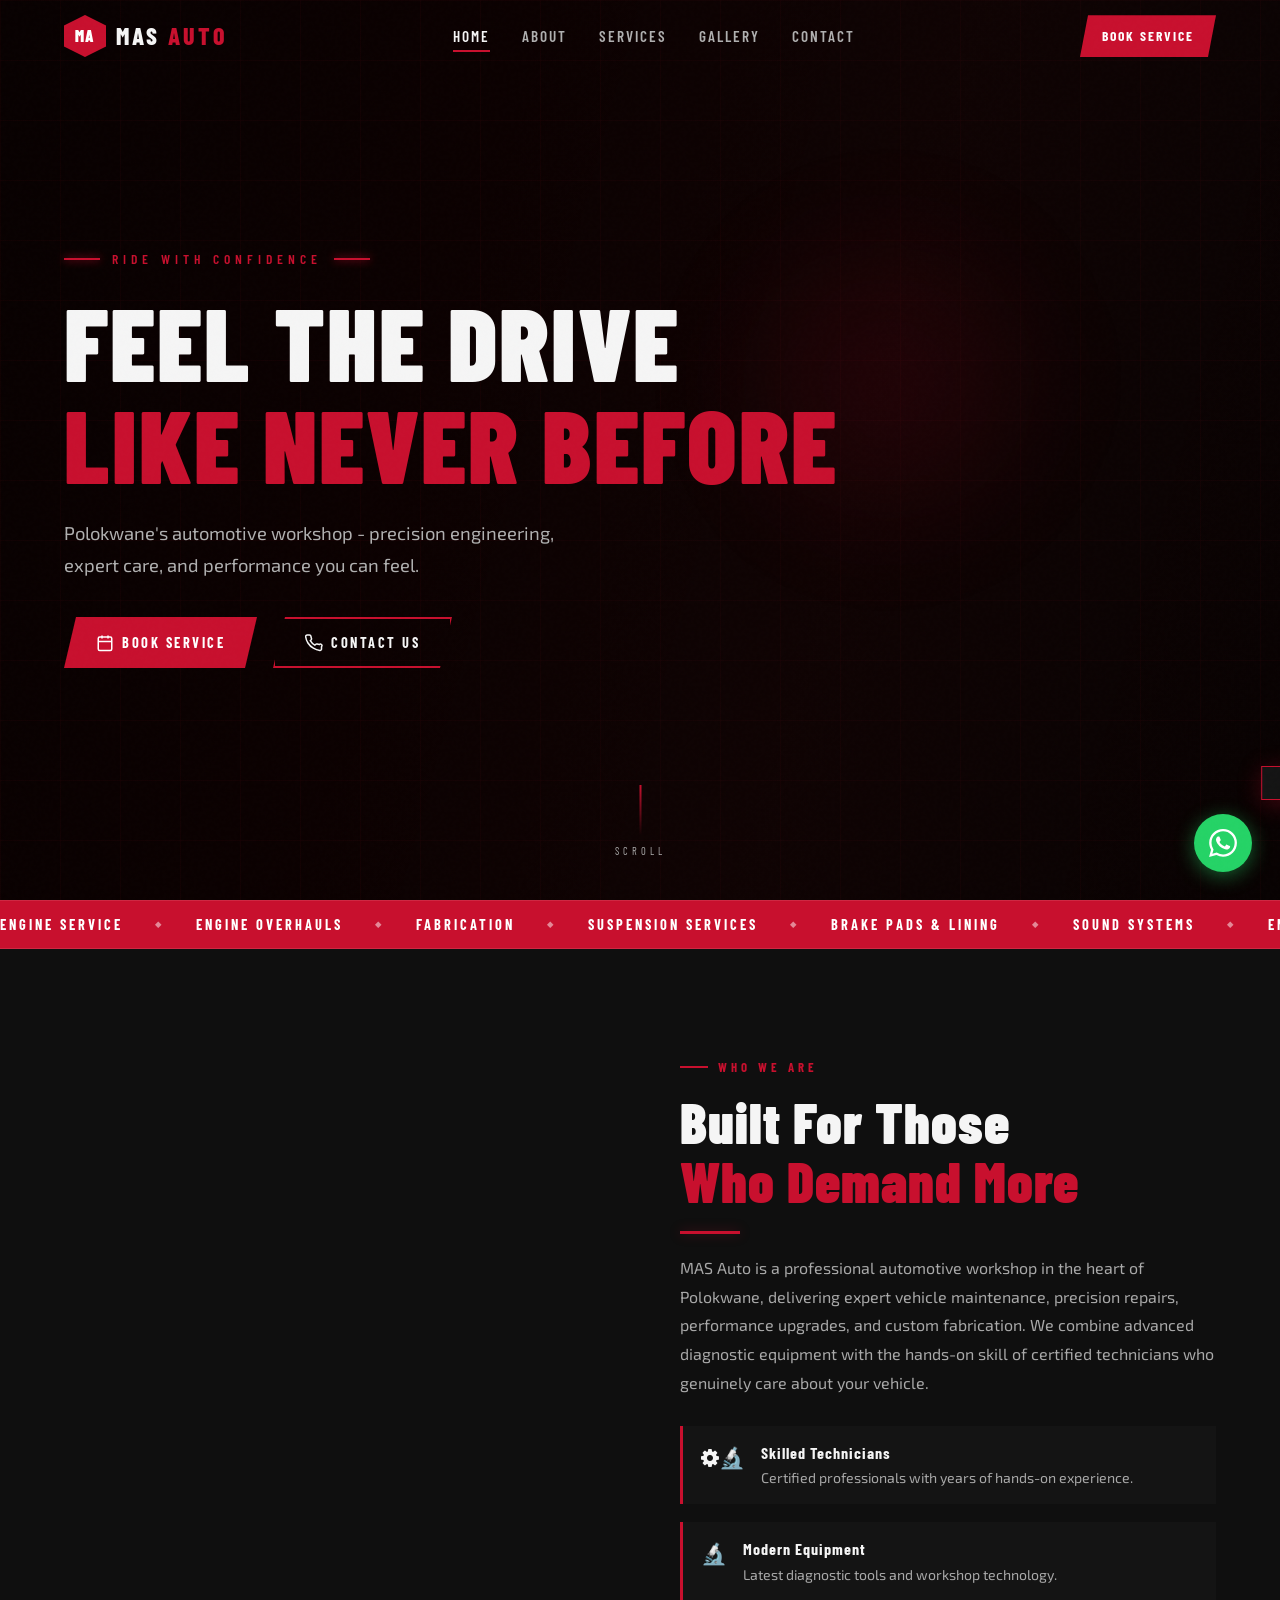
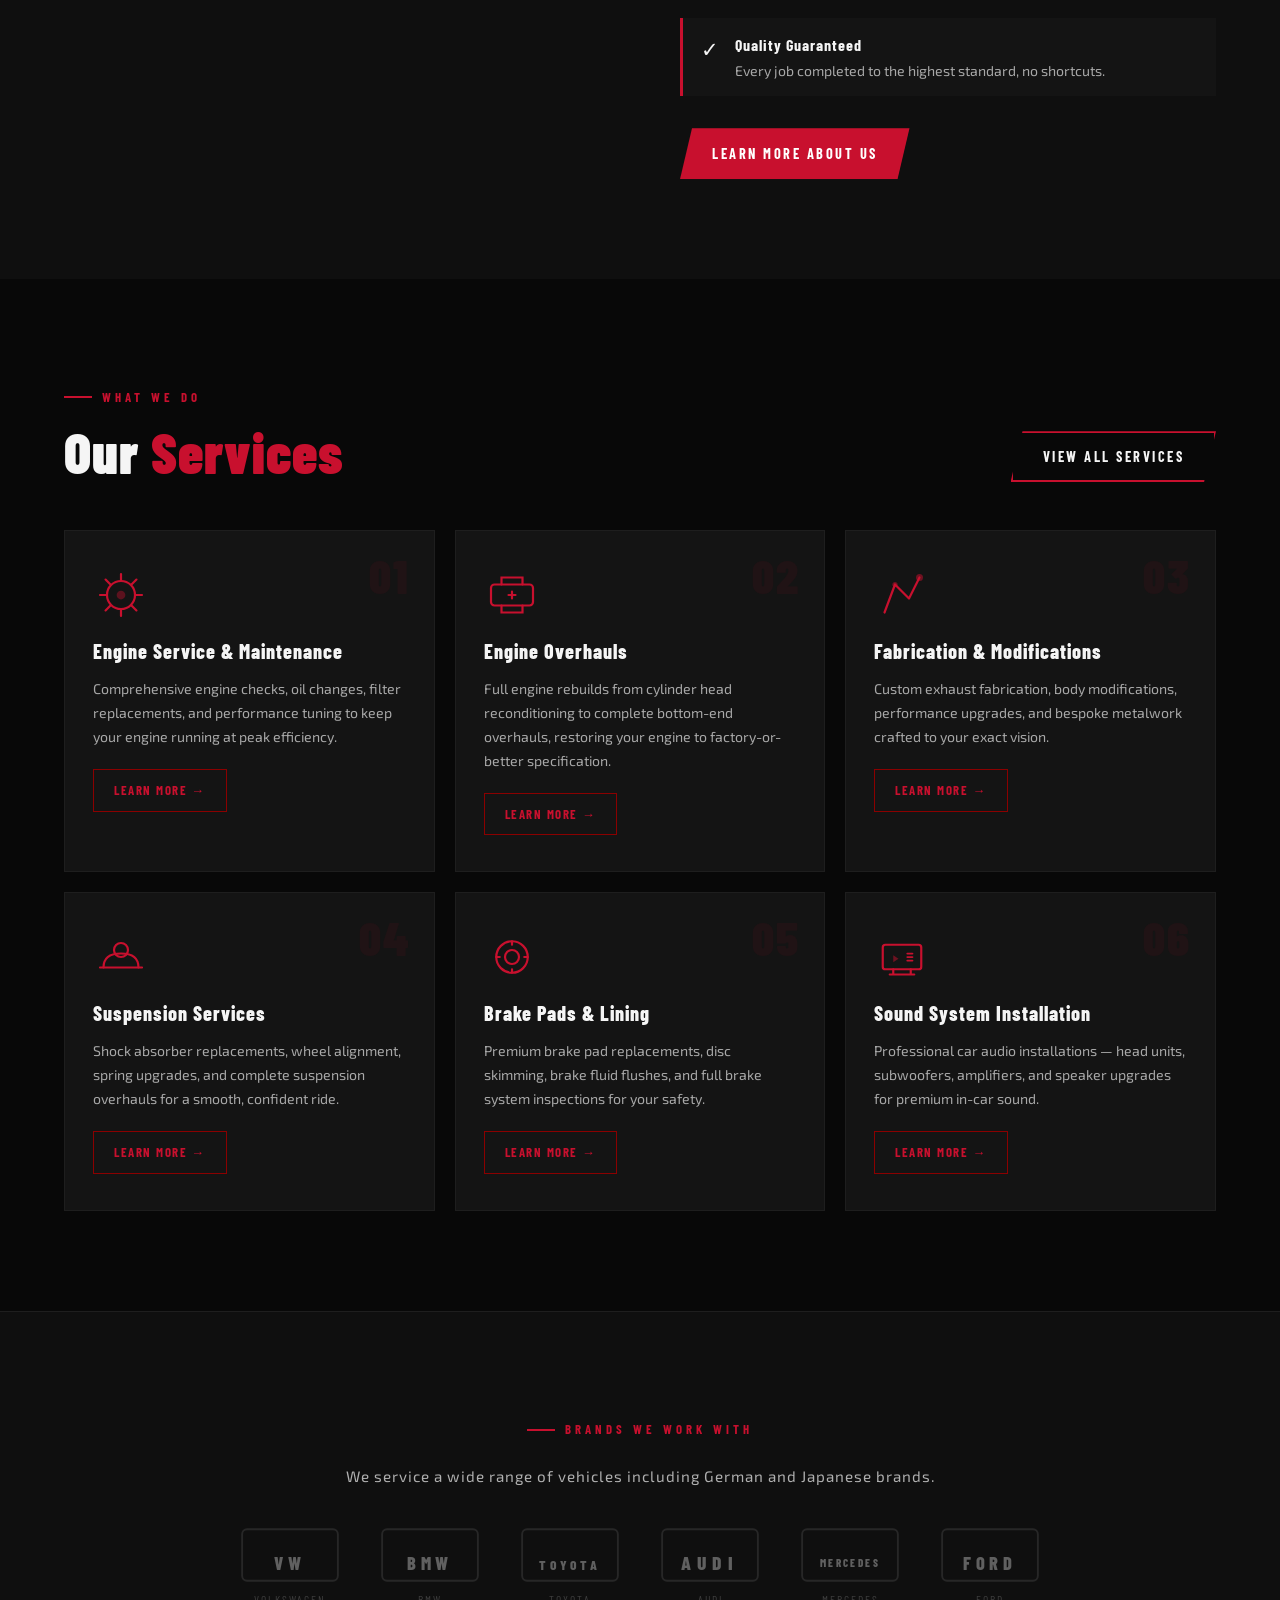
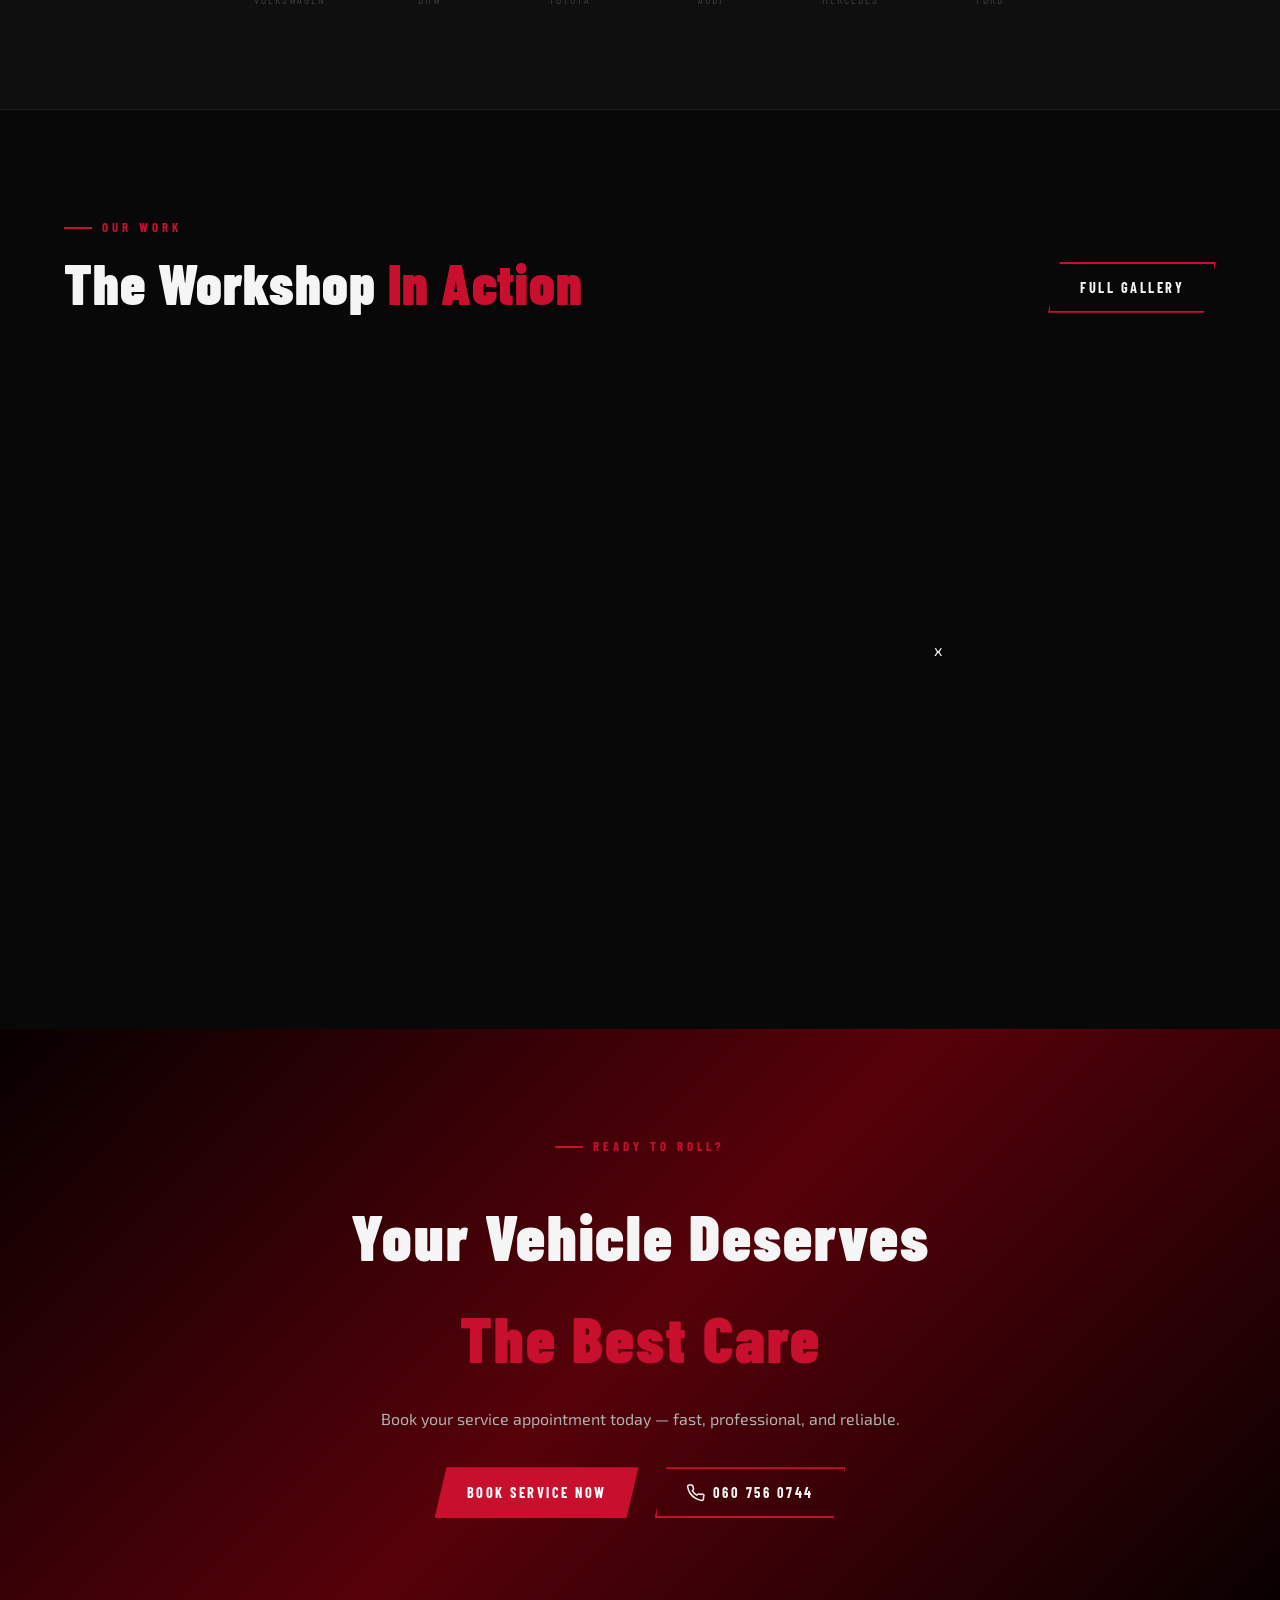
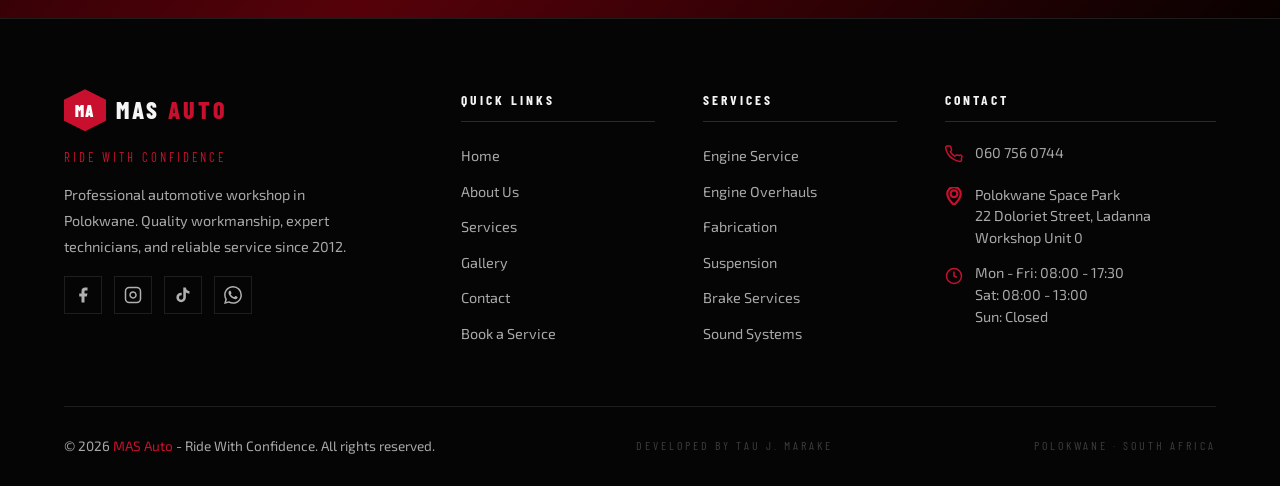
<file: index.html>
<!DOCTYPE html>
<html lang="en">

<head>
  <meta charset="UTF-8" />
  <meta name="viewport" content="width=device-width, initial-scale=1.0" />
  <link name="developer" content="Tau J. Marake" />
  <meta name="description"
    content="MAS Auto – Professional automotive workshop in Polokwane specialising in engine service, overhauls, fabrication, suspension, brakes, and sound system installation. Ride With Confidence." />
  <meta name="keywords"
    content="MAS Auto, car service Polokwane, engine repair, automotive workshop, brake service, sound system installation" />
  <meta name="theme-color" content="#C8102E" />
  <meta property="og:title" content="MAS Auto – Ride With Confidence" />
  <meta property="og:description"
    content="Professional automotive workshop in Polokwane. Quality workmanship, skilled technicians, reliable service." />
  <meta property="og:type" content="website" />
  <!-- Favicon -->
  <link rel="icon" type="image/svg+xml" href="/assets/logo/favicon.svg">
  <link rel="icon" type="image/x-icon" href="/assets/logo/favicon.ico">
  <link rel="icon" type="image/png" sizes="32x32" href="/assets/logo/favicon-32x32.png">
  <link rel="icon" type="image/png" sizes="16x16" href="/assets/logo/favicon-16x16.png">
  <link rel="apple-touch-icon" sizes="180x180" href="/assets/logo/apple-touch-icon.png">
  <link rel="manifest" href="/site.webmanifest">
  <meta name="theme-color" content="#C8102E">

  <title>MAS Auto – Ride With Confidence</title>
  <link rel="stylesheet" href="css/global.css" />
  <link rel="stylesheet" href="css/home.css" />
  <link rel="stylesheet" href="https://cdnjs.cloudfare.com/ajax/libs/font-awesome/4.7.0/css/font-awesome.min.css">
</head>

<body>
  <div id="navbar-placeholder"></div>

  <section class="hero" id="hero">
    <div class="hero-bg">
      <div class="hero-bg-img"
        style="background-image:url('https://images.unsplash.com/photo-1492144534655-ae79c964c9d7?w=1600&q=80')"></div>
      <div class="hero-bg-overlay"></div>
      <div class="hero-grid-lines"></div>
    </div>

    <!-- Engine glow orb -->
    <div class="hero-orb"></div>

    <div class="hero-inner">
      <div class="hero-content">
        <div class="hero-tagline fade-up">
          <span class="hero-tagline-line"></span>
          <p>Ride With Confidence</p>
          <span class="hero-tagline-line"></span>
        </div>
        <h1 class="hero-title fade-up delay-1">
          Feel The Drive<br /><em>Like Never Before</em>
        </h1>
        <p class="hero-sub fade-up delay-2">
          Polokwane's automotive workshop - precision engineering,<br class="hide-sm" />
          expert care, and performance you can feel.
        </p>
        <div class="hero-actions fade-up delay-3">
          <a href="pages/contact.html#booking" class="btn btn-primary">
            <svg viewBox="0 0 24 24" fill="none" stroke="currentColor" stroke-width="2" width="18">
              <rect x="3" y="4" width="18" height="18" rx="2" />
              <line x1="16" y1="2" x2="16" y2="6" />
              <line x1="8" y1="2" x2="8" y2="6" />
              <line x1="3" y1="10" x2="21" y2="10" />
            </svg>
            Book Service
          </a>
          <a href="pages/contact.html" class="btn btn-outline">
            <svg viewBox="0 0 24 24" fill="none" stroke="currentColor" stroke-width="2" width="18">
              <path
                d="M22 16.92v3a2 2 0 01-2.18 2 19.79 19.79 0 01-8.63-3.07A19.5 19.5 0 013.95 12 19.79 19.79 0 01.88 3.4 2 2 0 012.86 1.25h3a2 2 0 012 1.72c.127.96.361 1.903.7 2.81a2 2 0 01-.45 2.11L7.09 8.91a16 16 0 006 6l1.03-1.03a2 2 0 012.11-.45c.907.339 1.85.573 2.81.7A2 2 0 0122 16.92z" />
            </svg>
            Contact Us
          </a>
        </div>

        <!-- stats strip -->
        <!-- <div class="hero-stats fade-up delay-4">
          <div class="hero-stat">
            <span class="hero-stat-num" data-counter="12" data-suffix="+">0+</span>
            <span class="hero-stat-label">Years Experience</span>
          </div>
          <div class="hero-stat-div"></div>
          <div class="hero-stat">
            <span class="hero-stat-num" data-counter="2400" data-suffix="+">0+</span>
            <span class="hero-stat-label">Vehicles Serviced</span>
          </div>
          <div class="hero-stat-div"></div>
          <div class="hero-stat">
            <span class="hero-stat-num" data-counter="98" data-suffix="%">0%</span>
            <span class="hero-stat-label">Customer Satisfaction</span>
          </div>
          <div class="hero-stat-div"></div>
          <div class="hero-stat">
            <span class="hero-stat-num" data-counter="6" data-suffix="">0</span>
            <span class="hero-stat-label">Service Categories</span>
          </div>
        </div>
      </div> -->

        <!-- scroll indicator -->
        <div class="hero-scroll">
          <div class="hero-scroll-line"></div>
          <span>SCROLL</span>
        </div>
      </div>
  </section>

  <!-- MARQUEE STRIP -->
  <div class="marquee-strip">
    <div class="marquee-track">
      <span>Engine Service</span><span class="mx">◆</span>
      <span>Engine Overhauls</span><span class="mx">◆</span>
      <span>Fabrication</span><span class="mx">◆</span>
      <span>Suspension Services</span><span class="mx">◆</span>
      <span>Brake Pads & Lining</span><span class="mx">◆</span>
      <span>Sound Systems</span><span class="mx">◆</span>
      <span>Engine Service</span><span class="mx">◆</span>
      <span>Engine Overhauls</span><span class="mx">◆</span>
      <span>Fabrication</span><span class="mx">◆</span>
      <span>Suspension Services</span><span class="mx">◆</span>
      <span>Brake Pads & Lining</span><span class="mx">◆</span>
      <span>Sound Systems</span><span class="mx">◆</span>
    </div>
  </div>

  <!-- ABOUT SNIPPET -->
  <section class="section about-snap" id="about-snap">
    <div class="section-inner about-snap-inner">
      <div class="about-snap-img-wrap slide-left">
        <div class="about-snap-img"
          style="background-image:url('https://images.unsplash.com/photo-1492144534655-ae79c964c9d7?w=1600&q=80')">
        </div>
        <!-- <div class="about-snap-badge">
          <span data-counter="12" data-suffix="+">0+</span>
          <small>Years<br />Experience</small>
        </div> -->
      </div>
      <div class="about-snap-content slide-right">
        <div class="section-tag">Who We Are</div>
        <h2 class="section-title">Built For Those<br /><em>Who Demand More</em></h2>
        <div class="divider"></div>
        <p class="section-sub">
          MAS Auto is a professional automotive workshop in the heart of Polokwane, delivering expert vehicle
          maintenance, precision repairs, performance upgrades, and custom fabrication. We combine advanced diagnostic
          equipment with the hands-on skill of certified technicians who genuinely care about your vehicle.
        </p>
        <div class="about-snap-features">
          <div class="about-feat fade-up delay-1">
            <div class="about-feat-icon"><i class="fa fa-gear">🔬</i></div>
            <div>
              <strong>Skilled Technicians</strong>
              <p>Certified professionals with years of hands-on experience.</p>
            </div>
          </div>
          <div class="about-feat fade-up delay-2">
            <div class="about-feat-icon">🔬</div>
            <div>
              <strong>Modern Equipment</strong>
              <p>Latest diagnostic tools and workshop technology.</p>
            </div>
          </div>
          <div class="about-feat fade-up delay-3">
            <div class="about-feat-icon">✓</div>
            <div>
              <strong>Quality Guaranteed</strong>
              <p>Every job completed to the highest standard, no shortcuts.</p>
            </div>
          </div>
        </div>
        <a href="pages/about.html" class="btn btn-primary">Learn More About Us</a>
      </div>
    </div>
  </section>

  <!-- SERVICES -->
  <section class="section services-preview" id="services-preview">
    <div class="section-inner">
      <div class="services-head fade-up">
        <div>
          <div class="section-tag">What We Do</div>
          <h2 class="section-title">Our <em>Services</em></h2>
        </div>
        <a href="pages/services.html" class="btn btn-outline">View All Services</a>
      </div>

      <div class="services-grid">
        <!-- Card 1 -->
        <div class="service-card card fade-up delay-1">
          <div class="service-card-icon">
            <svg viewBox="0 0 64 64" fill="none">
              <circle cx="32" cy="32" r="16" stroke="currentColor" stroke-width="2.5" />
              <path
                d="M32 8v8M32 48v8M8 32h8M48 32h8M14.34 14.34l5.66 5.66M43.99 43.99l5.67 5.67M14.34 49.66l5.66-5.66M43.99 20.01l5.67-5.67"
                stroke="currentColor" stroke-width="2.5" stroke-linecap="round" />
              <circle cx="32" cy="32" r="5" fill="currentColor" opacity=".4" />
            </svg>
          </div>
          <div class="service-card-num">01</div>
          <h3>Engine Service &amp; Maintenance</h3>
          <p>Comprehensive engine checks, oil changes, filter replacements, and performance tuning to keep your engine
            running at peak efficiency.</p>
          <a href="pages/services.html#engine" class="btn btn-ghost">Learn More →</a>
        </div>
        <!-- Card 2 -->
        <div class="service-card card fade-up delay-2">
          <div class="service-card-icon">
            <svg viewBox="0 0 64 64" fill="none">
              <rect x="8" y="20" width="48" height="24" rx="4" stroke="currentColor" stroke-width="2.5" />
              <path d="M20 20v-8h24v8M20 44v8h24v-8" stroke="currentColor" stroke-width="2.5" stroke-linecap="round" />
              <path d="M28 32h8M32 28v8" stroke="currentColor" stroke-width="2.5" stroke-linecap="round" />
            </svg>
          </div>
          <div class="service-card-num">02</div>
          <h3>Engine Overhauls</h3>
          <p>Full engine rebuilds from cylinder head reconditioning to complete bottom-end overhauls, restoring your
            engine to factory-or-better specification.</p>
          <a href="pages/services.html#overhaul" class="btn btn-ghost">Learn More →</a>
        </div>
        <!-- Card 3 -->
        <div class="service-card card fade-up delay-3">
          <div class="service-card-icon">
            <svg viewBox="0 0 64 64" fill="none">
              <path d="M12 52L24 20l16 16L52 12" stroke="currentColor" stroke-width="2.5" stroke-linecap="round"
                stroke-linejoin="round" />
              <circle cx="52" cy="12" r="4" fill="currentColor" opacity=".5" />
              <circle cx="24" cy="20" r="3" fill="currentColor" opacity=".5" />
            </svg>
          </div>
          <div class="service-card-num">03</div>
          <h3>Fabrication &amp; Modifications</h3>
          <p>Custom exhaust fabrication, body modifications, performance upgrades, and bespoke metalwork crafted to your
            exact vision.</p>
          <a href="pages/services.html#fabrication" class="btn btn-ghost">Learn More →</a>
        </div>
        <!-- Card 4 -->
        <div class="service-card card fade-up delay-1">
          <div class="service-card-icon">
            <svg viewBox="0 0 64 64" fill="none">
              <path d="M12 44c0-8 4-16 20-16s20 8 20 16" stroke="currentColor" stroke-width="2.5"
                stroke-linecap="round" />
              <circle cx="32" cy="24" r="8" stroke="currentColor" stroke-width="2.5" />
              <path d="M8 44h48" stroke="currentColor" stroke-width="2.5" stroke-linecap="round" />
            </svg>
          </div>
          <div class="service-card-num">04</div>
          <h3>Suspension Services</h3>
          <p>Shock absorber replacements, wheel alignment, spring upgrades, and complete suspension overhauls for a
            smooth, confident ride.</p>
          <a href="pages/services.html#suspension" class="btn btn-ghost">Learn More →</a>
        </div>
        <!-- Card 5 -->
        <div class="service-card card fade-up delay-2">
          <div class="service-card-icon">
            <svg viewBox="0 0 64 64" fill="none">
              <circle cx="32" cy="32" r="18" stroke="currentColor" stroke-width="2.5" />
              <circle cx="32" cy="32" r="8" stroke="currentColor" stroke-width="2.5" />
              <path d="M32 14v4M32 46v4M14 32h4M46 32h4" stroke="currentColor" stroke-width="2.5"
                stroke-linecap="round" />
            </svg>
          </div>
          <div class="service-card-num">05</div>
          <h3>Brake Pads &amp; Lining</h3>
          <p>Premium brake pad replacements, disc skimming, brake fluid flushes, and full brake system inspections for
            your safety.</p>
          <a href="pages/services.html#brakes" class="btn btn-ghost">Learn More →</a>
        </div>
        <!-- Card 6 -->
        <div class="service-card card fade-up delay-3">
          <div class="service-card-icon">
            <svg viewBox="0 0 64 64" fill="none">
              <rect x="10" y="18" width="44" height="28" rx="3" stroke="currentColor" stroke-width="2.5" />
              <path d="M22 46v6M42 46v6M18 52h28" stroke="currentColor" stroke-width="2.5" stroke-linecap="round" />
              <path d="M22 30l6 4-6 4V30z" fill="currentColor" opacity=".5" />
              <path d="M38 28h6M38 32h6M38 36h6" stroke="currentColor" stroke-width="2" stroke-linecap="round" />
            </svg>
          </div>
          <div class="service-card-num">06</div>
          <h3>Sound System Installation</h3>
          <p>Professional car audio installations — head units, subwoofers, amplifiers, and speaker upgrades for premium
            in-car sound.</p>
          <a href="pages/services.html#audio" class="btn btn-ghost">Learn More →</a>
        </div>
      </div>
    </div>
  </section>

  <!-- BRANDS STRIP -->
  <section class="section brands-section" id="brands">
    <div class="section-inner">
      <div class="brands-head fade-up">
        <div class="section-tag">Brands We Work With</div>
        <p class="brands-sub">We service a wide range of vehicles including German and Japanese brands.</p>
      </div>
      <div class="brands-row fade-up delay-1">
        <!-- VW -->
        <div class="brand-item">
          <svg class="brand-logo" viewBox="0 0 80 44" fill="none" xmlns="http://www.w3.org/2000/svg">
            <text x="50%" y="34" text-anchor="middle" font-family="Barlow Condensed,sans-serif" font-weight="800"
              font-size="15" letter-spacing="4" fill="currentColor">VW</text>
            <rect x="1" y="1" width="78" height="42" rx="4" stroke="currentColor" stroke-width="1.5"
              stroke-opacity="0.3" />
          </svg>
          <span>Volkswagen</span>
        </div>
        <!-- BMW -->
        <div class="brand-item">
          <svg class="brand-logo" viewBox="0 0 80 44" fill="none">
            <text x="50%" y="34" text-anchor="middle" font-family="Barlow Condensed,sans-serif" font-weight="800"
              font-size="15" letter-spacing="4" fill="currentColor">BMW</text>
            <rect x="1" y="1" width="78" height="42" rx="4" stroke="currentColor" stroke-width="1.5"
              stroke-opacity="0.3" />
          </svg>
          <span>BMW</span>
        </div>
        <!-- TOYOTA -->
        <div class="brand-item">
          <svg class="brand-logo" viewBox="0 0 80 44" fill="none">
            <text x="50%" y="34" text-anchor="middle" font-family="Barlow Condensed,sans-serif" font-weight="800"
              font-size="11" letter-spacing="3" fill="currentColor">TOYOTA</text>
            <rect x="1" y="1" width="78" height="42" rx="4" stroke="currentColor" stroke-width="1.5"
              stroke-opacity="0.3" />
          </svg>
          <span>Toyota</span>
        </div>
        <!-- AUDI -->
        <div class="brand-item">
          <svg class="brand-logo" viewBox="0 0 80 44" fill="none">
            <text x="50%" y="34" text-anchor="middle" font-family="Barlow Condensed,sans-serif" font-weight="800"
              font-size="16" letter-spacing="5" fill="currentColor">AUDI</text>
            <rect x="1" y="1" width="78" height="42" rx="4" stroke="currentColor" stroke-width="1.5"
              stroke-opacity="0.3" />
          </svg>
          <span>Audi</span>
        </div>
        <!-- MERCEDES -->
        <div class="brand-item">
          <svg class="brand-logo" viewBox="0 0 80 44" fill="none">
            <text x="50%" y="32" text-anchor="middle" font-family="Barlow Condensed,sans-serif" font-weight="800"
              font-size="9" letter-spacing="2" fill="currentColor">MERCEDES</text>
            <rect x="1" y="1" width="78" height="42" rx="4" stroke="currentColor" stroke-width="1.5"
              stroke-opacity="0.3" />
          </svg>
          <span>Mercedes</span>
        </div>
        <!-- FORD -->
        <div class="brand-item">
          <svg class="brand-logo" viewBox="0 0 80 44" fill="none">
            <text x="50%" y="34" text-anchor="middle" font-family="Barlow Condensed,sans-serif" font-weight="800"
              font-size="15" letter-spacing="4" fill="currentColor">FORD</text>
            <rect x="1" y="1" width="78" height="42" rx="4" stroke="currentColor" stroke-width="1.5"
              stroke-opacity="0.3" />
          </svg>
          <span>Ford</span>
        </div>
      </div>
    </div>
  </section>

  <!-- GALLERY PREVIEW -->
  <section class="section gallery-preview" id="gallery-preview">
    <div class="section-inner">
      <div class="gallery-head fade-up">
        <div>
          <div class="section-tag">Our Work</div>
          <h2 class="section-title">The Workshop <em>In Action</em></h2>
        </div>
        <a href="pages/gallery.html" class="btn btn-outline">Full Gallery</a>
      </div>
      <div class="gallery-bento fade-up delay-1">
        <div class="gb-item gb-main"
          style="background-image:url('https://images.unsplash.com/photo-1619642751034-765dfdf7c58e?w=1000&q=80')">
          <div class="gb-overlay"><span>Engine Work</span></div>
        </div>
        <div class="gb-item"
          style="background-image:url('https://images.unsplash.com/photo-1558618666-fcd25c85cd64?w=700&q=80')">
          <div class="gb-overlay"><span>Suspension</span></div>
        </div>
        <div class="gb-item"
          style="background-image:url('https://images.unsplash.com/photo-1492144534655-ae79c964c9d7?w=1600&q=80')">
          <div class="gb-overlay"><span>Audio Install</span></div>
        </div>
        <div class="gb-item"
          style="background-image:url('https://images.unsplash.com/photo-1600706432502-77a0e2e32790?w=700&q=80')">
          <div class="gb-overlay"><span>Workshop</span></div>
        </div>x
        <div class="gb-item gb-wide"
          style="background-image:url('https://images.unsplash.com/photo-1503376780353-7e6692767b70?w=1000&q=80')">
          <div class="gb-overlay"><span>Performance Build</span></div>
        </div>
      </div>
    </div>
  </section>

  <!-- CTA BANNER -->
  <section class="cta-banner">
    <div class="cta-bg"
      style="background-image:url('https://images.unsplash.com/photo-1568605117036-5fe5e7bab0b7?w=1600&q=80')"></div>
    <div class="cta-overlay"></div>
    <div class="cta-inner fade-up">
      <div class="section-tag">Ready To Roll?</div>
      <h2 class="cta-title">Your Vehicle Deserves<br /><em>The Best Care</em></h2>
      <p>Book your service appointment today — fast, professional, and reliable.</p>
      <div class="cta-actions">
        <a href="pages/contact.html#booking" class="btn btn-primary">Book Service Now</a>
        <a href="tel:0607560744" class="btn btn-outline">
          <svg viewBox="0 0 24 24" fill="none" stroke="currentColor" stroke-width="2" width="18">
            <path
              d="M22 16.92v3a2 2 0 01-2.18 2 19.79 19.79 0 01-8.63-3.07A19.5 19.5 0 013.95 12 19.79 19.79 0 01.88 3.4 2 2 0 012.86 1.25h3a2 2 0 012 1.72c.127.96.361 1.903.7 2.81a2 2 0 01-.45 2.11L7.09 8.91a16 16 0 006 6l1.03-1.03a2 2 0 012.11-.45c.907.339 1.85.573 2.81.7A2 2 0 0122 16.92z" />
          </svg>
          060 756 0744
        </a>
      </div>
    </div>
  </section>

  <!-- FOOTER -->
  <div id="footer-placeholder"></div>
  <div class="toast" id="globalToast"></div>

  <script src="js/components.js"></script>
  <script src="js/global.js"></script>
</body>

</html>
</file>
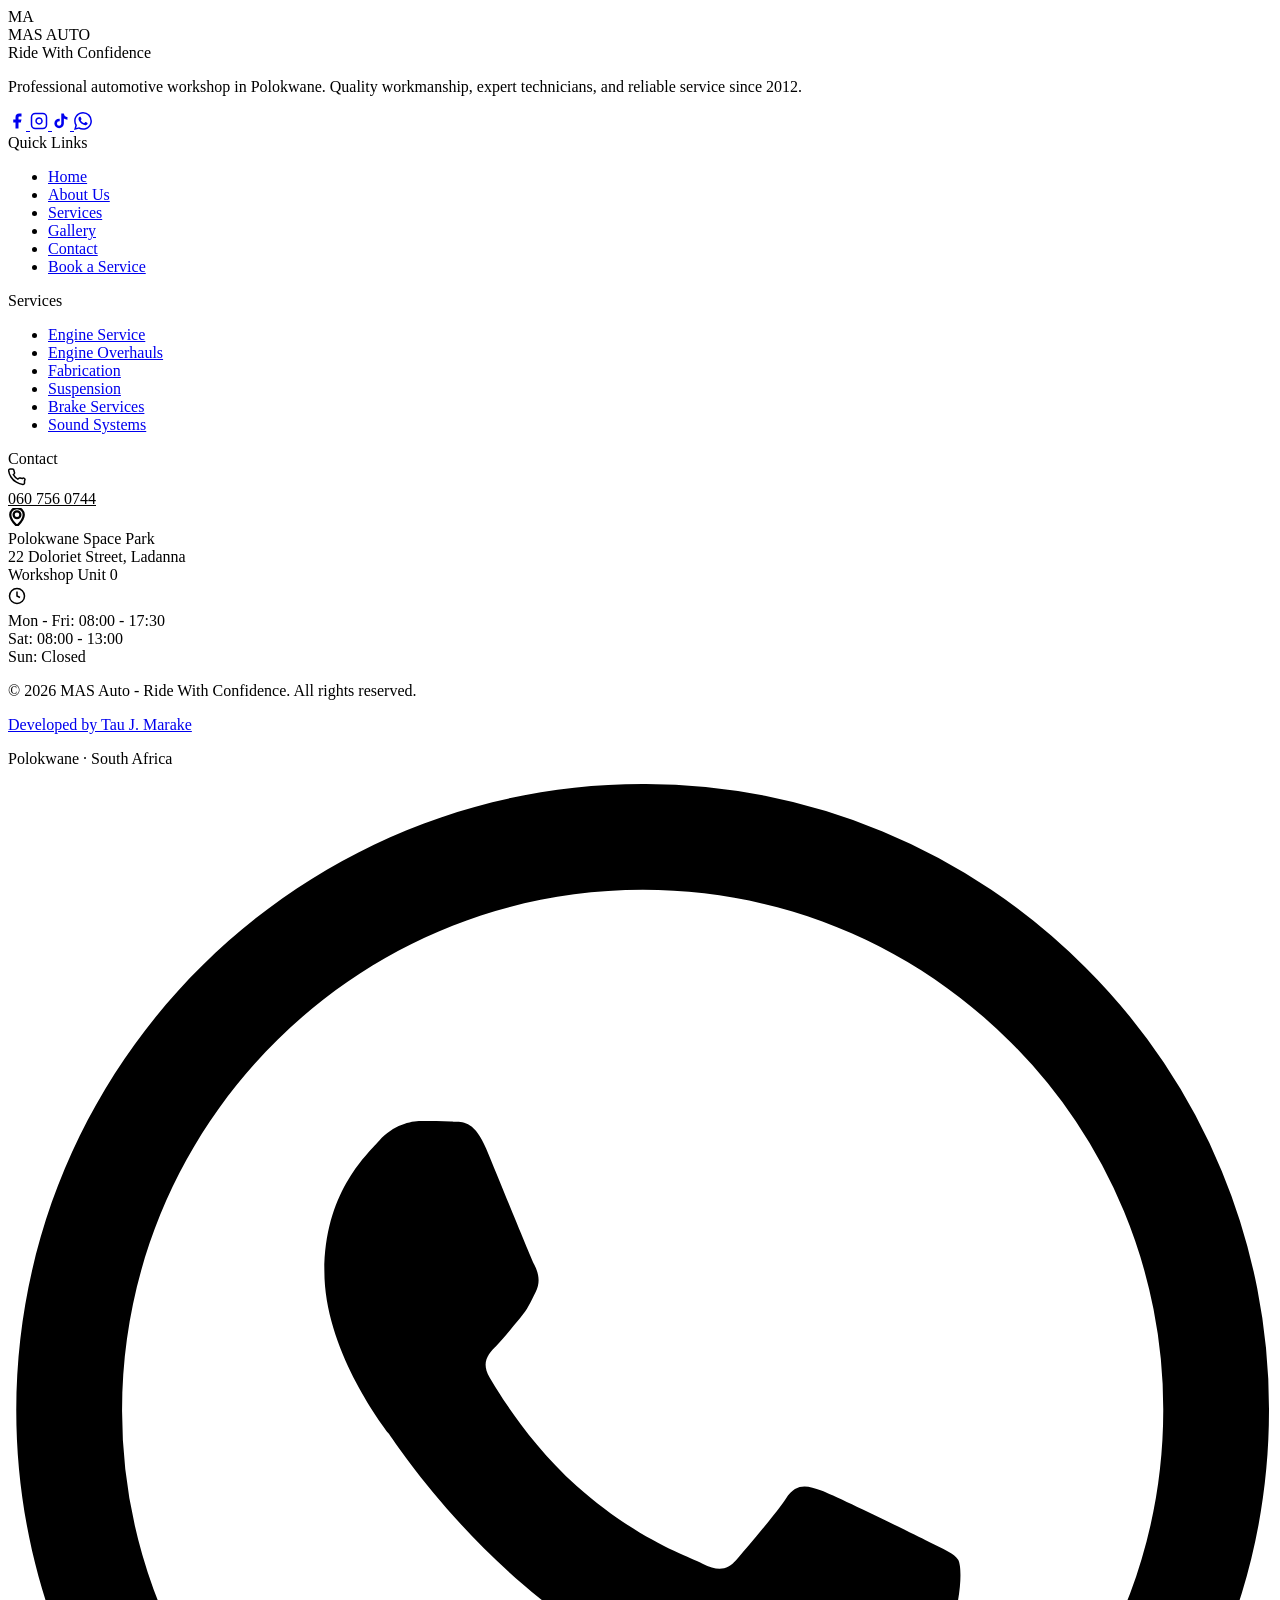
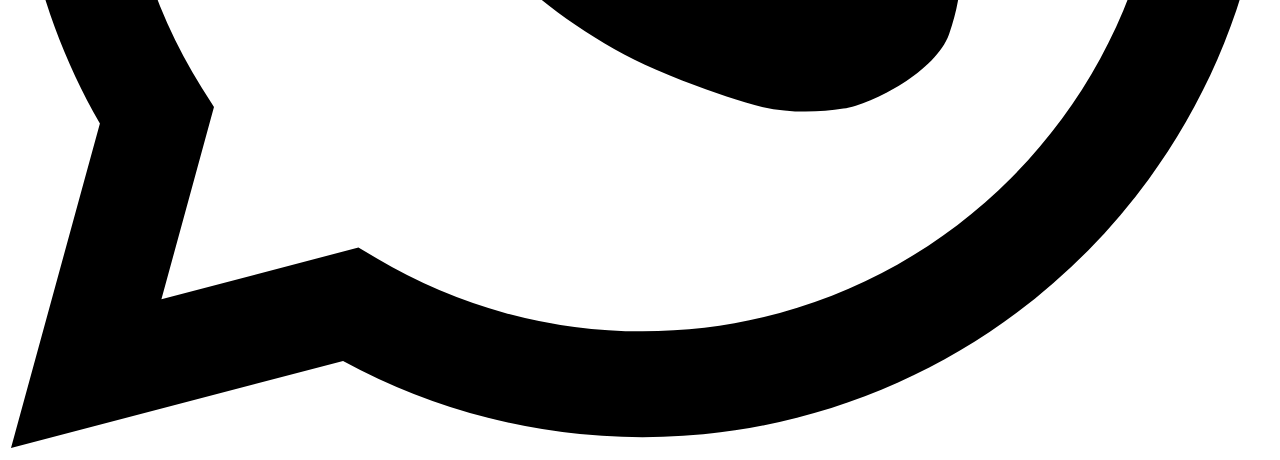
<file: components/footer.html>
<!DOCTYPE html>
<html lang="en">

<head>
    <meta charset="UTF-8">
    <meta name="viewport" content="width=device-width, initial-scale=1.0">
</head>

<body>
    <footer class="footer">
        <div class="footer-inner">
            <div class="footer-grid">
                <!-- Brand -->
                <div>
                    <div class="footer-brand-logo">
                        <div class="nav-logo-mark">MA</div>
                        <span class="nav-logo-text">MAS <span>AUTO</span></span>
                    </div>
                    <div class="footer-brand-tagline">Ride With Confidence</div>
                    <p class="footer-brand-desc">Professional automotive workshop in Polokwane. Quality workmanship,
                        expert
                        technicians, and reliable service since 2012.</p>
                    <div class="footer-social">
                        <a href="#" aria-label="Facebook" title="Facebook">
                            <svg viewBox="0 0 24 24" fill="currentColor" width="18">
                                <path d="M18 2h-3a5 5 0 00-5 5v3H7v4h3v8h4v-8h3l1-4h-4V7a1 1 0 011-1h3z" />
                            </svg>
                        </a>
                        <a href="#" aria-label="Instagram" title="Instagram">
                            <svg viewBox="0 0 24 24" fill="none" stroke="currentColor" stroke-width="2" width="18">
                                <rect x="2" y="2" width="20" height="20" rx="5" />
                                <path d="M16 11.37A4 4 0 1112.63 8 4 4 0 0116 11.37z" />
                                <line x1="17.5" y1="6.5" x2="17.51" y2="6.5" />
                            </svg>
                        </a>
                        <a href="#" aria-label="TikTok" title="TikTok">
                            <svg viewBox="0 0 24 24" fill="currentColor" width="18">
                                <path
                                    d="M19.59 6.69a4.83 4.83 0 01-3.77-4.25V2h-3.45v13.67a2.89 2.89 0 01-2.88 2.5 2.89 2.89 0 01-2.89-2.89 2.89 2.89 0 012.89-2.89c.28 0 .54.04.79.1V9.01a6.27 6.27 0 00-.79-.05 6.34 6.34 0 00-6.34 6.34 6.34 6.34 0 006.34 6.34 6.34 6.34 0 006.33-6.34V8.69a8.18 8.18 0 004.78 1.52V6.76a4.85 4.85 0 01-1.01-.07z" />
                            </svg>
                        </a>
                        <a href="https://wa.me/27607560744" aria-label="WhatsApp" title="WhatsApp">
                            <svg viewBox="0 0 24 24" fill="currentColor" width="18">
                                <path
                                    d="M17.472 14.382c-.297-.149-1.758-.867-2.03-.967-.273-.099-.471-.148-.67.15-.197.297-.767.966-.94 1.164-.173.199-.347.223-.644.075-.297-.15-1.255-.463-2.39-1.475-.883-.788-1.48-1.761-1.653-2.059-.173-.297-.018-.458.13-.606.134-.133.298-.347.446-.52.149-.174.198-.298.298-.497.099-.198.05-.371-.025-.52-.075-.149-.669-1.612-.916-2.207-.242-.579-.487-.5-.669-.51-.173-.008-.371-.01-.57-.01-.198 0-.52.074-.792.372-.272.297-1.04 1.016-1.04 2.479 0 1.462 1.065 2.875 1.213 3.074.149.198 2.096 3.2 5.077 4.487.709.306 1.262.489 1.694.625.712.227 1.36.195 1.871.118.571-.085 1.758-.719 2.006-1.413.248-.694.248-1.289.173-1.413-.074-.124-.272-.198-.57-.347m-5.421 7.403h-.004a9.87 9.87 0 01-5.031-1.378l-.361-.214-3.741.982.998-3.648-.235-.374a9.86 9.86 0 01-1.51-5.26c.001-5.45 4.436-9.884 9.888-9.884 2.64 0 5.122 1.03 6.988 2.898a9.825 9.825 0 012.893 6.994c-.003 5.45-4.437 9.884-9.885 9.884m8.413-18.297A11.815 11.815 0 0012.05 0C5.495 0 .16 5.335.157 11.892c0 2.096.547 4.142 1.588 5.945L.057 24l6.305-1.654a11.882 11.882 0 005.683 1.448h.005c6.554 0 11.89-5.335 11.893-11.893a11.821 11.821 0 00-3.48-8.413z" />
                            </svg>
                        </a>
                    </div>
                </div>
                <!-- Quick Links -->
                <div>
                    <div class="footer-col-title">Quick Links</div>
                    <ul class="footer-links">
                        <li><a href="index.html">Home</a></li>
                        <li><a href="pages/about.html">About Us</a></li>
                        <li><a href="pages/services.html">Services</a></li>
                        <li><a href="pages/gallery.html">Gallery</a></li>
                        <li><a href="pages/contact.html">Contact</a></li>
                        <li><a href="pages/contact.html#booking">Book a Service</a></li>
                    </ul>
                </div>
                <!-- Services -->
                <div>
                    <div class="footer-col-title">Services</div>
                    <ul class="footer-links">
                        <li><a href="pages/services.html#engine">Engine Service</a></li>
                        <li><a href="pages/services.html#overhaul">Engine Overhauls</a></li>
                        <li><a href="pages/services.html#fabrication">Fabrication</a></li>
                        <li><a href="pages/services.html#suspension">Suspension</a></li>
                        <li><a href="pages/services.html#brakes">Brake Services</a></li>
                        <li><a href="pages/services.html#audio">Sound Systems</a></li>
                    </ul>
                </div>
                <!-- Contact -->
                <div>
                    <div class="footer-col-title">Contact</div>
                    <div class="footer-contact-item">
                        <span class="footer-contact-icon">
                            <svg viewBox="0 0 24 24" fill="none" stroke="currentColor" stroke-width="2" width="18">
                                <path
                                    d="M22 16.92v3a2 2 0 01-2.18 2 19.79 19.79 0 01-8.63-3.07A19.5 19.5 0 013.95 12 19.79 19.79 0 01.88 3.4 2 2 0 012.86 1.25h3a2 2 0 012 1.72c.127.96.361 1.903.7 2.81a2 2 0 01-.45 2.11L7.09 8.91a16 16 0 006 6l1.03-1.03a2 2 0 012.11-.45c.907.339 1.85.573 2.81.7A2 2 0 0122 16.92z" />
                            </svg></span>
                        <div class="footer-contact-text"><a href="tel:0607560744" style="color:inherit">060 756 0744</a>
                        </div>
                    </div>
                    <div class="footer-contact-item">
                        <span class="footer-contact-icon">
                            <svg viewBox="0 0 16 16" fill="none" stroke="currentColor" stroke-width="2" width="18">
                                <path
                                    d="M8 16s6-5.686 6-10A6 6 0 0 0 2 6c0 4.314 6 10 6 10m0-7a3 3 0 1 1 0-6 3 3 0 0  1 0 6" />
                            </svg>
                        </span>
                        <div class="footer-contact-text">Polokwane Space Park<br />22 Doloriet Street,
                            Ladanna<br />Workshop Unit 0
                        </div>
                    </div>
                    <div class="footer-contact-item">
                        <span class="footer-contact-icon">
                            <svg viewBox="0 0 24 24" fill="none" stroke="currentColor" stroke-width="2" width="18"
                                height="24">
                                <circle cx="12" cy="12" r="10" />
                                <polyline points="12 6 12 12 16 14" />
                            </svg>
                            </i></span>
                        <div class="footer-contact-text">Mon - Fri: 08:00 - 17:30<br />Sat: 08:00 - 13:00<br />Sun:
                            Closed</div>
                    </div>
                </div>
            </div>
            <div class="footer-bottom">
                <p class="footer-copy">© 2026 <span>MAS Auto</span> - Ride With Confidence. All rights reserved.</p>
                <p class="footer-dev-info">
                    <a href="https://jtaumarake-portfolio.vercel.app">Developed by Tau J. Marake</a>
                </p>
                <p class="footer-badge">Polokwane · South Africa</p>
            </div>
        </div>

        <!-- Floating WhatsApp -->
        <a href="https://wa.me/27607560744?text=Hi%20MAS%20Auto%2C%20I%27d%20like%20to%20book%20a%20service."
            class="fab-whatsapp" aria-label="WhatsApp Us" title="Chat on WhatsApp">
            <svg viewBox="0 0 24 24">
                <path
                    d="M17.472 14.382c-.297-.149-1.758-.867-2.03-.967-.273-.099-.471-.148-.67.15-.197.297-.767.966-.94 1.164-.173.199-.347.223-.644.075-.297-.15-1.255-.463-2.39-1.475-.883-.788-1.48-1.761-1.653-2.059-.173-.297-.018-.458.13-.606.134-.133.298-.347.446-.52.149-.174.198-.298.298-.497.099-.198.05-.371-.025-.52-.075-.149-.669-1.612-.916-2.207-.242-.579-.487-.5-.669-.51-.173-.008-.371-.01-.57-.01-.198 0-.52.074-.792.372-.272.297-1.04 1.016-1.04 2.479 0 1.462 1.065 2.875 1.213 3.074.149.198 2.096 3.2 5.077 4.487.709.306 1.262.489 1.694.625.712.227 1.36.195 1.871.118.571-.085 1.758-.719 2.006-1.413.248-.694.248-1.289.173-1.413-.074-.124-.272-.198-.57-.347m-5.421 7.403h-.004a9.87 9.87 0 01-5.031-1.378l-.361-.214-3.741.982.998-3.648-.235-.374a9.86 9.86 0 01-1.51-5.26c.001-5.45 4.436-9.884 9.888-9.884 2.64 0 5.122 1.03 6.988 2.898a9.825 9.825 0 012.893 6.994c-.003 5.45-4.437 9.884-9.885 9.884m8.413-18.297A11.815 11.815 0 0012.05 0C5.495 0 .16 5.335.157 11.892c0 2.096.547 4.142 1.588 5.945L.057 24l6.305-1.654a11.882 11.882 0 005.683 1.448h.005c6.554 0 11.89-5.335 11.893-11.893a11.821 11.821 0 00-3.48-8.413z" />
            </svg>
        </a>

    </footer>
</body>

</html>
</file>
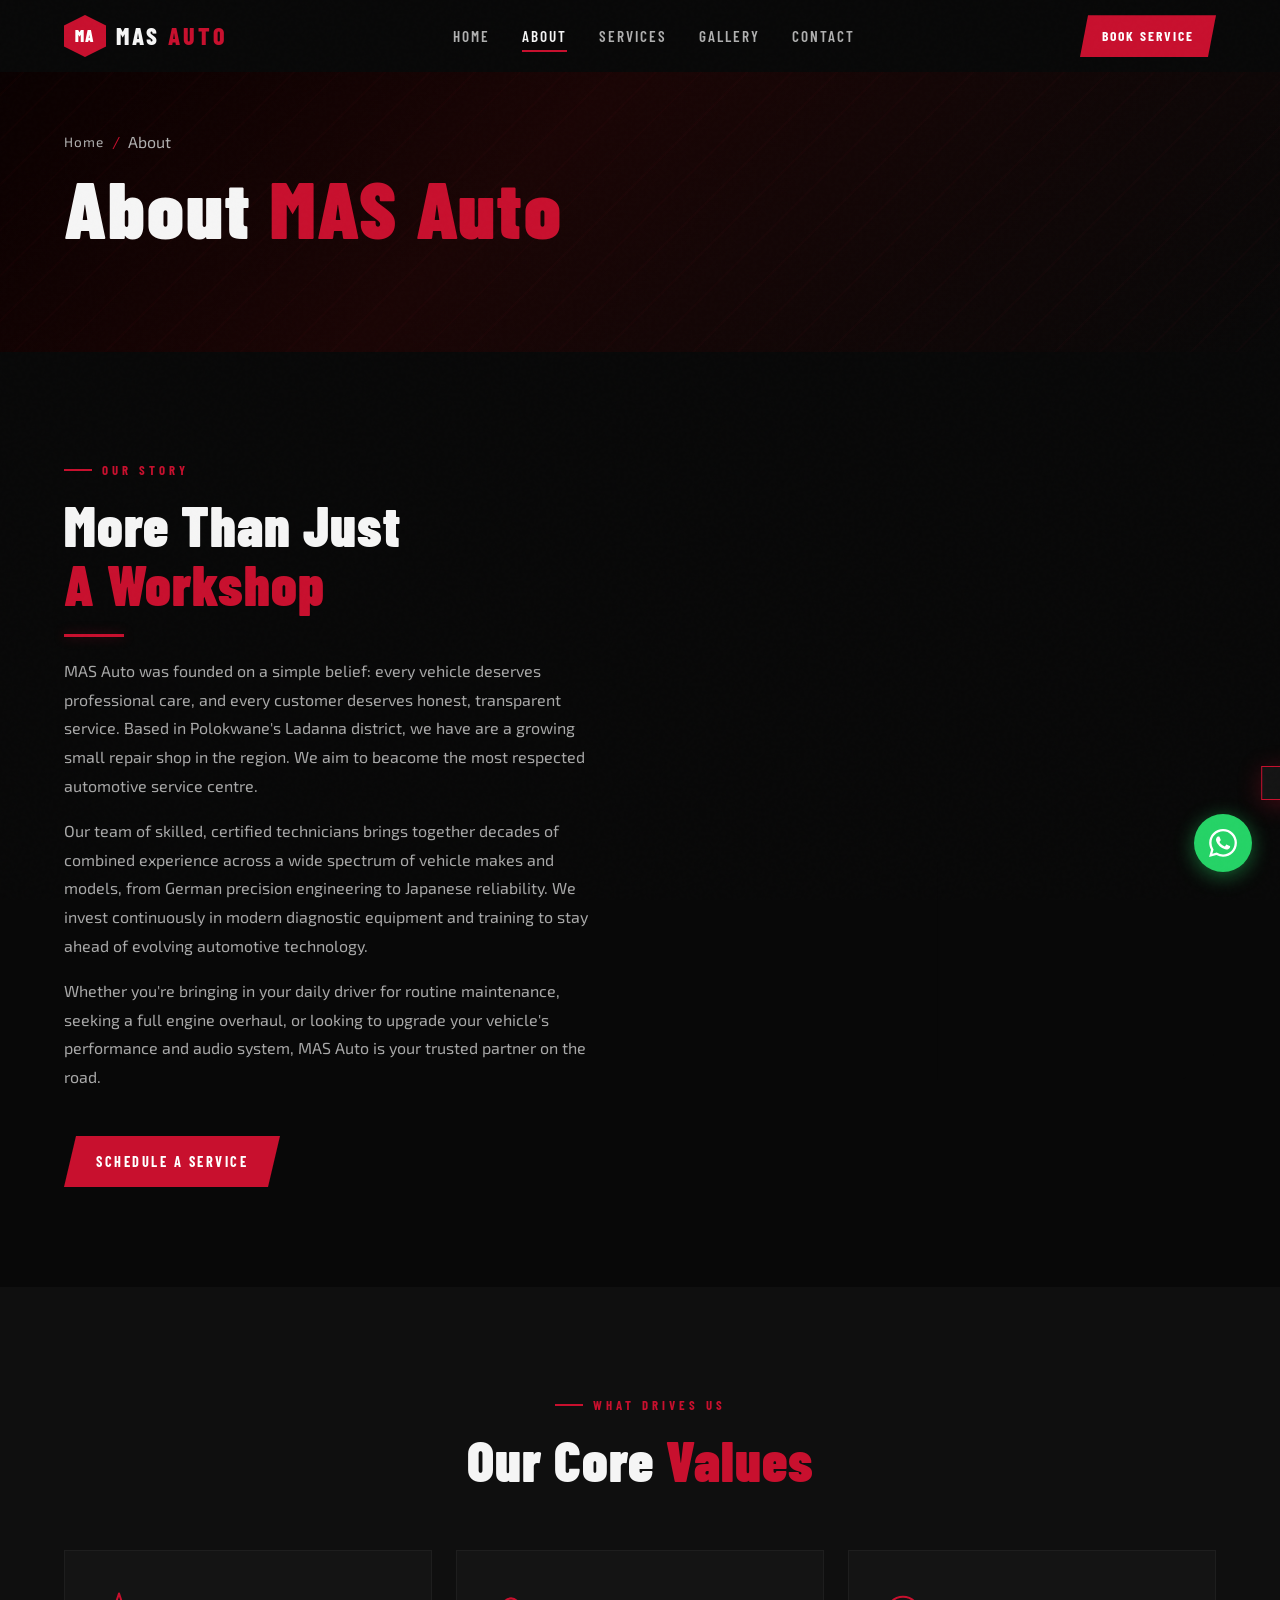
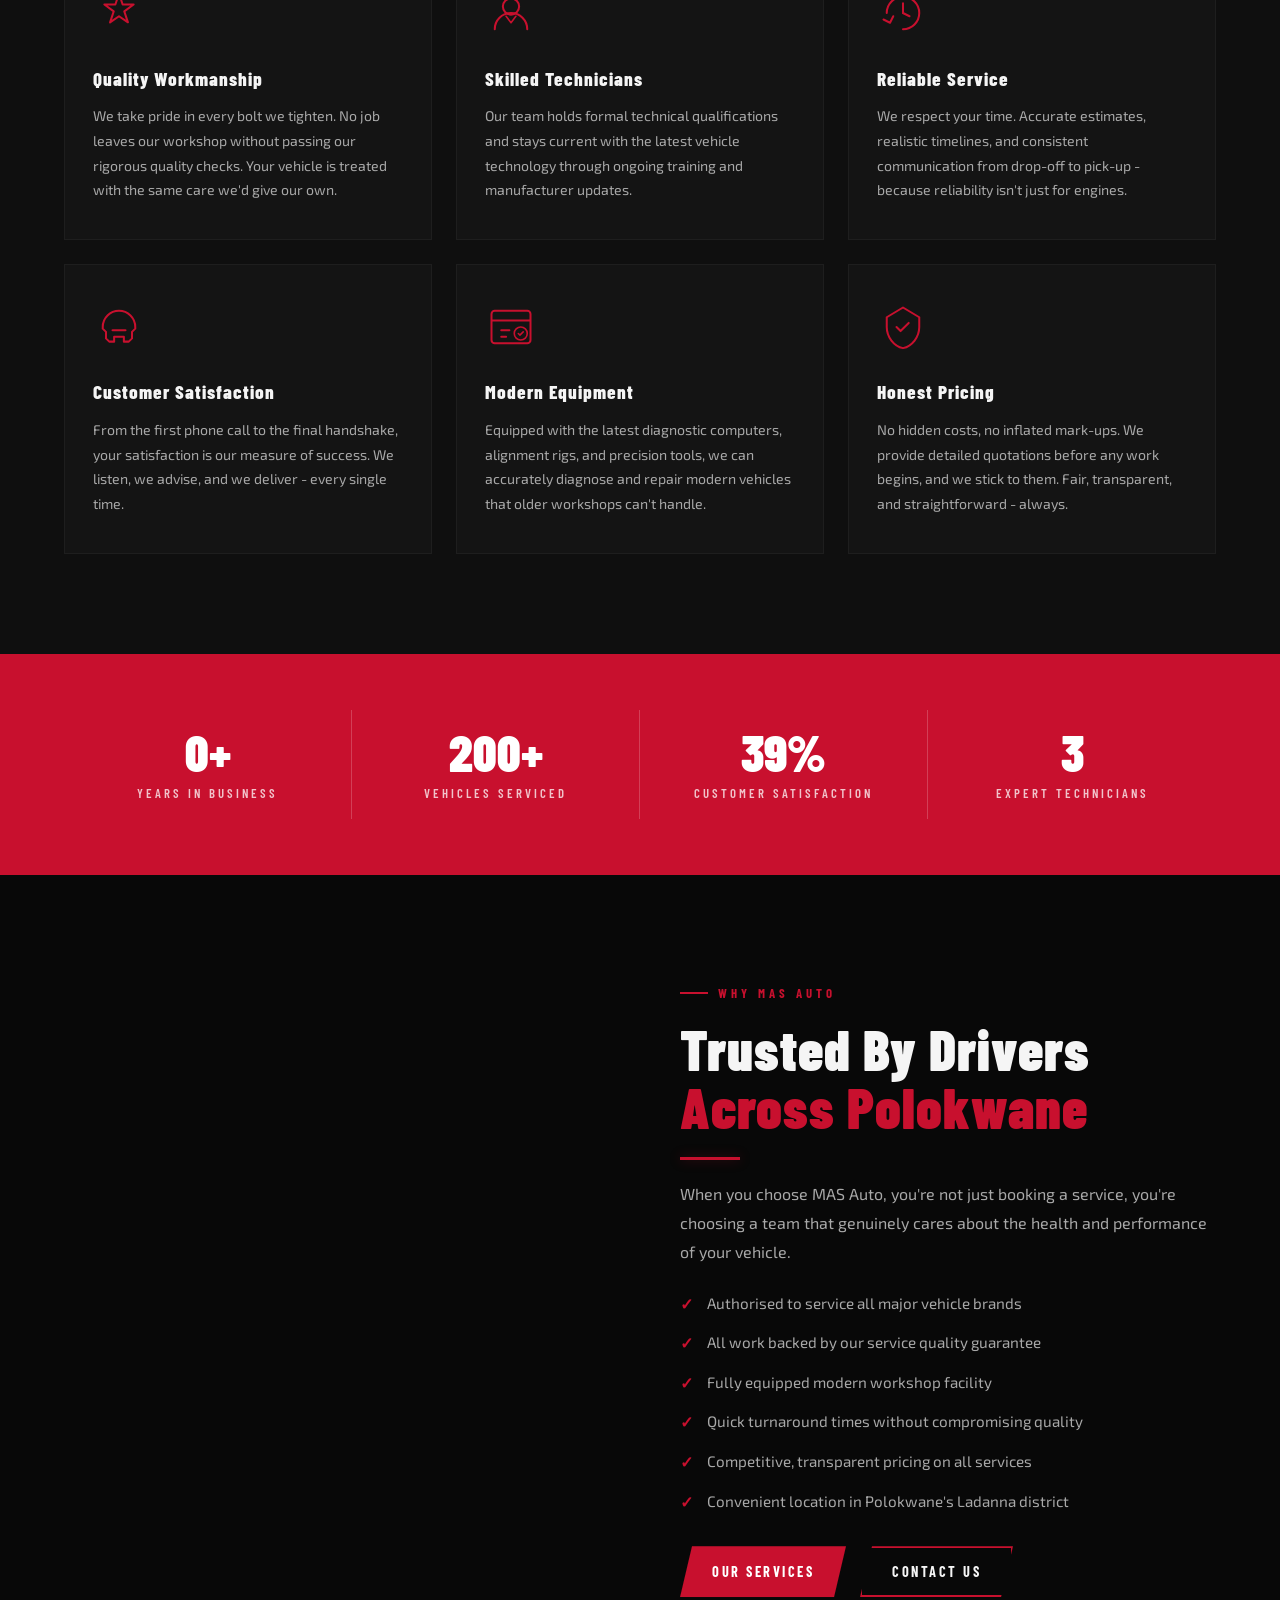
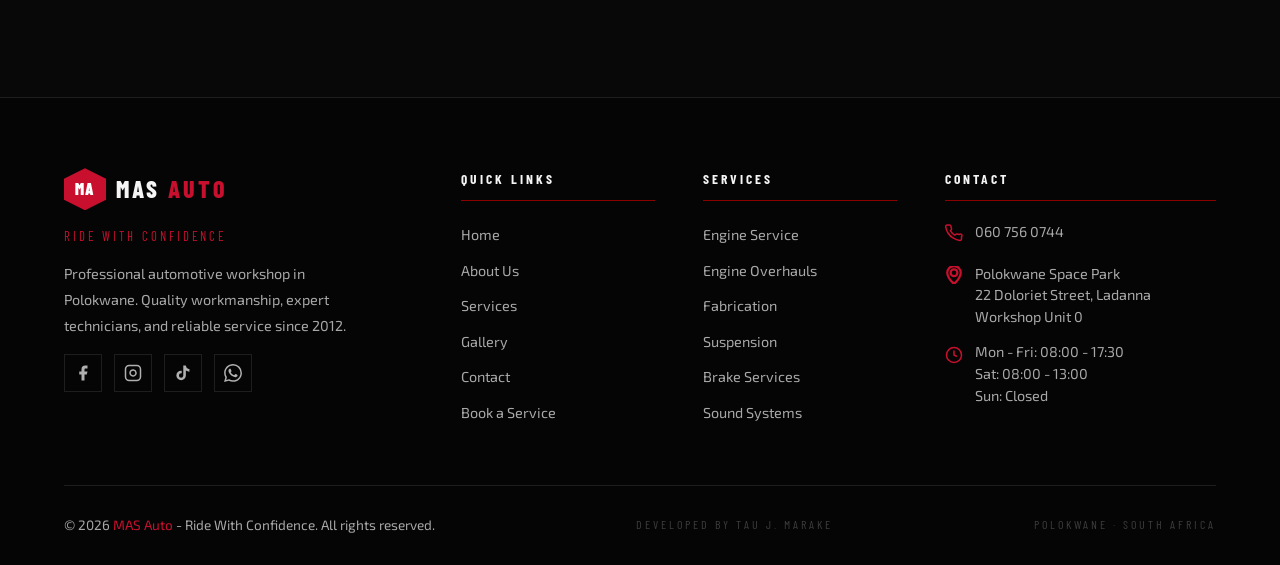
<file: pages/about.html>
<!DOCTYPE html>
<html lang="en">

<head>
  <meta charset="UTF-8" />
  <meta name="viewport" content="width=device-width, initial-scale=1.0" />
  <meta name="description"
    content="About MAS Auto – Polokwane's trusted automotive workshop. Expert technicians, modern equipment, quality workmanship." />
  <title>MAS Auto</title>
  <link rel="stylesheet" href="../css/global.css" />
  <link rel="stylesheet" href="../css/about.css" />
</head>

<body>

  <!-- NAVBAR -->
  <div id="navbar-placeholder"></div>

  <!-- PAGE HERO -->
  <div class="page-hero">
    <div class="page-hero-inner">
      <div class="page-breadcrumb"><a href="../index.html">Home</a><span>/</span><span
          style="color:var(--silver)">About</span></div>
      <h1 class="page-hero-title">About <em>MAS Auto</em></h1>
    </div>
  </div>

  <!-- STORY SECTION -->
  <section class="section story-section">
    <div class="section-inner story-grid">
      <div class="story-content slide-left">
        <div class="section-tag">Our Story</div>
        <h2 class="section-title">More Than Just<br /><em>A Workshop</em></h2>
        <div class="divider"></div>
        <p>MAS Auto was founded on a simple belief: every vehicle deserves professional care, and every customer
          deserves honest, transparent service. Based in Polokwane's Ladanna district, we have are a growing small
          repair shop in the region. We aim to beacome the most respected automotive service centre.</p>
        <p>Our team of skilled, certified technicians brings together decades of combined experience across a wide
          spectrum of vehicle makes and models, from German precision engineering to Japanese reliability. We invest
          continuously in modern diagnostic equipment and training to stay ahead of evolving automotive technology.</p>
        <p>Whether you're bringing in your daily driver for routine maintenance, seeking a full engine overhaul, or
          looking to upgrade your vehicle's performance and audio system, MAS Auto is your trusted partner on the road.
        </p>
        <a href="/contact.html#booking" class="btn btn-primary" style="margin-top:28px;">Schedule a Service</a>
      </div>
      <div class="story-img-side slide-right">
        <div class="story-img-main"
          style="background-image:url('https://images.unsplash.com/photo-1568605117036-5fe5e7bab0b7?w=1600&q=80')">
        </div>
        <div class="story-img-accent"
          style="background-image:url('https://images.unsplash.com/photo-1568605117036-5fe5e7bab0b7?w=1600&q=80')">
        </div>
      </div>
    </div>
  </section>

  <!--  VALUES / PILLARS -->
  <section class="section pillars-section">
    <div class="section-inner">
      <div class="pillars-head fade-up" style="text-align:center;margin-bottom:60px;">
        <div class="section-tag" style="justify-content:center;">What Drives Us</div>
        <h2 class="section-title">Our Core <em>Values</em></h2>
      </div>
      <div class="pillars-grid">
        <div class="pillar-card fade-up delay-1">
          <div class="pillar-icon">
            <svg viewBox="0 0 64 64" fill="none" width="52">
              <path d="M32 8l4.5 13.5H50l-11.5 8.5 4.5 13.5L32 36l-11 7.5 4.5-13.5L14 21.5h13.5z" stroke="currentColor"
                stroke-width="2.5" stroke-linejoin="round" />
            </svg>
          </div>
          <h3>Quality Workmanship</h3>
          <p>We take pride in every bolt we tighten. No job leaves our workshop without passing our rigorous quality
            checks. Your vehicle is treated with the same care we'd give our own.</p>
        </div>
        <div class="pillar-card fade-up delay-2">
          <div class="pillar-icon">
            <svg viewBox="0 0 64 64" fill="none" width="52">
              <circle cx="32" cy="24" r="10" stroke="currentColor" stroke-width="2.5" />
              <path d="M12 52c0-11.046 8.954-20 20-20s20 8.954 20 20" stroke="currentColor" stroke-width="2.5"
                stroke-linecap="round" />
              <path d="M26 36l6 8 6-8" stroke="currentColor" stroke-width="2" stroke-linecap="round"
                stroke-linejoin="round" />
            </svg>
          </div>
          <h3>Skilled Technicians</h3>
          <p>Our team holds formal technical qualifications and stays current with the latest vehicle technology through
            ongoing training and manufacturer updates.</p>
        </div>
        <div class="pillar-card fade-up delay-3">
          <div class="pillar-icon">
            <svg viewBox="0 0 64 64" fill="none" width="52">
              <path d="M12 32c0-11.046 8.954-20 20-20s20 8.954 20 20-8.954 20-20 20" stroke="currentColor"
                stroke-width="2.5" stroke-linecap="round" />
              <path d="M32 20v12l8 4" stroke="currentColor" stroke-width="2.5" stroke-linecap="round" />
              <path d="M8 40l8 4 4-8" stroke="currentColor" stroke-width="2.5" stroke-linecap="round"
                stroke-linejoin="round" />
            </svg>
          </div>
          <h3>Reliable Service</h3>
          <p>We respect your time. Accurate estimates, realistic timelines, and consistent communication from drop-off
            to pick-up - because reliability isn't just for engines.</p>
        </div>
        <div class="pillar-card fade-up delay-1">
          <div class="pillar-icon">
            <svg viewBox="0 0 64 64" fill="none" width="52">
              <path d="M32 12c-11 0-20 9-20 20v2l4 4v8l4 4h6v-6h12v6h6l4-4v-8l4-4v-2c0-11-9-20-20-20z"
                stroke="currentColor" stroke-width="2.5" stroke-linejoin="round" />
              <path d="M24 36h16" stroke="currentColor" stroke-width="2.5" stroke-linecap="round" />
            </svg>
          </div>
          <h3>Customer Satisfaction</h3>
          <p>From the first phone call to the final handshake, your satisfaction is our measure of success. We listen,
            we advise, and we deliver - every single time.</p>
        </div>
        <div class="pillar-card fade-up delay-2">
          <div class="pillar-icon">
            <svg viewBox="0 0 64 64" fill="none" width="52">
              <rect x="8" y="12" width="48" height="40" rx="4" stroke="currentColor" stroke-width="2.5" />
              <path d="M8 24h48" stroke="currentColor" stroke-width="2.5" />
              <path d="M20 36h10M20 44h6" stroke="currentColor" stroke-width="2.5" stroke-linecap="round" />
              <circle cx="44" cy="40" r="8" stroke="currentColor" stroke-width="2" />
              <path d="M41 40l2 2 4-4" stroke="currentColor" stroke-width="2" stroke-linecap="round" />
            </svg>
          </div>
          <h3>Modern Equipment</h3>
          <p>Equipped with the latest diagnostic computers, alignment rigs, and precision tools, we can accurately
            diagnose and repair modern vehicles that older workshops can't handle.</p>
        </div>
        <div class="pillar-card fade-up delay-3">
          <div class="pillar-icon">
            <svg viewBox="0 0 64 64" fill="none" width="52">
              <path d="M32 8L12 20v12c0 12.15 8.6 23.52 20 26 11.4-2.48 20-13.85 20-26V20L32 8z" stroke="currentColor"
                stroke-width="2.5" stroke-linejoin="round" />
              <path d="M24 32l5 5 10-10" stroke="currentColor" stroke-width="2.5" stroke-linecap="round"
                stroke-linejoin="round" />
            </svg>
          </div>
          <h3>Honest Pricing</h3>
          <p>No hidden costs, no inflated mark-ups. We provide detailed quotations before any work begins, and we stick
            to them. Fair, transparent, and straightforward - always.</p>
        </div>
      </div>
    </div>
  </section>

  <!--STATS -->
  <section class="stats-band">
    <div class="stats-band-inner">
      <div class="stat-item fade-up delay-1">
        <span class="stat-num" data-counter="1" data-suffix="+">0+</span>
        <span class="stat-label">Years in Business</span>
      </div>
      <div class="stat-item fade-up delay-2">
        <span class="stat-num" data-counter="500" data-suffix="+">0+</span>
        <span class="stat-label">Vehicles Serviced</span>
      </div>
      <div class="stat-item fade-up delay-3">
        <span class="stat-num" data-counter="98" data-suffix="%">0%</span>
        <span class="stat-label">Customer Satisfaction</span>
      </div>
      <div class="stat-item fade-up delay-4">
        <span class="stat-num" data-counter="8" data-suffix="">0</span>
        <span class="stat-label">Expert Technicians</span>
      </div>
    </div>
  </section>

  <!-- WHY CHOOSE SECTION -->
  <section class="section why-section">
    <div class="section-inner why-grid">
      <div class="why-img-col slide-left">
        <div class="why-img"
          style="background-image:url('https://images.unsplash.com/photo-1600706432502-77a0e2e32790?w=900&q=80')"></div>
      </div>
      <div class="why-content slide-right">
        <div class="section-tag">Why MAS Auto</div>
        <h2 class="section-title">Trusted By Drivers<br /><em>Across Polokwane</em></h2>
        <div class="divider"></div>
        <p class="section-sub">When you choose MAS Auto, you're not just booking a service, you're choosing a team that
          genuinely cares about the health and performance of your vehicle.</p>
        <ul class="why-list">
          <li class="fade-up delay-1"><span class="why-check">✓</span> Authorised to service all major vehicle brands
          </li>
          <li class="fade-up delay-2"><span class="why-check">✓</span> All work backed by our service quality guarantee
          </li>
          <li class="fade-up delay-3"><span class="why-check">✓</span> Fully equipped modern workshop facility</li>
          <li class="fade-up delay-4"><span class="why-check">✓</span> Quick turnaround times without compromising
            quality</li>
          <li class="fade-up delay-5"><span class="why-check">✓</span> Competitive, transparent pricing on all services
          </li>
          <li class="fade-up delay-5"><span class="why-check">✓</span> Convenient location in Polokwane's Ladanna
            district</li>
        </ul>
        <div class="why-actions" style="margin-top:32px;display:flex;gap:14px;flex-wrap:wrap;">
          <a href="services.html" class="btn btn-primary">Our Services</a>
          <a href="contact.html" class="btn btn-outline">Contact Us</a>
        </div>
      </div>
    </div>
  </section>

  <!-- FOOTER -->
  <div id="footer-placeholder"></div>
  <div class="toast" id="globalToast"></div>
  <script src="../js/components.js"></script>
  <script src="../js/global.js"></script>
</body>

</html>
</file>
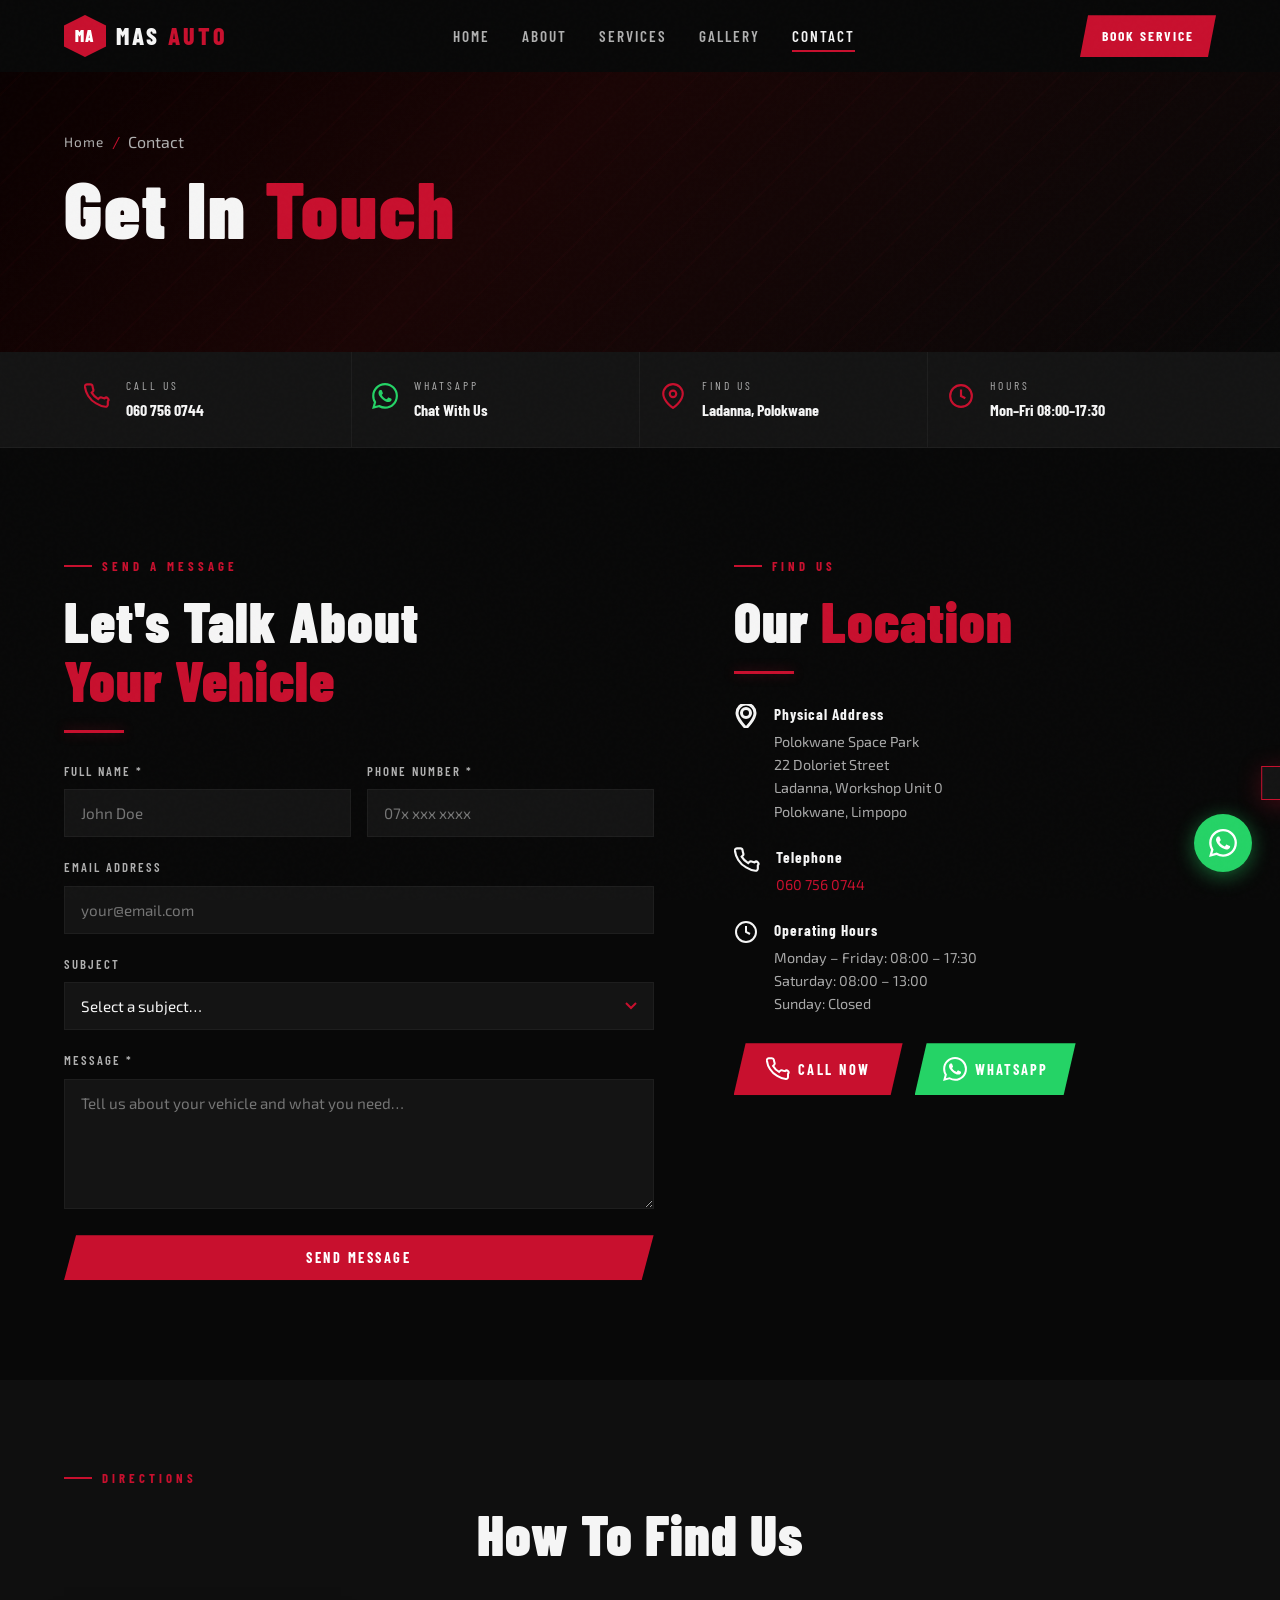
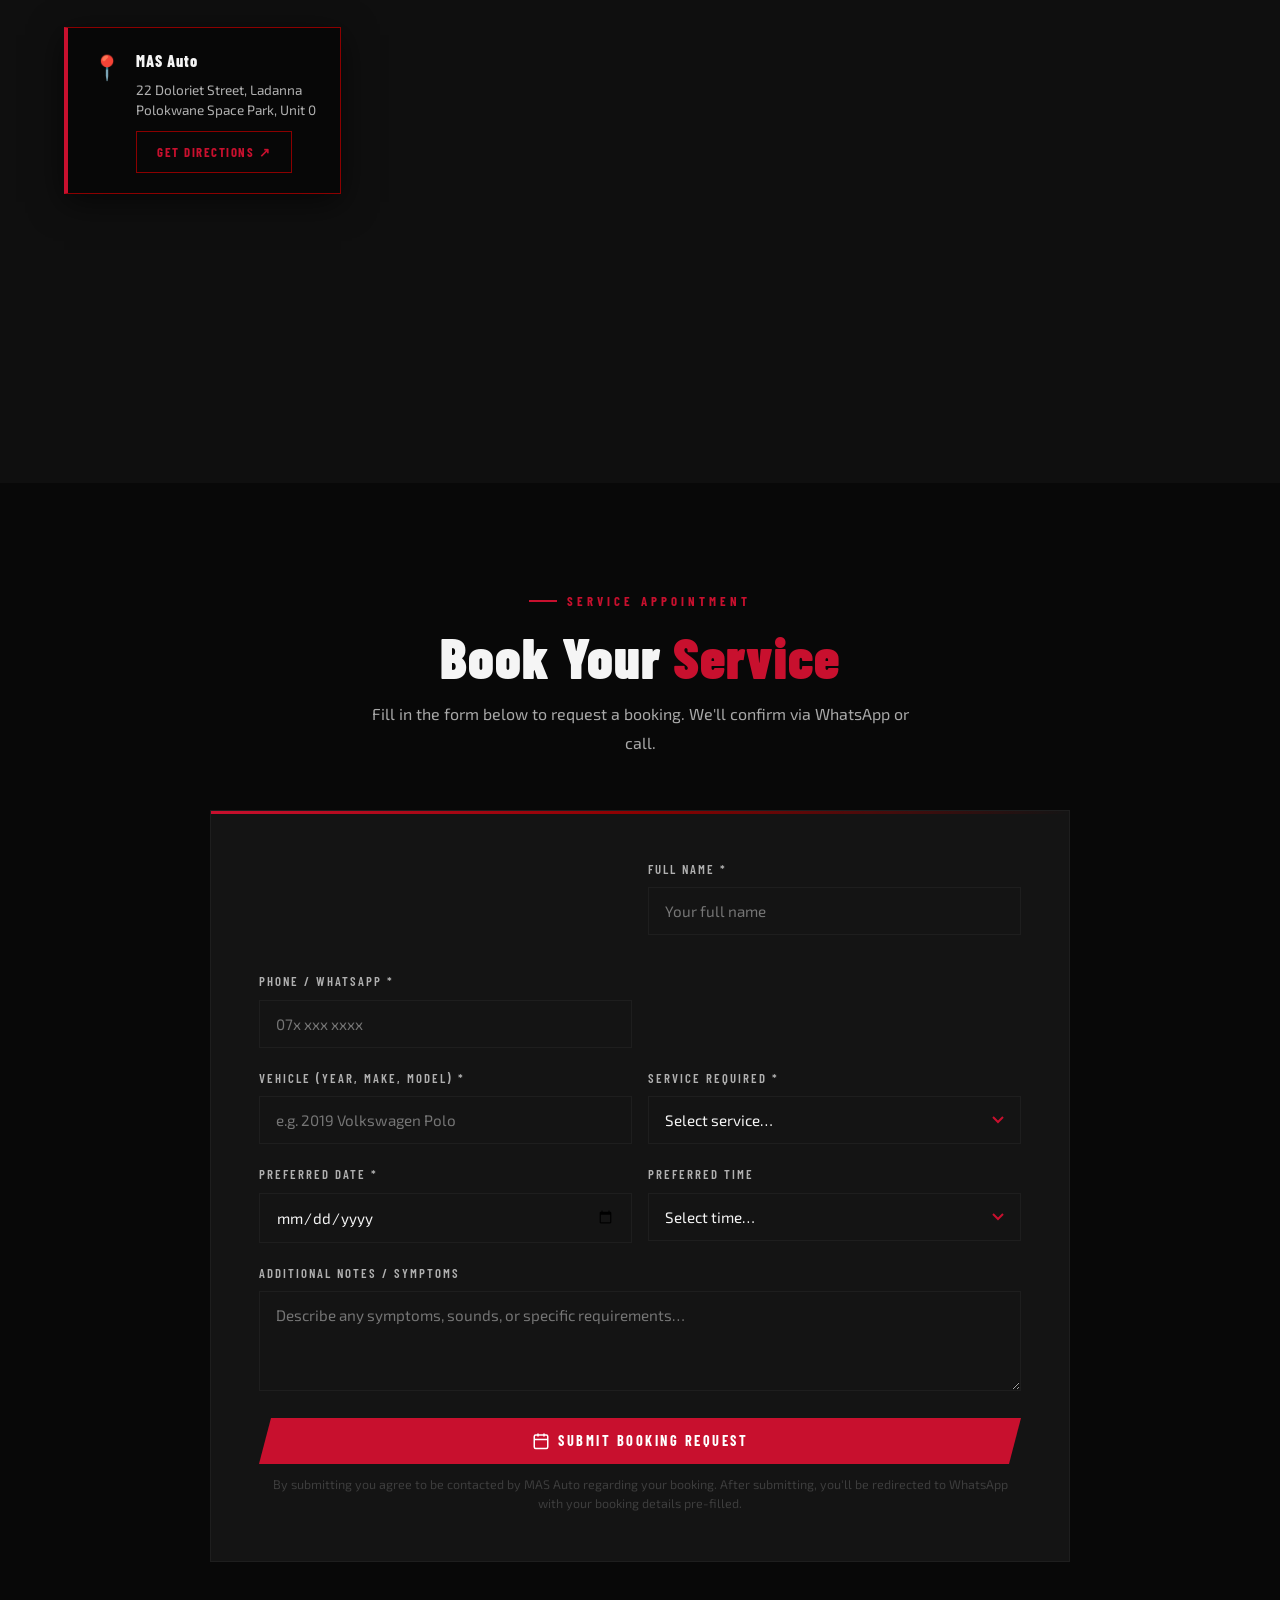
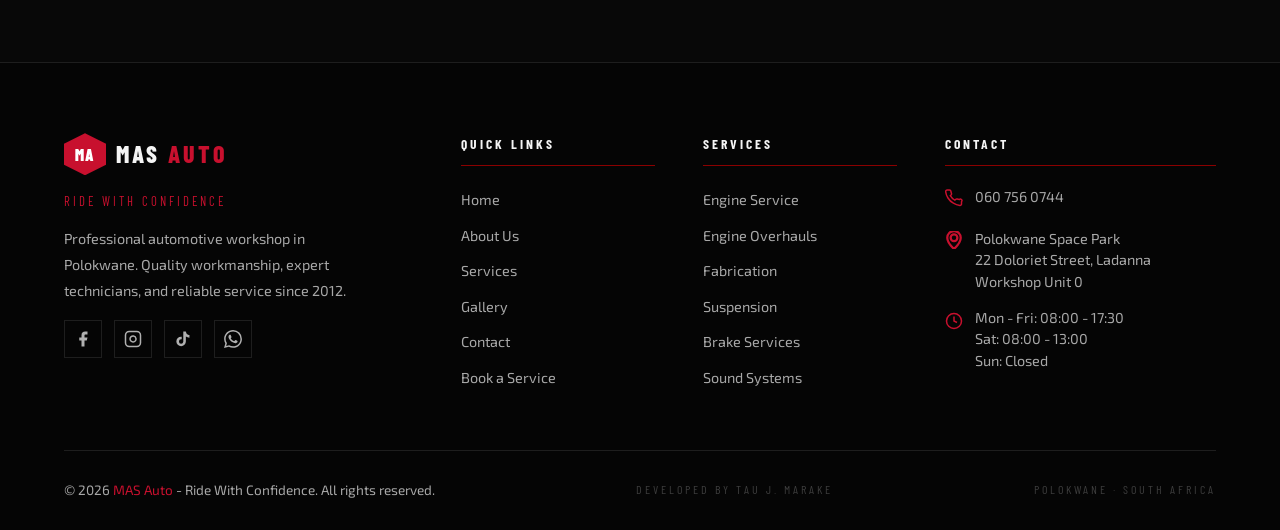
<file: pages/contact.html>
<!DOCTYPE html>
<html lang="en">

<head>
  <meta charset="UTF-8" />
  <meta name="viewport" content="width=device-width, initial-scale=1.0" />
  <meta name="description"
    content="Contact MAS Auto – Book a service, get directions, or send us a message. Located in Polokwane Space Park, Ladanna." />
  <title>Contact & Booking – MAS Auto</title>
  <link rel="stylesheet" href="../css/global.css" />
  <link rel="stylesheet" href="../css/contact.css" />
</head>

<body>

  <!-- NAVBAR -->
  <div id="navbar-placeholder"></div>

  <!-- PAGE HERO -->
  <div class="page-hero">
    <div class="page-hero-inner">
      <div class="page-breadcrumb"><a href="../index.html">Home</a><span>/</span><span
          style="color:var(--silver)">Contact</span></div>
      <h1 class="page-hero-title">Get In <em>Touch</em></h1>
    </div>
  </div>

  <!-- CONTACT INFO STRIP -->
  <section class="contact-strip">
    <div class="contact-strip-inner">
      <a href="tel:0607560744" class="contact-strip-item fade-up delay-1">
        <div class="cs-icon">
          <svg viewBox="0 0 24 24" fill="none" stroke="currentColor" stroke-width="2" width="26">
            <path
              d="M22 16.92v3a2 2 0 01-2.18 2 19.79 19.79 0 01-8.63-3.07A19.5 19.5 0 013.95 12 19.79 19.79 0 01.88 3.4 2 2 0 012.86 1.25h3a2 2 0 012 1.72c.127.96.361 1.903.7 2.81a2 2 0 01-.45 2.11L7.09 8.91a16 16 0 006 6l1.03-1.03a2 2 0 012.11-.45c.907.339 1.85.573 2.81.7A2 2 0 0122 16.92z" />
          </svg>
        </div>
        <div class="cs-content"><span class="cs-label">Call Us</span><span class="cs-value">060 756 0744</span></div>
      </a>
      <a href="https://wa.me/27607560744" class="contact-strip-item fade-up delay-2">
        <div class="cs-icon cs-wa">
          <svg viewBox="0 0 24 24" fill="currentColor" width="26">
            <path
              d="M17.472 14.382c-.297-.149-1.758-.867-2.03-.967-.273-.099-.471-.148-.67.15-.197.297-.767.966-.94 1.164-.173.199-.347.223-.644.075-.297-.15-1.255-.463-2.39-1.475-.883-.788-1.48-1.761-1.653-2.059-.173-.297-.018-.458.13-.606.134-.133.298-.347.446-.52.149-.174.198-.298.298-.497.099-.198.05-.371-.025-.52-.075-.149-.669-1.612-.916-2.207-.242-.579-.487-.5-.669-.51-.173-.008-.371-.01-.57-.01-.198 0-.52.074-.792.372-.272.297-1.04 1.016-1.04 2.479 0 1.462 1.065 2.875 1.213 3.074.149.198 2.096 3.2 5.077 4.487.709.306 1.262.489 1.694.625.712.227 1.36.195 1.871.118.571-.085 1.758-.719 2.006-1.413.248-.694.248-1.289.173-1.413-.074-.124-.272-.198-.57-.347m-5.421 7.403h-.004a9.87 9.87 0 01-5.031-1.378l-.361-.214-3.741.982.998-3.648-.235-.374a9.86 9.86 0 01-1.51-5.26c.001-5.45 4.436-9.884 9.888-9.884 2.64 0 5.122 1.03 6.988 2.898a9.825 9.825 0 012.893 6.994c-.003 5.45-4.437 9.884-9.885 9.884m8.413-18.297A11.815 11.815 0 0012.05 0C5.495 0 .16 5.335.157 11.892c0 2.096.547 4.142 1.588 5.945L.057 24l6.305-1.654a11.882 11.882 0 005.683 1.448h.005c6.554 0 11.89-5.335 11.893-11.893a11.821 11.821 0 00-3.48-8.413z" />
          </svg>
        </div>
        <div class="cs-content"><span class="cs-label">WhatsApp</span><span class="cs-value">Chat With Us</span></div>
      </a>
      <div class="contact-strip-item fade-up delay-3">
        <div class="cs-icon">
          <svg viewBox="0 0 24 24" fill="none" stroke="currentColor" stroke-width="2" width="26">
            <path d="M21 10c0 7-9 13-9 13s-9-6-9-13a9 9 0 0118 0z" />
            <circle cx="12" cy="10" r="3" />
          </svg>
        </div>
        <div class="cs-content"><span class="cs-label">Find Us</span><span class="cs-value">Ladanna, Polokwane</span>
        </div>
      </div>
      <div class="contact-strip-item fade-up delay-4">
        <div class="cs-icon">
          <svg viewBox="0 0 24 24" fill="none" stroke="currentColor" stroke-width="2" width="26">
            <circle cx="12" cy="12" r="10" />
            <path d="M12 6v6l4 2" />
          </svg>
        </div>
        <div class="cs-content"><span class="cs-label">Hours</span><span class="cs-value">Mon–Fri 08:00–17:30</span>
        </div>
      </div>
    </div>
  </section>

  <!-- MAIN CONTACT SECTION -->
  <section class="section contact-main-section">
    <div class="section-inner contact-main-grid">

      <!-- ── Contact Form ── -->
      <div class="contact-form-col slide-left">
        <div class="section-tag">Send A Message</div>
        <h2 class="section-title">Let's Talk About<br /><em>Your Vehicle</em></h2>
        <div class="divider"></div>

        <form id="contactForm" class="contact-form" novalidate>
          <div class="form-row">
            <div class="form-group">
              <label class="form-label" for="cf-name">Full Name *</label>
              <input type="text" id="cf-name" class="form-input" placeholder="John Doe" required />
            </div>
            <div class="form-group">
              <label class="form-label" for="cf-phone">Phone Number *</label>
              <input type="tel" id="cf-phone" class="form-input" placeholder="07x xxx xxxx" required />
            </div>
          </div>
          <div class="form-group">
            <label class="form-label" for="cf-email">Email Address</label>
            <input type="email" id="cf-email" class="form-input" placeholder="your@email.com" />
          </div>
          <div class="form-group">
            <label class="form-label" for="cf-subject">Subject</label>
            <select id="cf-subject" class="form-select">
              <option value="">Select a subject…</option>
              <option>Engine Service &amp; Maintenance</option>
              <option>Engine Overhaul</option>
              <option>Fabrication &amp; Modifications</option>
              <option>Suspension Services</option>
              <option>Brake Services</option>
              <option>Sound System Installation</option>
              <option>General Enquiry</option>
            </select>
          </div>
          <div class="form-group">
            <label class="form-label" for="cf-message">Message *</label>
            <textarea id="cf-message" class="form-textarea" placeholder="Tell us about your vehicle and what you need…"
              required></textarea>
          </div>
          <button type="submit" class="btn btn-primary" style="width:100%;justify-content:center;">
            Send Message
          </button>
        </form>
      </div>

      <!-- ── Location + Quick Links ── -->
      <div class="contact-info-col slide-right">
        <div class="section-tag">Find Us</div>
        <h2 class="section-title">Our <em>Location</em></h2>
        <div class="divider"></div>
        <div class="location-details">
          <div class="location-detail-item">
            <div class="ld-icon">
              <svg viewBox="0 0 16 16" fill="none" stroke="currentColor" stroke-width="2" width="24">
                <path d="M8 16s6-5.686 6-10A6 6 0 0 0 2 6c0 4.314 6 10 6 10m0-7a3 3 0 1 1 0-6 3 3 0 0  1 0 6" />
              </svg>
            </div>
            <div>
              <strong>Physical Address</strong>
              <p>Polokwane Space Park<br />22 Doloriet Street<br />Ladanna, Workshop Unit 0<br />Polokwane, Limpopo</p>
            </div>
          </div>
          <div class="location-detail-item">
            <div class="ld-icon">
              <svg viewBox="0 0 24 24" fill="none" stroke="currentColor" stroke-width="2" width="26">
                <path
                  d="M22 16.92v3a2 2 0 01-2.18 2 19.79 19.79 0 01-8.63-3.07A19.5 19.5 0 013.95 12 19.79 19.79 0 01.88 3.4 2 2 0 012.86 1.25h3a2 2 0 012 1.72c.127.96.361 1.903.7 2.81a2 2 0 01-.45 2.11L7.09 8.91a16 16 0 006 6l1.03-1.03a2 2 0 012.11-.45c.907.339 1.85.573 2.81.7A2 2 0 0122 16.92z" />
              </svg>
            </div>
            <div>
              <strong>Telephone</strong>
              <p><a href="tel:0607560744">060 756 0744</a></p>
            </div>
          </div>
          <div class="location-detail-item">
            <div class="ld-icon">
              <svg viewBox="0 0 24 24" fill="none" stroke="currentColor" stroke-width="2" width="24">
                <circle cx="12" cy="12" r="10" />
                <polyline points="12 6 12 12 16 14" />
              </svg>
            </div>
            <div>
              <strong>Operating Hours</strong>
              <p>Monday – Friday: 08:00 – 17:30<br />Saturday: 08:00 – 13:00<br />Sunday: Closed</p>
            </div>
          </div>
        </div>
        <div class="contact-quick-btns">
          <a href="tel:0607560744" class="btn btn-primary">
            <svg viewBox="0 0 24 24" fill="none" stroke="currentColor" stroke-width="2" width="24">
              <path
                d="M22 16.92v3a2 2 0 01-2.18 2 19.79 19.79 0 01-8.63-3.07A19.5 19.5 0 013.95 12 19.79 19.79 0 01.88 3.4 2 2 0 012.86 1.25h3a2 2 0 012 1.72c.127.96.361 1.903.7 2.81a2 2 0 01-.45 2.11L7.09 8.91a16 16 0 006 6l1.03-1.03a2 2 0 012.11-.45c.907.339 1.85.573 2.81.7A2 2 0 0122 16.92z" />
            </svg>
            Call Now
          </a>
          <a href="https://wa.me/27607560744?text=Hi%20MAS%20Auto%2C%20I%27d%20like%20to%20get%20in%20touch."
            class="btn btn-wa">
            <svg viewBox="0 0 24 24" fill="currentColor" width="24">
              <path
                d="M17.472 14.382c-.297-.149-1.758-.867-2.03-.967-.273-.099-.471-.148-.67.15-.197.297-.767.966-.94 1.164-.173.199-.347.223-.644.075-.297-.15-1.255-.463-2.39-1.475-.883-.788-1.48-1.761-1.653-2.059-.173-.297-.018-.458.13-.606.134-.133.298-.347.446-.52.149-.174.198-.298.298-.497.099-.198.05-.371-.025-.52-.075-.149-.669-1.612-.916-2.207-.242-.579-.487-.5-.669-.51-.173-.008-.371-.01-.57-.01-.198 0-.52.074-.792.372-.272.297-1.04 1.016-1.04 2.479 0 1.462 1.065 2.875 1.213 3.074.149.198 2.096 3.2 5.077 4.487.709.306 1.262.489 1.694.625.712.227 1.36.195 1.871.118.571-.085 1.758-.719 2.006-1.413.248-.694.248-1.289.173-1.413-.074-.124-.272-.198-.57-.347m-5.421 7.403h-.004a9.87 9.87 0 01-5.031-1.378l-.361-.214-3.741.982.998-3.648-.235-.374a9.86 9.86 0 01-1.51-5.26c.001-5.45 4.436-9.884 9.888-9.884 2.64 0 5.122 1.03 6.988 2.898a9.825 9.825 0 012.893 6.994c-.003 5.45-4.437 9.884-9.885 9.884m8.413-18.297A11.815 11.815 0 0012.05 0C5.495 0 .16 5.335.157 11.892c0 2.096.547 4.142 1.588 5.945L.057 24l6.305-1.654a11.882 11.882 0 005.683 1.448h.005c6.554 0 11.89-5.335 11.893-11.893a11.821 11.821 0 00-3.48-8.413z" />
            </svg>
            WhatsApp
          </a>
        </div>
      </div>
    </div>
  </section>

  <!--  GOOGLE MAP -->
  <section class="map-section">
    <div class="map-header fade-up">
      <div class="section-tag" style="justify-content:center;">Directions</div>
      <h2 class="section-title" style="text-align:center;">How To Find Us</h2>
    </div>
    <div class="map-wrap">
      <iframe title="MAS Auto Location – Polokwane Space Park"
        src="https://www.google.com/maps/embed?pb=!1m18!1m12!1m3!1d3636.8!2d29.4674!3d-23.9049!2m3!1f0!2f0!3f0!3m2!1i1024!2i768!4f13.1!3m3!1m2!1s0x1ec6783c8e14da3%3A0x30b81c1c0b0b0b0!2sDoloriet%20St%2C%20Polokwane%2C%200699!5e0!3m2!1sen!2sza!4v1"
        width="100%" height="480" style="border:0;display:block;" allowfullscreen="" loading="lazy"
        referrerpolicy="no-referrer-when-downgrade">
      </iframe>
      <div class="map-pin-card">
        <div class="map-pin-icon">📍</div>
        <div>
          <strong>MAS Auto</strong>
          <p>22 Doloriet Street, Ladanna<br />Polokwane Space Park, Unit 0</p>
          <a href="https://maps.google.com/?q=22+Doloriet+Street+Ladanna+Polokwane" target="_blank" rel="noopener"
            class="btn btn-ghost" style="margin-top:10px;display:inline-flex;">Get Directions ↗</a>
        </div>
      </div>
    </div>
  </section>

  <!-- BOOKING FORM -->
  <section class="section booking-section" id="booking">
    <div class="section-inner">
      <div class="booking-head fade-up" style="text-align:center;margin-bottom:52px;">
        <div class="section-tag" style="justify-content:center;">Service Appointment</div>
        <h2 class="section-title">Book Your <em>Service</em></h2>
        <p class="section-sub" style="margin:14px auto 0;text-align:center;">Fill in the form below to request a
          booking. We'll confirm via WhatsApp or call.</p>
      </div>
      <div class="booking-wrap fade-up delay-1">
        <form id="bookingForm" class="booking-form" novalidate>
          <div class="form-row">
            <div class="form-group">
              <input type="text" name="website" id="website" style="display:none;" tabindex="-1" autocomplete="off">
            </div>
            <div class="form-group">
              <label class="form-label" for="bk-name">Full Name *</label>
              <input type="text" id="bk-name" class="form-input" placeholder="Your full name" required />
            </div>
            <div class="form-group">
              <label class="form-label" for="bk-phone">Phone / WhatsApp *</label>
              <input type="tel" id="bk-phone" class="form-input" placeholder="07x xxx xxxx" required />
            </div>
          </div>
          <div class="form-row">
            <div class="form-group">
              <label class="form-label" for="bk-vehicle">Vehicle (Year, Make, Model) *</label>
              <input type="text" id="bk-vehicle" class="form-input" placeholder="e.g. 2019 Volkswagen Polo" required />
            </div>
            <div class="form-group">
              <label class="form-label" for="bk-service">Service Required *</label>
              <select id="bk-service" class="form-select" required>
                <option value="">Select service…</option>
                <option value="Engine Service &amp; Maintenance">Engine Service &amp; Maintenance</option>
                <option value="Engine Overhaul">Engine Overhaul</option>
                <option value="Fabrication &amp; Modifications">Fabrication &amp; Modifications</option>
                <option value="Suspension Services">Suspension Services</option>
                <option value="Brake Pads &amp; Lining">Brake Pads &amp; Lining</option>
                <option value="Sound System Installation">Sound System Installation</option>
                <option value="General Service">General Service / Other</option>
              </select>
            </div>
          </div>
          <div class="form-row">
            <div class="form-group">
              <label class="form-label" for="bk-date">Preferred Date *</label>
              <input type="date" id="bk-date" class="form-input" required />
            </div>
            <div class="form-group">
              <label class="form-label" for="bk-time">Preferred Time</label>
              <select id="bk-time" class="form-select">
                <option value="">Select time…</option>
                <option>08:00 – 09:00</option>
                <option>09:00 – 10:00</option>
                <option>10:00 – 11:00</option>
                <option>11:00 – 12:00</option>
                <option>13:00 – 14:00</option>
                <option>14:00 – 15:00</option>
                <option>15:00 – 16:00</option>
              </select>
            </div>
          </div>
          <div class="form-group">
            <label class="form-label" for="bk-notes">Additional Notes / Symptoms</label>
            <textarea id="bk-notes" class="form-textarea" style="min-height:100px;"
              placeholder="Describe any symptoms, sounds, or specific requirements…"></textarea>
          </div>
          <div class="booking-actions">
            <button type="submit" class="btn btn-primary booking-submit">
              <svg viewBox="0 0 24 24" fill="none" stroke="currentColor" stroke-width="2" width="18">
                <rect x="3" y="4" width="18" height="18" rx="2" />
                <line x1="16" y1="2" x2="16" y2="6" />
                <line x1="8" y1="2" x2="8" y2="6" />
                <line x1="3" y1="10" x2="21" y2="10" />
              </svg>
              Submit Booking Request
            </button>
            <p class="booking-disclaimer">By submitting you agree to be contacted by MAS Auto regarding your booking.
              After submitting, you'll be redirected to WhatsApp with your booking details pre-filled.</p>
          </div>
        </form>
      </div>
    </div>
  </section>

  <!-- FOOTER -->
  <div id="footer-placeholder"></div>

  <div class="toast" id="globalToast"></div>
  <script src="../js/components.js"></script>
  <script src="../js/global.js"></script>
  <script src="../js/contact.js"></script>
</body>

</html>
</file>
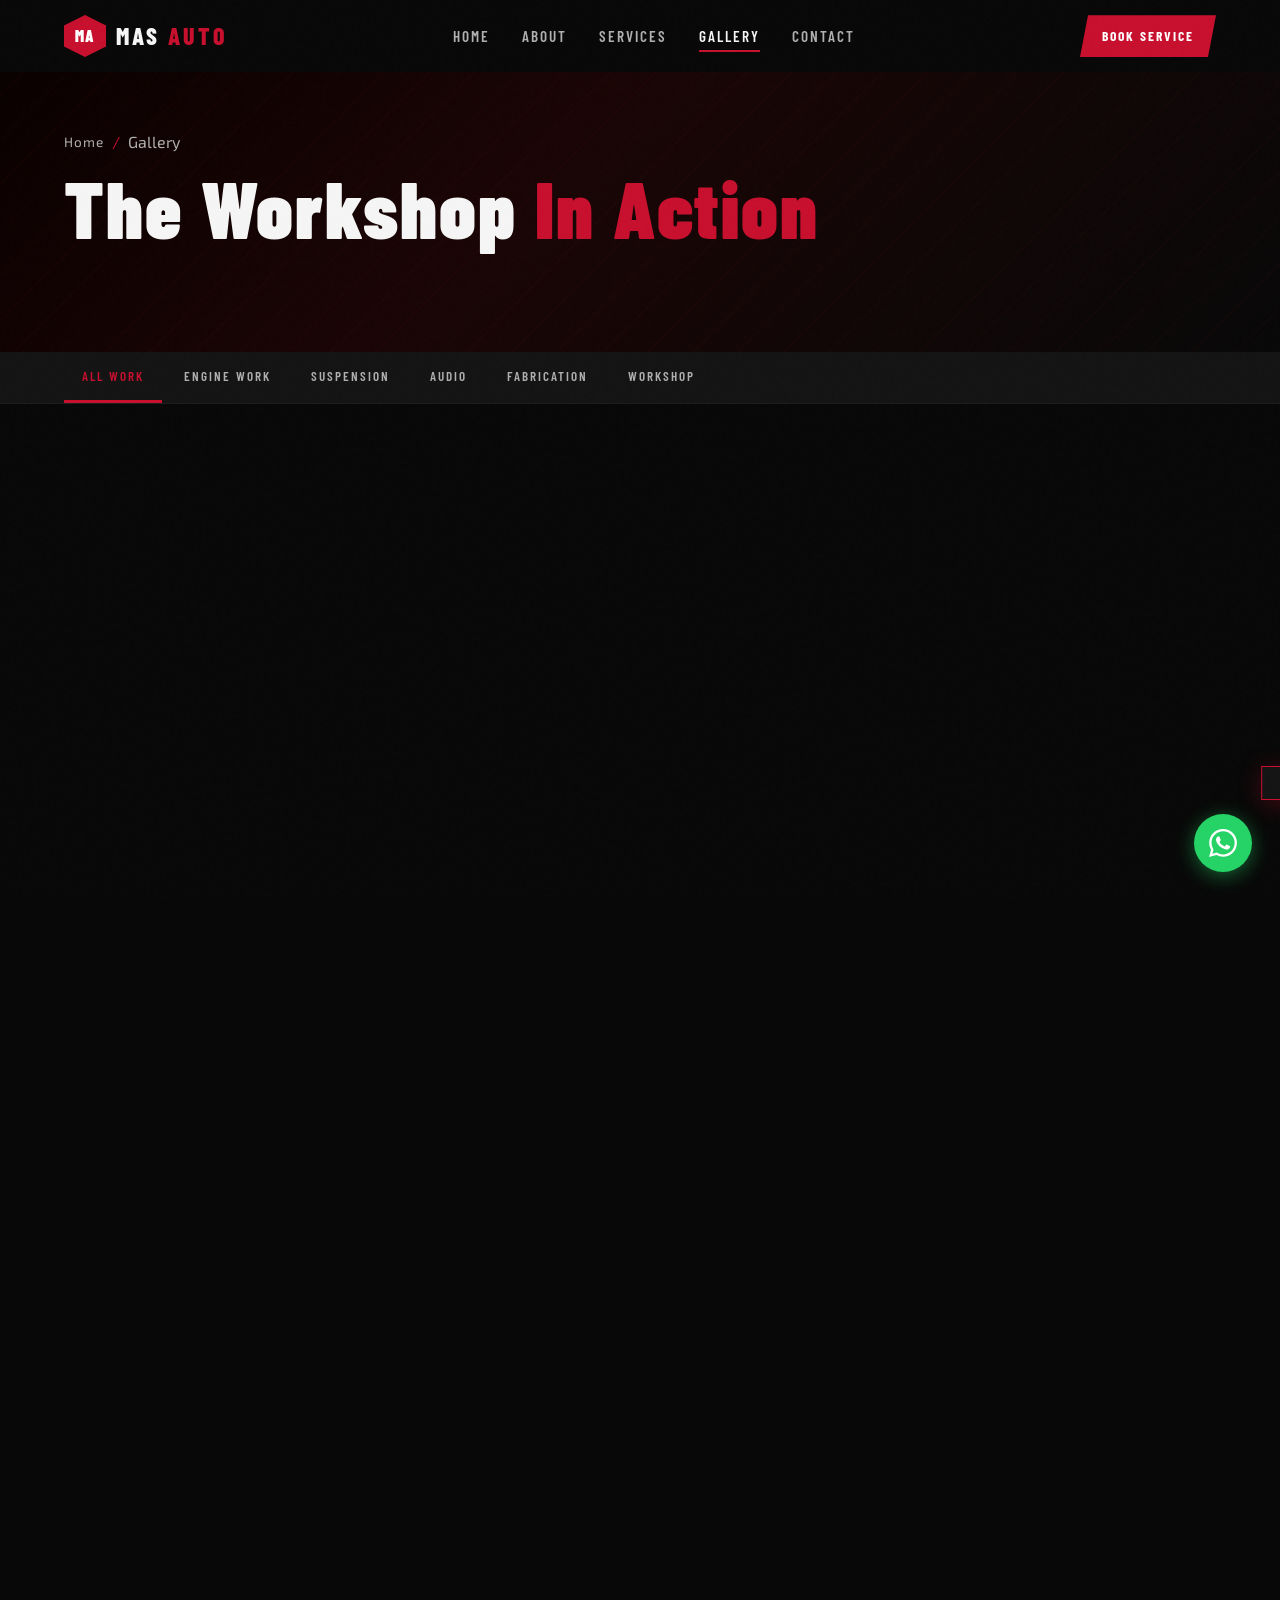
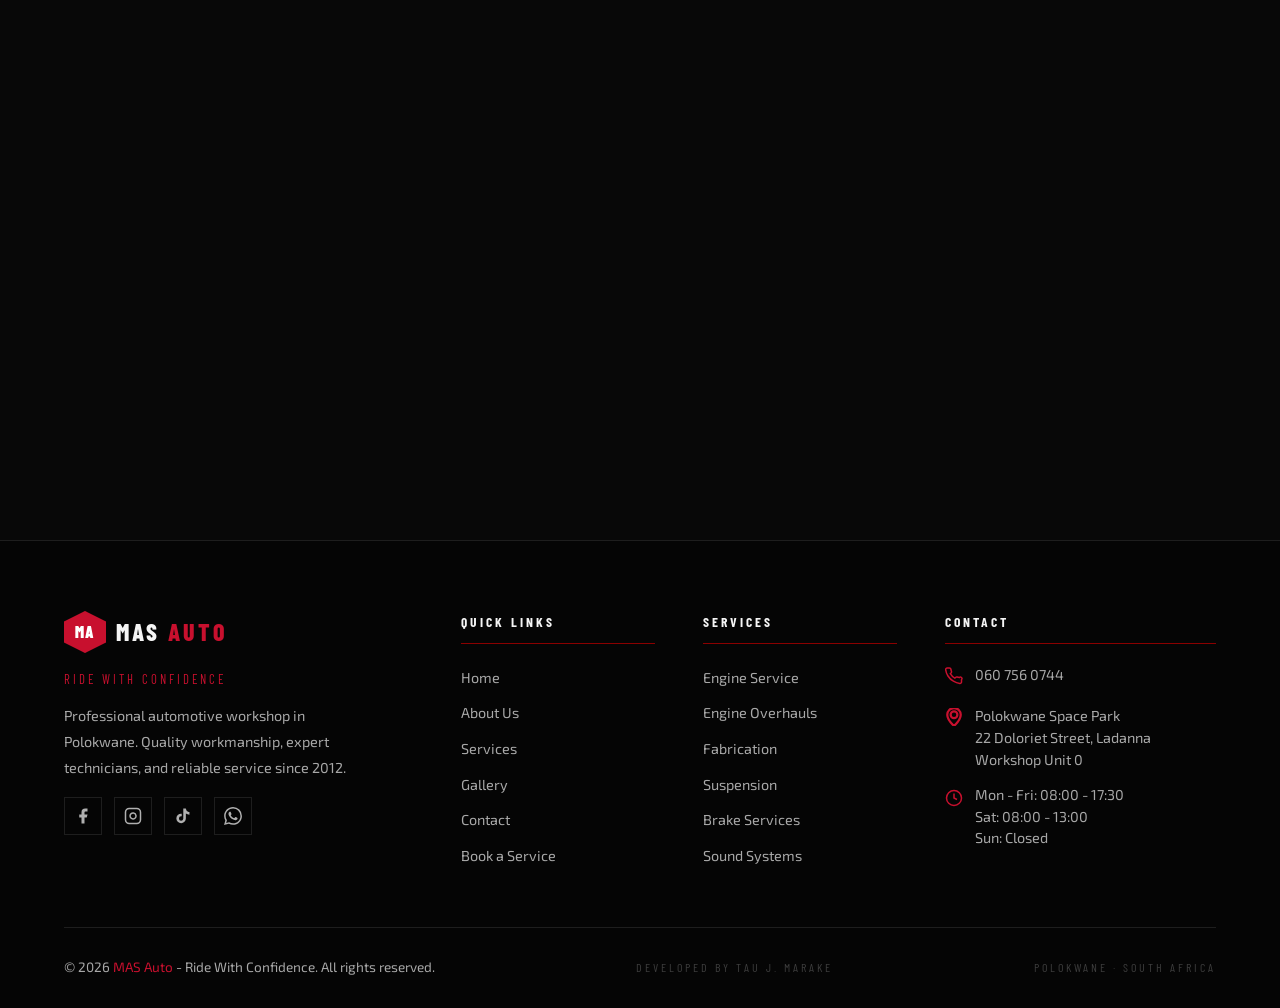
<file: pages/gallery.html>
<!DOCTYPE html>
<html lang="en">

<head>
  <meta charset="UTF-8" />
  <meta name="viewport" content="width=device-width, initial-scale=1.0" />
  <meta name="description"
    content="MAS Auto Gallery – See our workshop, engine builds, audio installations, and fabrication work in Polokwane." />
  <title>Gallery – MAS Auto</title>
  <link rel="stylesheet" href="../css/global.css" />
  <link rel="stylesheet" href="../css/gallery.css" />
</head>

<body>

  <!-- NAVBAR -->
<div id="navbar-placeholder"></div>

  <!-- PAGE HERO -->
  <div class="page-hero">
    <div class="page-hero-inner">
      <div class="page-breadcrumb"><a href="../index.html">Home</a><span>/</span><span
          style="color:var(--silver)">Gallery</span></div>
      <h1 class="page-hero-title">The Workshop <em>In Action</em></h1>
    </div>
  </div>

  <!-- FILTER TABS -->
  <div class="gallery-filter-strip">
    <div class="gallery-filter-inner">
      <button class="filter-btn active" data-filter="all">All Work</button>
      <button class="filter-btn" data-filter="engine">Engine Work</button>
      <button class="filter-btn" data-filter="suspension">Suspension</button>
      <button class="filter-btn" data-filter="audio">Audio</button>
      <button class="filter-btn" data-filter="fabrication">Fabrication</button>
      <button class="filter-btn" data-filter="workshop">Workshop</button>
    </div>
  </div>

  <!-- GALLERY GRID -->
  <section class="section gallery-main">
    <div class="section-inner">
      <div class="gallery-grid" id="galleryGrid">

        <div class="gallery-item fade-up" data-cat="engine">
          <div class="gallery-img"
            style="background-image:url('https://images.unsplash.com/photo-1619642751034-765dfdf7c58e?w=800&q=80')">
            <div class="gallery-item-overlay">
              <div class="gallery-item-info"><span class="gallery-cat">Engine Work</span>
                <h4>Full Engine Strip &amp; Inspect</h4>
              </div>
            </div>
          </div>
        </div>

        <div class="gallery-item fade-up delay-1" data-cat="suspension">
          <div class="gallery-img"
            style="background-image:url('https://images.unsplash.com/photo-1558618666-fcd25c85cd64?w=800&q=80')">
            <div class="gallery-item-overlay">
              <div class="gallery-item-info"><span class="gallery-cat">Suspension</span>
                <h4>Shock Absorber Replacement</h4>
              </div>
            </div>
          </div>
        </div>

        <div class="gallery-item fade-up delay-2" data-cat="audio">
          <div class="gallery-img"
            style="background-image:url('https://images.unsplash.com/photo-1611685680566-6e9dd14d9b37?w=800&q=80')">
            <div class="gallery-item-overlay">
              <div class="gallery-item-info"><span class="gallery-cat">Audio</span>
                <h4>Subwoofer &amp; Amp Install</h4>
              </div>
            </div>
          </div>
        </div>

        <div class="gallery-item gallery-large fade-up delay-3" data-cat="workshop">
          <div class="gallery-img"
            style="background-image:url('https://images.unsplash.com/photo-1600706432502-77a0e2e32790?w=1000&q=80')">
            <div class="gallery-item-overlay">
              <div class="gallery-item-info"><span class="gallery-cat">Workshop</span>
                <h4>MAS Auto Workshop Floor</h4>
              </div>
            </div>
          </div>
        </div>

        <div class="gallery-item fade-up" data-cat="fabrication">
          <div class="gallery-img"
            style="background-image:url('https://images.unsplash.com/photo-1568605117036-5fe5e7bab0b7?w=800&q=80')">
            <div class="gallery-item-overlay">
              <div class="gallery-item-info"><span class="gallery-cat">Fabrication</span>
                <h4>Custom Exhaust Build</h4>
              </div>
            </div>
          </div>
        </div>

        <div class="gallery-item fade-up delay-1" data-cat="engine">
          <div class="gallery-img"
            style="background-image:url('https://images.unsplash.com/photo-1630870154548-3ab7d5ff8e38?w=800&q=80')">
            <div class="gallery-item-overlay">
              <div class="gallery-item-info"><span class="gallery-cat">Engine Work</span>
                <h4>Cylinder Head Recondition</h4>
              </div>
            </div>
          </div>
        </div>

        <div class="gallery-item gallery-large fade-up delay-2" data-cat="fabrication">
          <div class="gallery-img"
            style="background-image:url('https://images.unsplash.com/photo-1503376780353-7e6692767b70?w=1000&q=80')">
            <div class="gallery-item-overlay">
              <div class="gallery-item-info"><span class="gallery-cat">Fabrication</span>
                <h4>Performance Build Project</h4>
              </div>
            </div>
          </div>
        </div>

        <div class="gallery-item fade-up delay-3" data-cat="workshop">
          <div class="gallery-img"
            style="background-image:url('https://images.unsplash.com/photo-1492144534655-ae79c964c9d7?w=800&q=80')">
            <div class="gallery-item-overlay">
              <div class="gallery-item-info"><span class="gallery-cat">Workshop</span>
                <h4>Vehicle Inspection Bay</h4>
              </div>
            </div>
          </div>
        </div>

        <div class="gallery-item fade-up" data-cat="audio">
          <div class="gallery-img"
            style="background-image:url('https://images.unsplash.com/photo-1558618666-fcd25c85cd64?w=800&q=80')">
            <div class="gallery-item-overlay">
              <div class="gallery-item-info"><span class="gallery-cat">Audio</span>
                <h4>Speaker Component Install</h4>
              </div>
            </div>
          </div>
        </div>

        <div class="gallery-item fade-up delay-1" data-cat="engine">
          <div class="gallery-img"
            style="background-image:url('https://images.unsplash.com/photo-1619642751034-765dfdf7c58e?w=800&q=80')">
            <div class="gallery-item-overlay">
              <div class="gallery-item-info"><span class="gallery-cat">Engine Work</span>
                <h4>Engine Bay Detailing</h4>
              </div>
            </div>
          </div>
        </div>

        <div class="gallery-item fade-up delay-2" data-cat="suspension">
          <div class="gallery-img"
            style="background-image:url('https://images.unsplash.com/photo-1503376780353-7e6692767b70?w=800&q=80')">
            <div class="gallery-item-overlay">
              <div class="gallery-item-info"><span class="gallery-cat">Suspension</span>
                <h4>Wheel Alignment Setup</h4>
              </div>
            </div>
          </div>
        </div>

        <div class="gallery-item fade-up delay-3" data-cat="workshop">
          <div class="gallery-img"
            style="background-image:url('https://images.unsplash.com/photo-1568605117036-5fe5e7bab0b7?w=800&q=80')">
            <div class="gallery-item-overlay">
              <div class="gallery-item-info"><span class="gallery-cat">Workshop</span>
                <h4>Diagnostic Scan Station</h4>
              </div>
            </div>
          </div>
        </div>

      </div><!-- /gallery-grid -->
    </div>
  </section>

  <!-- LIGHTBOX -->
  <div class="lightbox" id="lightbox">
    <button class="lightbox-close" id="lightboxClose">✕</button>
    <button class="lightbox-prev" id="lightboxPrev">‹</button>
    <button class="lightbox-next" id="lightboxNext">›</button>
    <div class="lightbox-img-wrap">
      <div class="lightbox-img" id="lightboxImg"></div>
    </div>
    <div class="lightbox-caption" id="lightboxCaption"></div>
  </div>
  <div class="lightbox-backdrop" id="lightboxBackdrop"></div>

  <!-- FOOTER -->
 <div id="footer-placeholder"></div>

  <div class="toast" id="globalToast"></div>
  <script src="../js/components.js"></script>
  <script src="../js/global.js"></script>
  <script src="../js/gallery.js"></script>
</body>

</html>
</file>
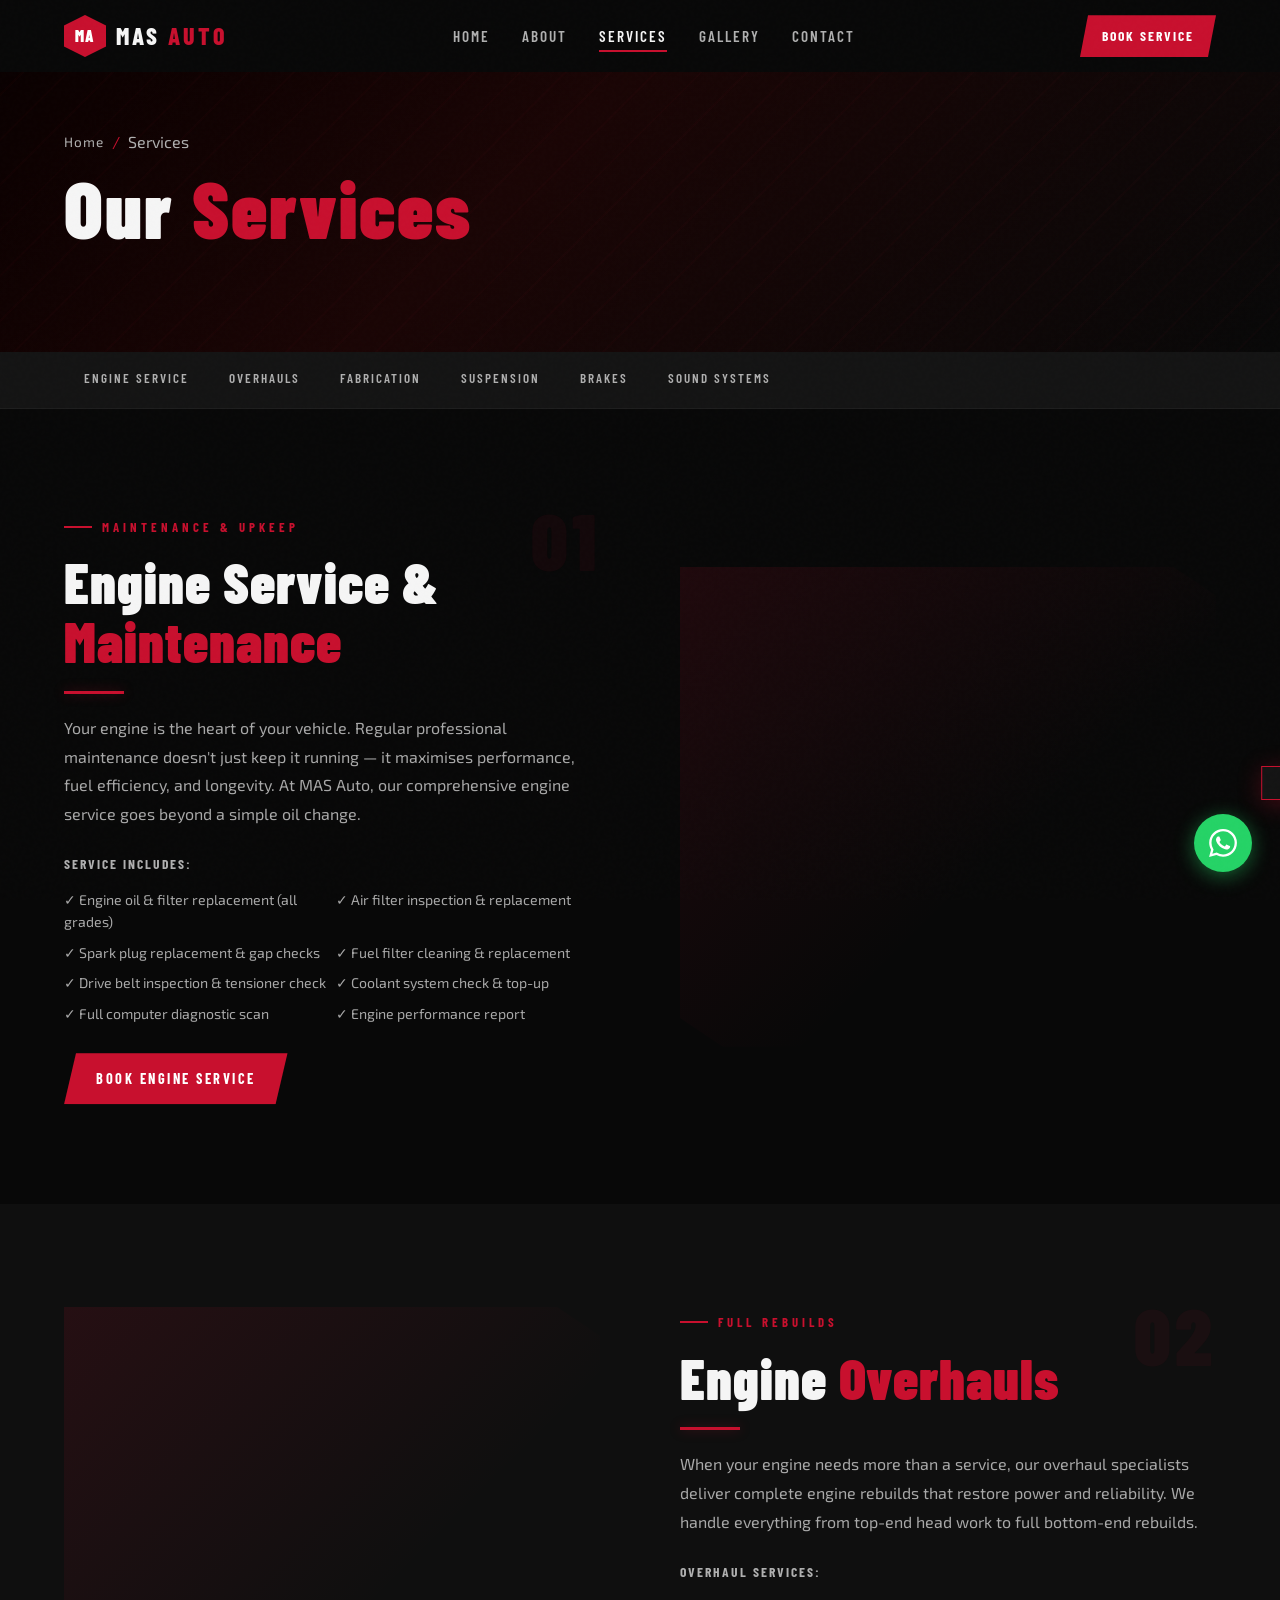
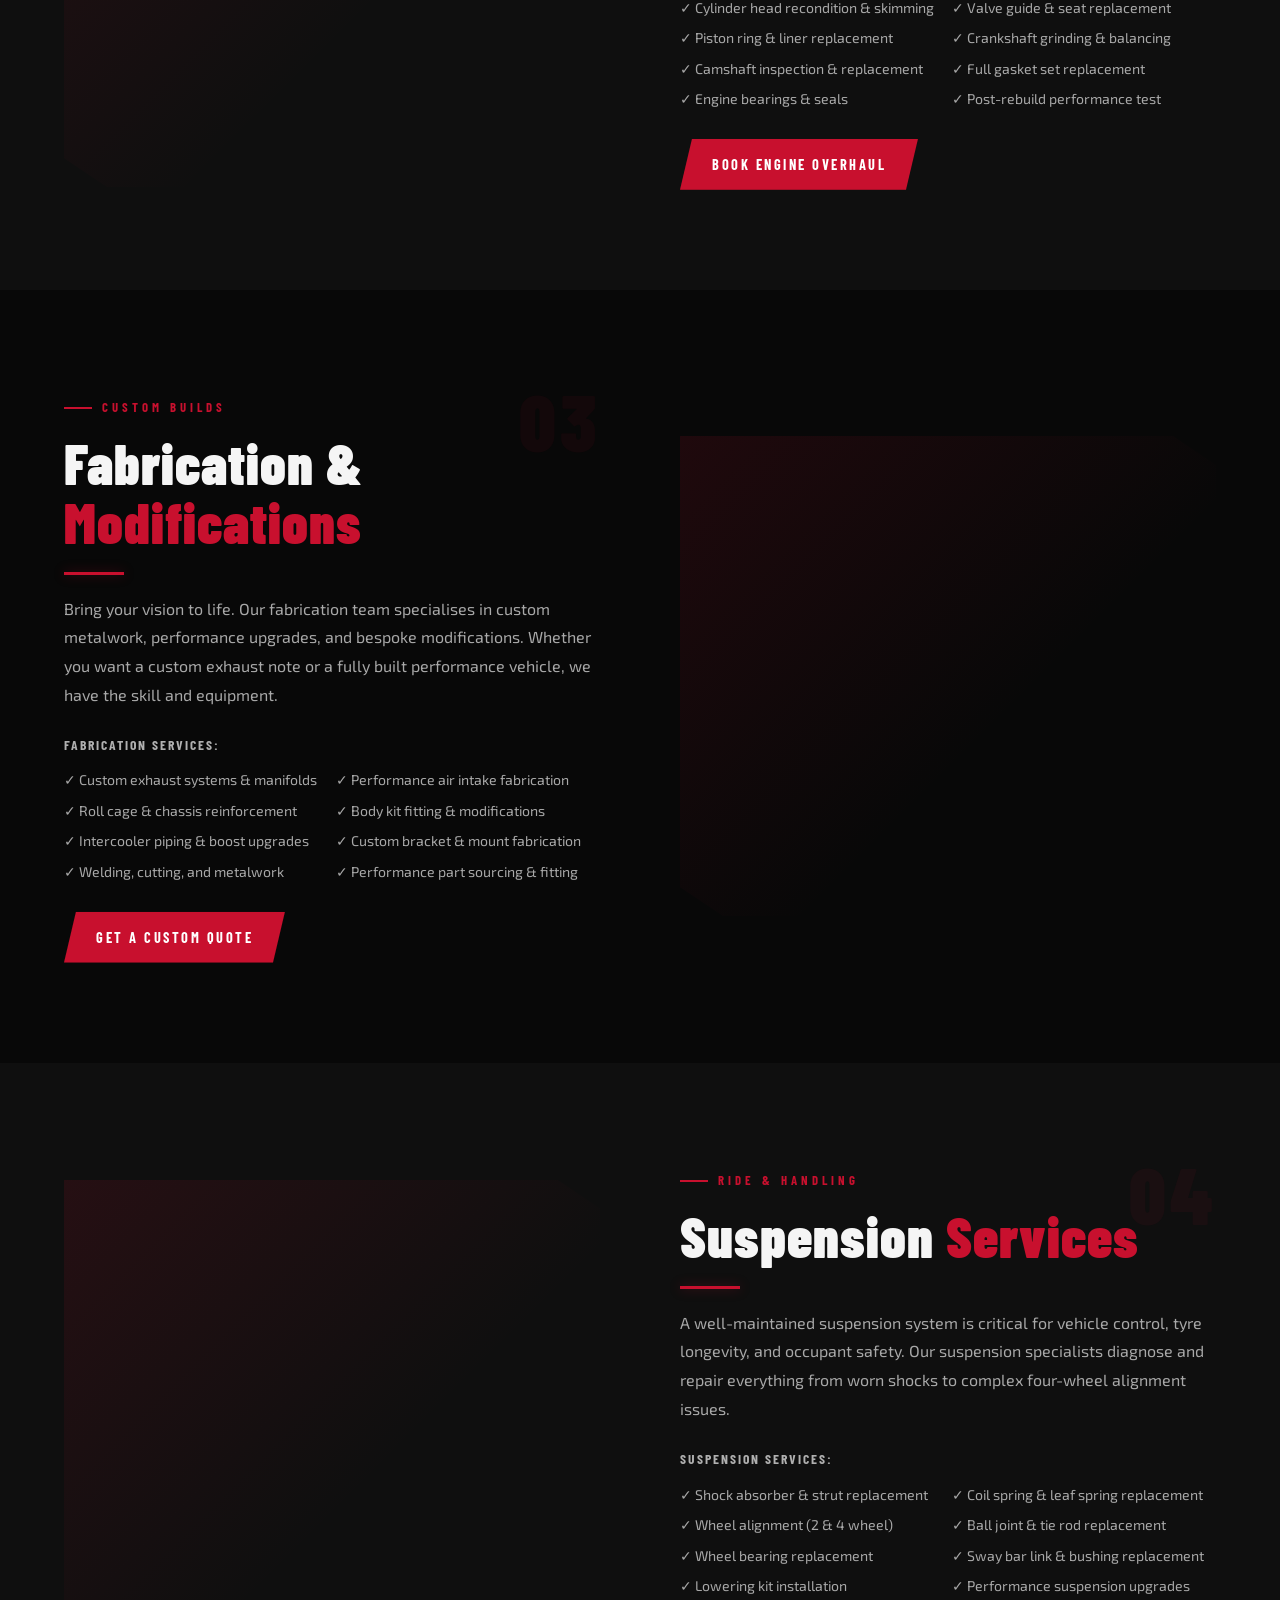
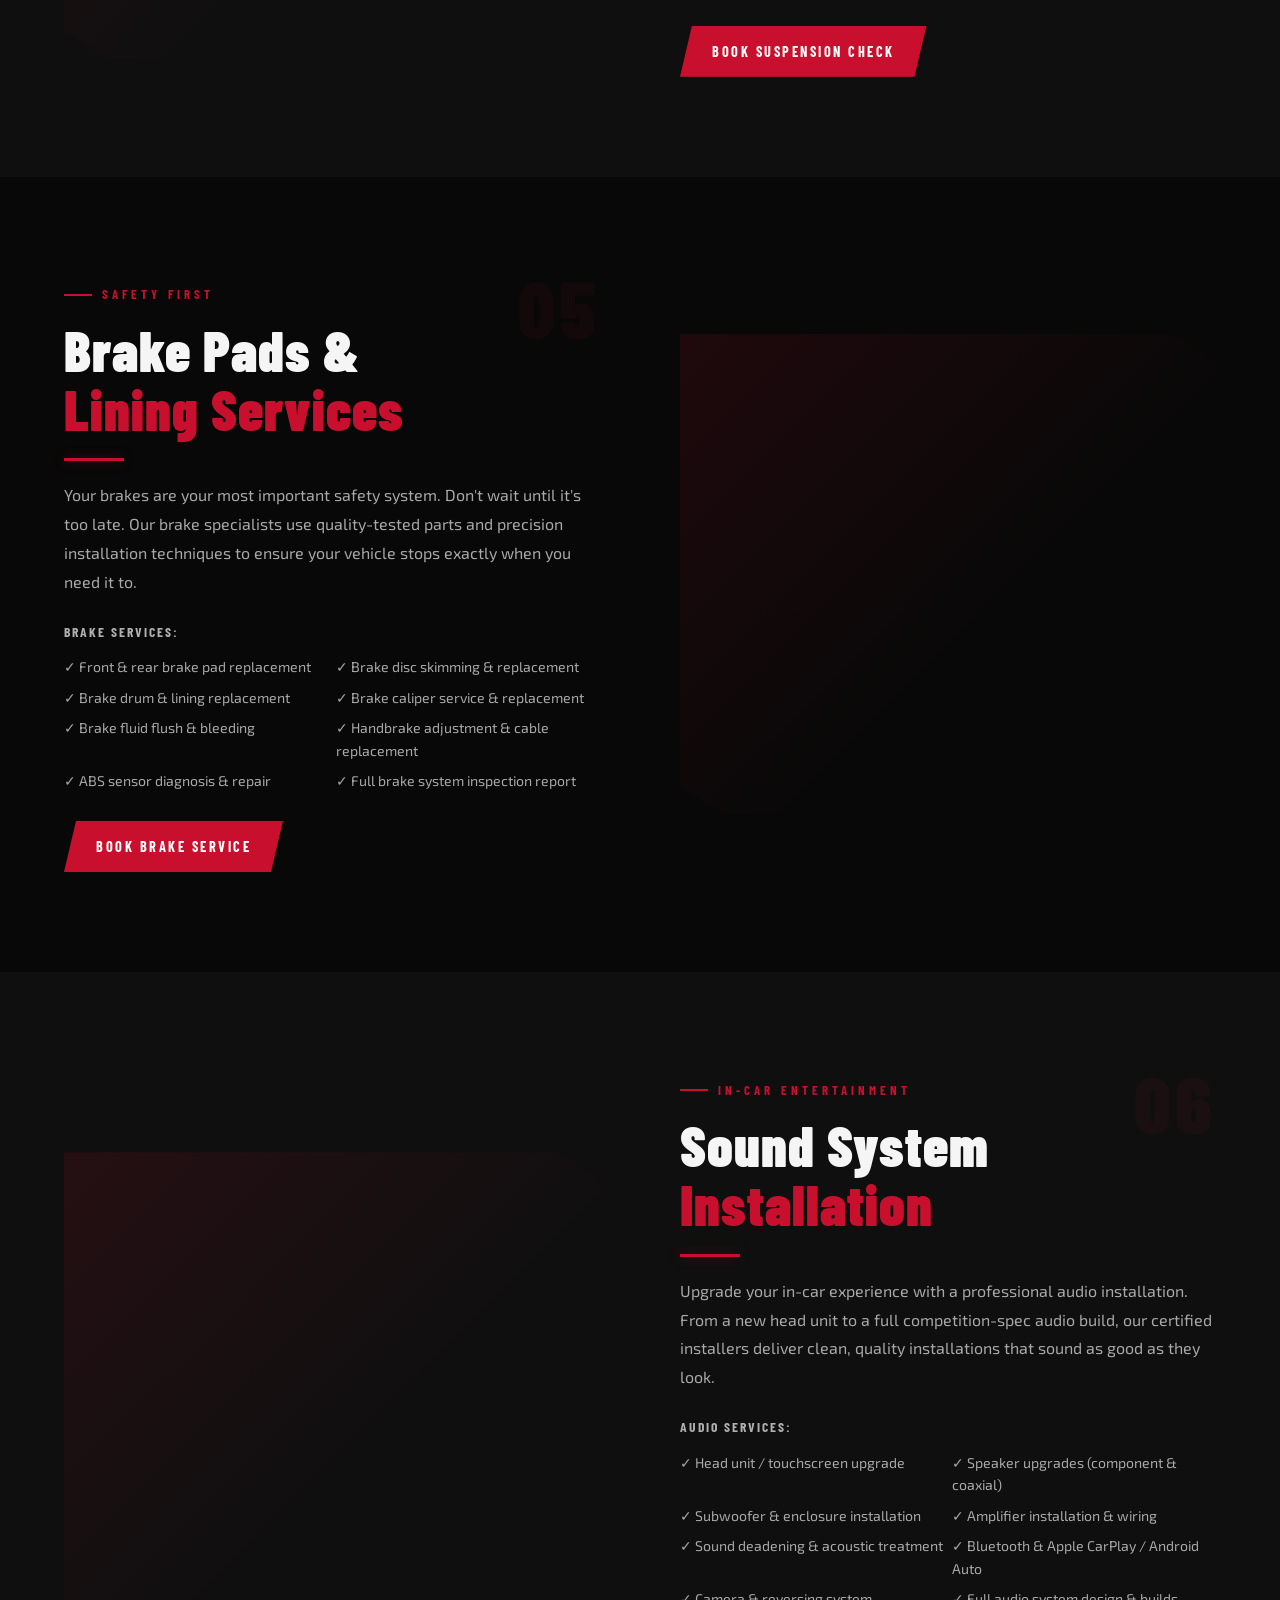
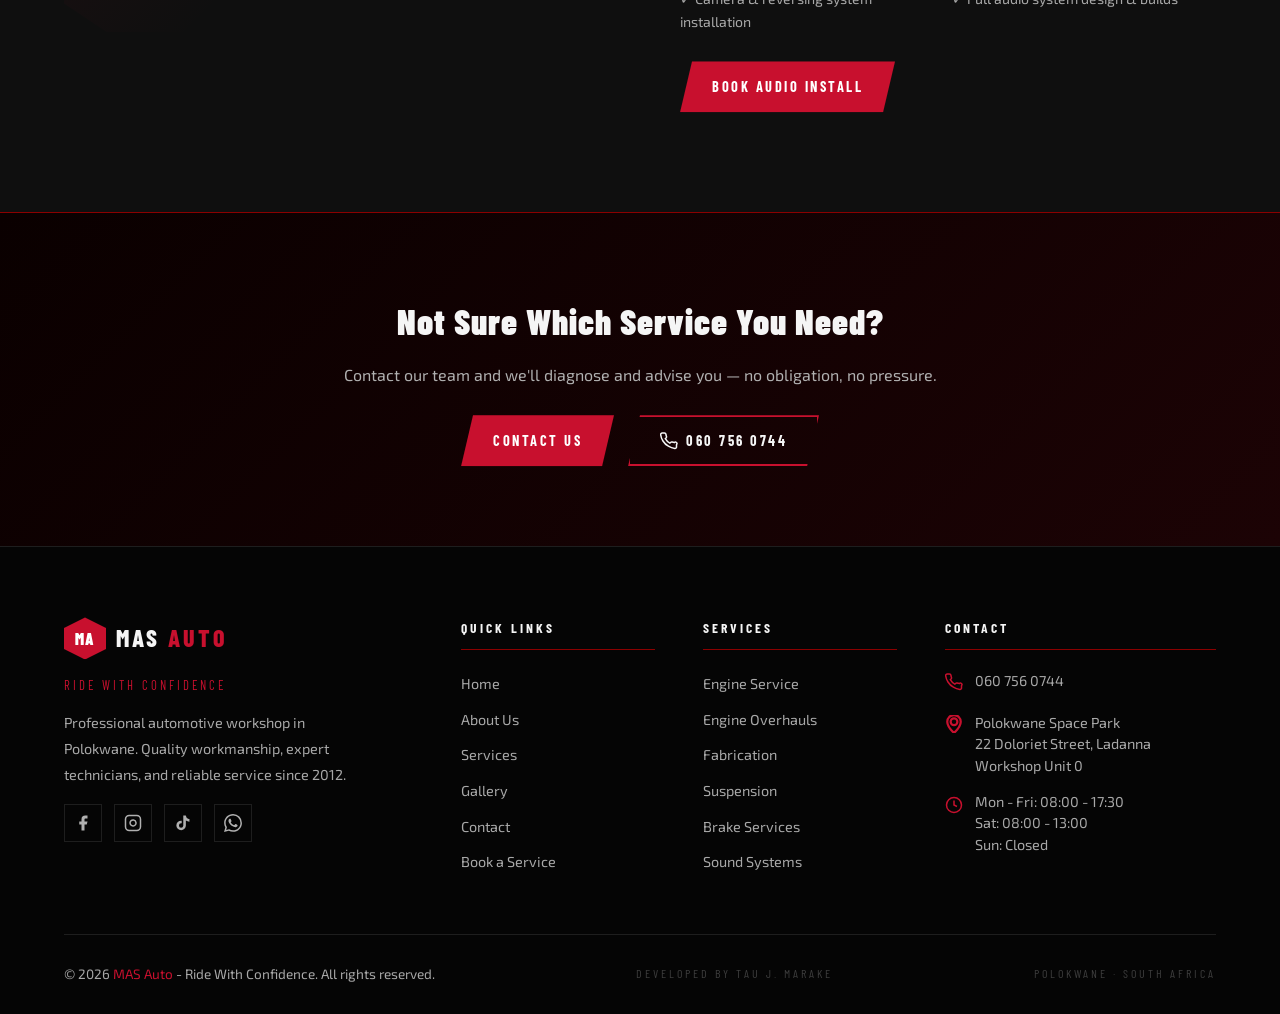
<file: pages/services.html>
<!DOCTYPE html>
<html lang="en">

<head>
  <meta charset="UTF-8" />
  <meta name="viewport" content="width=device-width, initial-scale=1.0" />
  <meta name="description"
    content="MAS Auto Services – Engine service, overhauls, fabrication, suspension, brakes, and sound system installation in Polokwane." />
  <title>Services – MAS Auto</title>
  <link rel="stylesheet" href="../css/global.css" />
  <link rel="stylesheet" href="../css/services.css" />
</head>

<body>

  <!-- NAVBAR -->
  <div id="navbar-placeholder"></div>

  <!-- PAGE HERO -->
  <div class="page-hero">
    <div class="page-hero-inner">
      <div class="page-breadcrumb"><a href="../index.html">Home</a><span>/</span><span
          style="color:var(--silver)">Services</span></div>
      <h1 class="page-hero-title">Our <em>Services</em></h1>
    </div>
  </div>

  <!-- SERVICE NAV  -->
  <div class="services-nav-strip">
    <div class="services-nav-inner">
      <a href="#engine">Engine Service</a>
      <a href="#overhaul">Overhauls</a>
      <a href="#fabrication">Fabrication</a>
      <a href="#suspension">Suspension</a>
      <a href="#brakes">Brakes</a>
      <a href="#audio">Sound Systems</a>
    </div>
  </div>

  <!-- SERVICE 1: ENGINE -->
  <section class="section service-detail" id="engine">
    <div class="section-inner service-grid">
      <div class="service-detail-content slide-left">
        <div class="service-detail-badge">01</div>
        <div class="section-tag">Maintenance &amp; Upkeep</div>
        <h2 class="section-title">Engine Service &amp;<br /><em>Maintenance</em></h2>
        <div class="divider"></div>
        <p>Your engine is the heart of your vehicle. Regular professional maintenance doesn't just keep it running — it
          maximises performance, fuel efficiency, and longevity. At MAS Auto, our comprehensive engine service goes
          beyond a simple oil change.</p>
        <div class="service-includes">
          <h4>Service Includes:</h4>
          <ul>
            <li>✓ Engine oil &amp; filter replacement (all grades)</li>
            <li>✓ Air filter inspection &amp; replacement</li>
            <li>✓ Spark plug replacement &amp; gap checks</li>
            <li>✓ Fuel filter cleaning &amp; replacement</li>
            <li>✓ Drive belt inspection &amp; tensioner check</li>
            <li>✓ Coolant system check &amp; top-up</li>
            <li>✓ Full computer diagnostic scan</li>
            <li>✓ Engine performance report</li>
          </ul>
        </div>
        <a href="/contact.html#booking" class="btn btn-primary">Book Engine Service</a>
      </div>
      <div class="service-detail-img slide-right"
        style="background-image:url('https://images.unsplash.com/photo-1619642751034-765dfdf7c58e?w=900&q=80')"></div>
    </div>
  </section>

  <!--SERVICE 2: OVERHAUL -->
  <section class="section service-detail service-alt" id="overhaul">
    <div class="section-inner service-grid service-grid-rev">
      <div class="service-detail-img slide-left"
        style="background-image:url('https://images.unsplash.com/photo-1630870154548-3ab7d5ff8e38?w=900&q=80')"></div>
      <div class="service-detail-content slide-right">
        <div class="service-detail-badge">02</div>
        <div class="section-tag">Full Rebuilds</div>
        <h2 class="section-title">Engine <em>Overhauls</em></h2>
        <div class="divider"></div>
        <p>When your engine needs more than a service, our overhaul specialists deliver complete engine rebuilds that
          restore power and reliability. We handle everything from top-end head work to full bottom-end rebuilds.</p>
        <div class="service-includes">
          <h4>Overhaul Services:</h4>
          <ul>
            <li>✓ Cylinder head recondition &amp; skimming</li>
            <li>✓ Valve guide &amp; seat replacement</li>
            <li>✓ Piston ring &amp; liner replacement</li>
            <li>✓ Crankshaft grinding &amp; balancing</li>
            <li>✓ Camshaft inspection &amp; replacement</li>
            <li>✓ Full gasket set replacement</li>
            <li>✓ Engine bearings &amp; seals</li>
            <li>✓ Post-rebuild performance test</li>
          </ul>
        </div>
        <a href="/contact.html#booking" class="btn btn-primary">Book Engine Overhaul</a>
      </div>
    </div>
  </section>

  <!-- SERVICE 3: FABRICATION -->
  <section class="section service-detail" id="fabrication">
    <div class="section-inner service-grid">
      <div class="service-detail-content slide-left">
        <div class="service-detail-badge">03</div>
        <div class="section-tag">Custom Builds</div>
        <h2 class="section-title">Fabrication &amp;<br /><em>Modifications</em></h2>
        <div class="divider"></div>
        <p>Bring your vision to life. Our fabrication team specialises in custom metalwork, performance upgrades, and
          bespoke modifications. Whether you want a custom exhaust note or a fully built performance vehicle, we have
          the skill and equipment.</p>
        <div class="service-includes">
          <h4>Fabrication Services:</h4>
          <ul>
            <li>✓ Custom exhaust systems &amp; manifolds</li>
            <li>✓ Performance air intake fabrication</li>
            <li>✓ Roll cage &amp; chassis reinforcement</li>
            <li>✓ Body kit fitting &amp; modifications</li>
            <li>✓ Intercooler piping &amp; boost upgrades</li>
            <li>✓ Custom bracket &amp; mount fabrication</li>
            <li>✓ Welding, cutting, and metalwork</li>
            <li>✓ Performance part sourcing &amp; fitting</li>
          </ul>
        </div>
        <a href="/contact.html#booking" class="btn btn-primary">Get a Custom Quote</a>
      </div>
      <div class="service-detail-img slide-right"
        style="background-image:url('https://images.unsplash.com/photo-1568605117036-5fe5e7bab0b7?w=900&q=80')"></div>
    </div>
  </section>

  <!-- SERVICE 4: SUSPENSION -->
  <section class="section service-detail service-alt" id="suspension">
    <div class="section-inner service-grid service-grid-rev">
      <div class="service-detail-img slide-left"
        style="background-image:url('https://images.unsplash.com/photo-1558618666-fcd25c85cd64?w=900&q=80')"></div>
      <div class="service-detail-content slide-right">
        <div class="service-detail-badge">04</div>
        <div class="section-tag">Ride &amp; Handling</div>
        <h2 class="section-title">Suspension <em>Services</em></h2>
        <div class="divider"></div>
        <p>A well-maintained suspension system is critical for vehicle control, tyre longevity, and occupant safety. Our
          suspension specialists diagnose and repair everything from worn shocks to complex four-wheel alignment issues.
        </p>
        <div class="service-includes">
          <h4>Suspension Services:</h4>
          <ul>
            <li>✓ Shock absorber &amp; strut replacement</li>
            <li>✓ Coil spring &amp; leaf spring replacement</li>
            <li>✓ Wheel alignment (2 &amp; 4 wheel)</li>
            <li>✓ Ball joint &amp; tie rod replacement</li>
            <li>✓ Wheel bearing replacement</li>
            <li>✓ Sway bar link &amp; bushing replacement</li>
            <li>✓ Lowering kit installation</li>
            <li>✓ Performance suspension upgrades</li>
          </ul>
        </div>
        <a href="/contact.html#booking" class="btn btn-primary">Book Suspension Check</a>
      </div>
    </div>
  </section>

  <!-- SERVICE 5: BRAKES -->
  <section class="section service-detail" id="brakes">
    <div class="section-inner service-grid">
      <div class="service-detail-content slide-left">
        <div class="service-detail-badge">05</div>
        <div class="section-tag">Safety First</div>
        <h2 class="section-title">Brake Pads &amp;<br /><em>Lining Services</em></h2>
        <div class="divider"></div>
        <p>Your brakes are your most important safety system. Don't wait until it's too late. Our brake specialists use
          quality-tested parts and precision installation techniques to ensure your vehicle stops exactly when you need
          it to.</p>
        <div class="service-includes">
          <h4>Brake Services:</h4>
          <ul>
            <li>✓ Front &amp; rear brake pad replacement</li>
            <li>✓ Brake disc skimming &amp; replacement</li>
            <li>✓ Brake drum &amp; lining replacement</li>
            <li>✓ Brake caliper service &amp; replacement</li>
            <li>✓ Brake fluid flush &amp; bleeding</li>
            <li>✓ Handbrake adjustment &amp; cable replacement</li>
            <li>✓ ABS sensor diagnosis &amp; repair</li>
            <li>✓ Full brake system inspection report</li>
          </ul>
        </div>
        <a href="/contact.html#booking" class="btn btn-primary">Book Brake Service</a>
      </div>
      <div class="service-detail-img slide-right"
        style="background-image:url('https://images.unsplash.com/photo-1503376780353-7e6692767b70?w=900&q=80')"></div>
    </div>
  </section>

  <!-- SERVICE 6: AUDIO -->
  <section class="section service-detail service-alt" id="audio">
    <div class="section-inner service-grid service-grid-rev">
      <div class="service-detail-img slide-left"
        style="background-image:url('https://images.unsplash.com/photo-1611685680566-6e9dd14d9b37?w=900&q=80')"></div>
      <div class="service-detail-content slide-right">
        <div class="service-detail-badge">06</div>
        <div class="section-tag">In-Car Entertainment</div>
        <h2 class="section-title">Sound System <em>Installation</em></h2>
        <div class="divider"></div>
        <p>Upgrade your in-car experience with a professional audio installation. From a new head unit to a full
          competition-spec audio build, our certified installers deliver clean, quality installations that sound as good
          as they look.</p>
        <div class="service-includes">
          <h4>Audio Services:</h4>
          <ul>
            <li>✓ Head unit / touchscreen upgrade</li>
            <li>✓ Speaker upgrades (component &amp; coaxial)</li>
            <li>✓ Subwoofer &amp; enclosure installation</li>
            <li>✓ Amplifier installation &amp; wiring</li>
            <li>✓ Sound deadening &amp; acoustic treatment</li>
            <li>✓ Bluetooth &amp; Apple CarPlay / Android Auto</li>
            <li>✓ Camera &amp; reversing system installation</li>
            <li>✓ Full audio system design &amp; builds</li>
          </ul>
        </div>
        <a href="/contact.html#booking" class="btn btn-primary">Book Audio Install</a>
      </div>
    </div>
  </section>

  <!-- CTA STRIP -->
  <section class="services-cta-strip">
    <div class="services-cta-inner fade-up">
      <h3>Not Sure Which Service You Need?</h3>
      <p>Contact our team and we'll diagnose and advise you — no obligation, no pressure.</p>
      <div style="display:flex;gap:14px;justify-content:center;flex-wrap:wrap;">
        <a href="/contact.html" class="btn btn-primary">Contact Us</a>
        <a href="tel:0607560744" class="btn btn-outline">
          <svg viewBox="0 0 24 24" fill="none" stroke="currentColor" stroke-width="2" width="18">
            <path
              d="M22 16.92v3a2 2 0 01-2.18 2 19.79 19.79 0 01-8.63-3.07A19.5 19.5 0 013.95 12 19.79 19.79 0 01.88 3.4 2 2 0 012.86 1.25h3a2 2 0 012 1.72c.127.96.361 1.903.7 2.81a2 2 0 01-.45 2.11L7.09 8.91a16 16 0 006 6l1.03-1.03a2 2 0 012.11-.45c.907.339 1.85.573 2.81.7A2 2 0 0122 16.92z" />
          </svg> 060 756 0744</a>
      </div>
    </div>
  </section>

  <!-- FOOTER -->
  <div id="footer-placeholder"></div>

  <div class="toast" id="globalToast"></div>
  <script src="../js/components.js"></script>
  <script src="../js/global.js"></script>
</body>

</html>
</file>
<file: css/global.css>
@import url('https://fonts.googleapis.com/css2?family=Barlow+Condensed:wght@300;400;500;600;700;800;900&family=Exo+2:ital,wght@0,300;0,400;0,500;0,600;0,700;1,400&display=swap');

:root {
  --red: #C8102E;
  --red-bright: #FF1A3C;
  --red-dark: #8B0000;
  --red-glow: rgba(200, 16, 46, 0.35);
  --black: #080808;
  --black-mid: #0F0F0F;
  --black-card: #141414;
  --black-border: #1E1E1E;
  --metal: #2A2A2A;
  --metal-light: #3D3D3D;
  --silver: #B0B0B0;
  --white: #F5F5F5;
  --white-dim: #A8A8A8;
  --font-head: 'Barlow Condensed', sans-serif;
  --font-body: 'Exo 2', sans-serif;
  --nav-h: 72px;
  --transition: 0.3s cubic-bezier(0.4, 0, 0.2, 1);
  --glow-shadow: 0 0 30px rgba(200, 16, 46, 0.4), 0 0 60px rgba(200, 16, 46, 0.15);
  --card-shadow: 0 8px 32px rgba(0, 0, 0, 0.6);
}

*,
*::before,
*::after {
  box-sizing: border-box;
  margin: 0;
  padding: 0;
}

html {
  scroll-behavior: smooth;
  font-size: 16px;
}

body {
  background: var(--black);
  color: var(--white);
  font-family: var(--font-body);
  line-height: 1.6;
  overflow-x: hidden;
  -webkit-font-smoothing: antialiased;
}

img {
  display: block;
  max-width: 100%;
}

a {
  text-decoration: none;
  color: inherit;
}

ul,
ol {
  list-style: none;
}

button {
  cursor: pointer;
  border: none;
  background: none;
  font-family: inherit;
}

input,
textarea,
select {
  font-family: inherit;
}

/* Scrollbar */
::-webkit-scrollbar {
  width: 6px;
}

::-webkit-scrollbar-track {
  background: var(--black);
}

::-webkit-scrollbar-thumb {
  background: var(--red);
  border-radius: 3px;
}

/* Noise Texture Overlay */
body::before {
  content: '';
  position: fixed;
  inset: 0;
  background-image: url("data:image/svg+xml,%3Csvg viewBox='0 0 256 256' xmlns='http://www.w3.org/2000/svg'%3E%3Cfilter id='noise'%3E%3CfeTurbulence type='fractalNoise' baseFrequency='0.9' numOctaves='4' stitchTiles='stitch'/%3E%3C/filter%3E%3Crect width='100%25' height='100%25' filter='url(%23noise)' opacity='0.03'/%3E%3C/svg%3E");
  pointer-events: none;
  z-index: 9999;
  opacity: 0.4;
}

/* NAVBAR */
.navbar {
  position: fixed;
  top: 0;
  left: 0;
  right: 0;
  z-index: 1000;
  height: var(--nav-h);
  display: flex;
  align-items: center;
  padding: 0 5%;
  transition: background var(--transition), box-shadow var(--transition);
  background: transparent;
}

.navbar.scrolled {
  background: rgba(8, 8, 8, 0.97);
  backdrop-filter: blur(20px);
  box-shadow: 0 1px 0 var(--red-dark), 0 4px 24px rgba(0, 0, 0, 0.8);
}

.nav-inner {
  width: 100%;
  max-width: 1280px;
  margin: auto;
  display: flex;
  align-items: center;
  justify-content: space-between;
}

.nav-logo {
  display: flex;
  align-items: center;
  gap: 10px;
}

.nav-logo-mark {
  width: 42px;
  height: 42px;
  background: var(--red);
  clip-path: polygon(50% 0%, 100% 25%, 100% 75%, 50% 100%, 0% 75%, 0% 25%);
  display: flex;
  align-items: center;
  justify-content: center;
  font-family: var(--font-head);
  font-weight: 900;
  font-size: 1rem;
  color: #fff;
  letter-spacing: 1px;
  box-shadow: 0 0 16px var(--red-glow);
}

.nav-logo-text {
  font-family: var(--font-head);
  font-weight: 800;
  font-size: 1.5rem;
  letter-spacing: 3px;
  color: var(--white);
}

.nav-logo-text span {
  color: var(--red);
}

.nav-links {
  display: flex;
  align-items: center;
  gap: 2rem;
}

.nav-links a {
  font-family: var(--font-head);
  font-weight: 600;
  font-size: 0.95rem;
  letter-spacing: 2px;
  text-transform: uppercase;
  color: var(--silver);
  position: relative;
  transition: color var(--transition);
}

.nav-links a::after {
  content: '';
  position: absolute;
  bottom: -4px;
  left: 0;
  right: 0;
  height: 2px;
  background: var(--red);
  transform: scaleX(0);
  transition: transform var(--transition);
}

.nav-links a:hover,
.nav-links a.active {
  color: var(--white);
}

.nav-links a:hover::after,
.nav-links a.active::after {
  transform: scaleX(1);
}

.nav-cta {
  font-family: var(--font-head);
  font-weight: 700;
  font-size: 0.85rem;
  letter-spacing: 2px;
  text-transform: uppercase;
  padding: 10px 22px;
  background: var(--red);
  color: #fff;
  clip-path: polygon(8px 0%, 100% 0%, calc(100% - 8px) 100%, 0% 100%);
  transition: background var(--transition), box-shadow var(--transition);
}

.nav-cta:hover {
  background: var(--red-bright);
  box-shadow: var(--glow-shadow);
}

.nav-hamburger {
  display: none;
  flex-direction: column;
  gap: 5px;
  cursor: pointer;
}

.nav-hamburger span {
  display: block;
  width: 26px;
  height: 2px;
  background: var(--white);
  transition: var(--transition);
}

.nav-mobile {
  display: none;
}

/* ══════════════════════════════════════════════════════════════
   BUTTONS
══════════════════════════════════════════════════════════════ */
.btn {
  display: inline-flex;
  align-items: center;
  gap: 8px;
  font-family: var(--font-head);
  font-weight: 700;
  letter-spacing: 2.5px;
  text-transform: uppercase;
  padding: 14px 32px;
  font-size: 0.9rem;
  transition: all var(--transition);
  cursor: pointer;
  position: relative;
  overflow: hidden;
}

.btn-primary {
  background: var(--red);
  color: #fff;
  clip-path: polygon(12px 0%, 100% 0%, calc(100% - 12px) 100%, 0% 100%);
  box-shadow: 0 4px 20px rgba(200, 16, 46, 0.3);
}

.btn-primary::before {
  content: '';
  position: absolute;
  inset: 0;
  background: linear-gradient(90deg, transparent, rgba(255, 255, 255, 0.1), transparent);
  transform: translateX(-100%);
  transition: transform 0.5s;
}

.btn-primary:hover {
  background: var(--red-bright);
  box-shadow: var(--glow-shadow);
}

.btn-primary:hover::before {
  transform: translateX(100%);
}

.btn-outline {
  background: transparent;
  color: var(--white);
  border: 2px solid var(--red);
  padding: 12px 30px;
  clip-path: polygon(12px 0%, 100% 0%, calc(100% - 12px) 100%, 0% 100%);
}

.btn-outline:hover {
  background: var(--red);
  box-shadow: var(--glow-shadow);
}

.btn-ghost {
  background: transparent;
  color: var(--red);
  border: 1px solid var(--red-dark);
  padding: 10px 20px;
  font-size: 0.8rem;
  letter-spacing: 1.5px;
}

.btn-ghost:hover {
  background: var(--red);
  color: #fff;
  border-color: var(--red);
}

/* ══════════════════════════════════════════════════════════════
   SECTION HELPERS
══════════════════════════════════════════════════════════════ */
.section {
  padding: 100px 5%;
}

.section-inner {
  max-width: 1280px;
  margin: 0 auto;
}

.section-tag {
  display: inline-flex;
  align-items: center;
  gap: 10px;
  font-family: var(--font-head);
  font-weight: 700;
  font-size: 0.8rem;
  letter-spacing: 4px;
  text-transform: uppercase;
  color: var(--red);
  margin-bottom: 16px;
}

.section-tag::before {
  content: '';
  display: block;
  width: 28px;
  height: 2px;
  background: var(--red);
}

.section-title {
  font-family: var(--font-head);
  font-weight: 900;
  font-size: clamp(2.2rem, 5vw, 3.5rem);
  line-height: 1.05;
  letter-spacing: 1px;
  color: var(--white);
}

.section-title em {
  color: var(--red);
  font-style: normal;
}

.section-sub {
  font-size: 1rem;
  color: var(--white-dim);
  max-width: 560px;
  margin-top: 14px;
  line-height: 1.8;
}

.divider {
  width: 60px;
  height: 3px;
  background: var(--red);
  margin: 20px 0;
  box-shadow: 0 0 12px var(--red-glow);
}

/* ══════════════════════════════════════════════════════════════
   CARDS
══════════════════════════════════════════════════════════════ */
.card {
  background: var(--black-card);
  border: 1px solid var(--black-border);
  transition: border-color var(--transition), transform var(--transition), box-shadow var(--transition);
}

.card:hover {
  border-color: var(--red-dark);
  transform: translateY(-4px);
  box-shadow: 0 12px 40px rgba(200, 16, 46, 0.15);
}

/* ══════════════════════════════════════════════════════════════
   FLOATING WHATSAPP
══════════════════════════════════════════════════════════════ */
.fab-whatsapp {
  position: fixed;
  bottom: 28px;
  right: 28px;
  width: 58px;
  height: 58px;
  border-radius: 50%;
  background: #25D366;
  display: flex;
  align-items: center;
  justify-content: center;
  box-shadow: 0 4px 20px rgba(37, 211, 102, 0.45);
  z-index: 999;
  animation: fabPulse 2.5s infinite;
  transition: transform var(--transition);
}

.fab-whatsapp:hover {
  transform: scale(1.1);
}

.fab-whatsapp svg {
  width: 28px;
  height: 28px;
  fill: #fff;
}

@keyframes fabPulse {

  0%,
  100% {
    box-shadow: 0 4px 20px rgba(37, 211, 102, 0.45);
  }

  50% {
    box-shadow: 0 4px 40px rgba(37, 211, 102, 0.7);
  }
}

/* FOOTER */
.footer {
  background: #050505;
  border-top: 1px solid var(--black-border);
  padding: 70px 5% 30px;
}

.footer-inner {
  max-width: 1280px;
  margin: auto;
}

.footer-grid {
  display: grid;
  grid-template-columns: 1.8fr 1fr 1fr 1.4fr;
  gap: 48px;
  padding-bottom: 50px;
  border-bottom: 1px solid var(--black-border);
}

.footer-brand-logo {
  display: flex;
  align-items: center;
  gap: 10px;
  margin-bottom: 16px;
}

.footer-brand-tagline {
  font-family: var(--font-head);
  color: var(--red);
  letter-spacing: 3px;
  font-size: 0.8rem;
  text-transform: uppercase;
  margin-bottom: 14px;
}

.footer-brand-desc {
  color: var(--white-dim);
  font-size: 0.9rem;
  line-height: 1.8;
  max-width: 300px;
}

.footer-col-title {
  font-family: var(--font-head);
  font-weight: 700;
  font-size: 0.85rem;
  letter-spacing: 3px;
  text-transform: uppercase;
  color: var(--white);
  margin-bottom: 20px;
  padding-bottom: 10px;
  border-bottom: 1px solid var(--red-dark);
}

.footer-links li {
  margin-bottom: 10px;
}

.footer-links a {
  color: var(--white-dim);
  font-size: 0.9rem;
  transition: color var(--transition);
}

.footer-links a:hover {
  color: var(--red);
}

.footer-contact-item {
  display: flex;
  gap: 12px;
  margin-bottom: 14px;
  align-items: flex-start;
}

.footer-contact-icon {
  color: var(--red);
  font-size: 1rem;
  margin-top: 2px;
  flex-shrink: 0;
}

.footer-contact-text {
  color: var(--white-dim);
  font-size: 0.9rem;
  line-height: 1.5;
}

.footer-social {
  display: flex;
  gap: 12px;
  margin-top: 16px;
}

.footer-social a {
  width: 38px;
  height: 38px;
  border: 1px solid var(--black-border);
  display: flex;
  align-items: center;
  justify-content: center;
  color: var(--silver);
  font-size: 1rem;
  transition: all var(--transition);
}

.footer-social a:hover {
  border-color: var(--red);
  color: var(--red);
  background: rgba(200, 16, 46, 0.08);
}

.footer-bottom {
  display: flex;
  justify-content: space-between;
  align-items: center;
  padding-top: 28px;
  flex-wrap: wrap;
  gap: 10px;
}

.footer-copy {
  color: var(--white-dim);
  font-size: 0.85rem;
}

.footer-copy span {
  color: var(--red);
}

.footer-dev-info {
  font-family: var(--font-head);
  font-size: 0.75rem;
  letter-spacing: 3px;
  text-transform: uppercase;
  color: var(--metal-light);
  align-items: center;
}

.footer-badge {
  font-family: var(--font-head);
  font-size: 0.75rem;
  letter-spacing: 3px;
  text-transform: uppercase;
  color: var(--metal-light);
}

/* ANIMATIONS */
.fade-up {
  opacity: 0;
  transform: translateY(40px);
  transition: opacity 0.7s ease, transform 0.7s ease;
}

.fade-up.visible {
  opacity: 1;
  transform: translateY(0);
}

.fade-in {
  opacity: 0;
  transition: opacity 0.7s ease;
}

.fade-in.visible {
  opacity: 1;
}

.slide-left {
  opacity: 0;
  transform: translateX(-40px);
  transition: opacity 0.7s ease, transform 0.7s ease;
}

.slide-left.visible {
  opacity: 1;
  transform: translateX(0);
}

.slide-right {
  opacity: 0;
  transform: translateX(40px);
  transition: opacity 0.7s ease, transform 0.7s ease;
}

.slide-right.visible {
  opacity: 1;
  transform: translateX(0);
}

.delay-1 {
  transition-delay: 0.1s;
}

.delay-2 {
  transition-delay: 0.2s;
}

.delay-3 {
  transition-delay: 0.3s;
}

.delay-4 {
  transition-delay: 0.4s;
}

.delay-5 {
  transition-delay: 0.5s;
}

/*PAGE HERO HEADER */
.page-hero {
  height: 280px;
  display: flex;
  align-items: flex-end;
  padding: 0 5% 48px;
  background: linear-gradient(135deg, #0a0000 0%, #1a0505 40%, #080808 100%);
  position: relative;
  overflow: hidden;
  margin-top: var(--nav-h);
}

.page-hero::before {
  content: '';
  position: absolute;
  inset: 0;
  background: repeating-linear-gradient(-45deg, transparent, transparent 30px,
      rgba(200, 16, 46, 0.025) 30px, rgba(200, 16, 46, 0.025) 32px);
}

.page-hero-inner {
  max-width: 1280px;
  width: 100%;
  margin: auto;
  position: relative;
  z-index: 1;
}

.page-hero-title {
  font-family: var(--font-head);
  font-weight: 900;
  font-size: clamp(2.5rem, 7vw, 5rem);
  letter-spacing: 2px;
  line-height: 1;
  color: var(--white);
}

.page-hero-title em {
  color: var(--red);
  font-style: normal;
}

.page-breadcrumb {
  display: flex;
  align-items: center;
  gap: 8px;
  margin-bottom: 12px;
}

.page-breadcrumb a {
  color: var(--silver);
  font-size: 0.85rem;
  letter-spacing: 1px;
}

.page-breadcrumb a:hover {
  color: var(--red);
}

.page-breadcrumb span {
  color: var(--red);
}

/*FORMS */
.form-group {
  margin-bottom: 20px;
}

.form-label {
  display: block;
  font-family: var(--font-head);
  font-weight: 600;
  font-size: 0.8rem;
  letter-spacing: 2px;
  text-transform: uppercase;
  color: var(--silver);
  margin-bottom: 8px;
}

.form-input,
.form-textarea,
.form-select {
  width: 100%;
  background: var(--black-card);
  border: 1px solid var(--black-border);
  color: var(--white);
  padding: 14px 16px;
  font-family: var(--font-body);
  font-size: 0.95rem;
  transition: border-color var(--transition), box-shadow var(--transition);
  outline: none;
  appearance: none;
}

.form-input:focus,
.form-textarea:focus,
.form-select:focus {
  border-color: var(--red);
  box-shadow: 0 0 0 3px rgba(200, 16, 46, 0.15);
}

.form-textarea {
  min-height: 130px;
  resize: vertical;
}

.form-select {
  background-image: url("data:image/svg+xml,%3Csvg xmlns='http://www.w3.org/2000/svg' width='12' height='8' fill='none'%3E%3Cpath d='M1 1l5 5 5-5' stroke='%23C8102E' stroke-width='2'/%3E%3C/svg%3E");
  background-repeat: no-repeat;
  background-position: right 16px center;
  cursor: pointer;
}

.form-select option {
  background: var(--black-card);
}

.form-row {
  display: grid;
  grid-template-columns: 1fr 1fr;
  gap: 16px;
}

/* TOAST / SUCCESS MODAL */
.toast {
  position: fixed;
  bottom: 100px;
  right: 28px;
  background: var(--black-card);
  border: 1px solid var(--red);
  padding: 16px 22px;
  color: var(--white);
  font-size: 0.9rem;
  box-shadow: 0 4px 24px rgba(200, 16, 46, 0.3);
  z-index: 9000;
  transform: translateX(120%);
  transition: transform 0.4s ease;
  max-width: 320px;
}

.toast.show {
  transform: translateX(0);
}

.toast-icon {
  color: var(--red);
  font-size: 1.2rem;
  display: inline-block;
  margin-right: 8px;
}

/*RESPONSIVE */
@media (max-width: 1024px) {
  .footer-grid {
    grid-template-columns: 1fr 1fr;
  }

  .form-row {
    grid-template-columns: 1fr;
  }
}

@media (max-width: 768px) {
  :root {
    --nav-h: 64px;
  }

  .nav-links,
  .nav-cta {
    display: none;
  }

  .nav-hamburger {
    display: flex;
  }

  .nav-mobile {
    display: none;
    position: fixed;
    top: var(--nav-h);
    left: 0;
    right: 0;
    background: rgba(8, 8, 8, 0.98);
    backdrop-filter: blur(20px);
    padding: 24px 5%;
    flex-direction: column;
    gap: 0;
    border-bottom: 1px solid var(--red-dark);
    z-index: 999;
  }

  .nav-mobile.open {
    display: flex;
  }

  .nav-mobile a {
    font-family: var(--font-head);
    font-weight: 700;
    font-size: 1.1rem;
    letter-spacing: 3px;
    text-transform: uppercase;
    color: var(--silver);
    padding: 14px 0;
    border-bottom: 1px solid var(--black-border);
    display: block;
  }

  .nav-mobile a:last-child {
    border-bottom: none;
  }

  .nav-mobile a:hover {
    color: var(--red);
  }

  .nav-mobile .nav-mobile-cta {
    color: var(--red);
    margin-top: 8px;
  }

  .section {
    padding: 70px 5%;
  }

  .footer-grid {
    grid-template-columns: 1fr;
    gap: 32px;
  }

  .footer-bottom {
    flex-direction: column;
    text-align: center;
  }

  .page-hero {
    height: 220px;
  }
}

@media (max-width: 480px) {
  .btn {
    padding: 12px 22px;
    font-size: 0.8rem;
  }
}
</file>
<file: css/home.css>
.hero {
  position: relative;
  height: 100vh;
  min-height: 680px;
  display: flex;
  align-items: center;
  overflow: hidden;
}

.hero-bg {
  position: absolute;
  inset: 0;
}

.hero-bg-img {
  position: absolute;
  inset: 0;
  background-size: cover;
  background-position: center;
  transform: scale(1.05);
  animation: heroPan 20s ease-in-out infinite alternate;
}

@keyframes heroPan {
  from {
    transform: scale(1.05) translateX(0);
  }

  to {
    transform: scale(1.08) translateX(-2%);
  }
}

.hero-bg-overlay {
  position: absolute;
  inset: 0;
  background: linear-gradient(105deg,
      rgba(8, 0, 0, 0.96) 0%,
      rgba(12, 0, 0, 0.88) 35%,
      rgba(20, 0, 0, 0.6) 65%,
      rgba(8, 0, 0, 0.75) 100%);
}

.hero-grid-lines {
  position: absolute;
  inset: 0;
  background-image:
    linear-gradient(rgba(200, 16, 46, 0.04) 1px, transparent 1px),
    linear-gradient(90deg, rgba(200, 16, 46, 0.04) 1px, transparent 1px);
  background-size: 60px 60px;
}

.hero-orb {
  position: absolute;
  top: 20%;
  right: 15%;
  width: 400px;
  height: 400px;
  border-radius: 50%;
  background: radial-gradient(circle, rgba(200, 16, 46, 0.12) 0%, transparent 70%);
  filter: blur(40px);
  animation: orbPulse 4s ease-in-out infinite;
}

@keyframes orbPulse {

  0%,
  100% {
    opacity: 0.6;
    transform: scale(1);
  }

  50% {
    opacity: 1;
    transform: scale(1.1);
  }
}

.hero-inner {
  position: relative;
  z-index: 2;
  width: 100%;
  padding: 0 5%;
  max-width: 1280px;
  margin: 0 auto;
  padding-top: var(--nav-h);
  display: flex;
  flex-direction: column;
  justify-content: center;
  height: 100%;
}

.hero-tagline {
  display: flex;
  align-items: center;
  gap: 12px;
  font-family: var(--font-head);
  font-weight: 600;
  font-size: 0.85rem;
  letter-spacing: 5px;
  text-transform: uppercase;
  color: var(--red);
  margin-bottom: 20px;
}

.hero-tagline-line {
  display: block;
  width: 36px;
  height: 2px;
  background: var(--red);
  box-shadow: 0 0 8px var(--red);
}

.hero-title {
  font-family: var(--font-head);
  font-weight: 900;
  font-size: clamp(3rem, 8vw, 7rem);
  line-height: 1;
  letter-spacing: 2px;
  color: var(--white);
  text-transform: uppercase;
  margin-bottom: 24px;
}

.hero-title em {
  color: var(--red);
  font-style: normal;
  display: block;
}

.hero-sub {
  font-size: clamp(0.95rem, 2vw, 1.15rem);
  color: var(--silver);
  line-height: 1.7;
  margin-bottom: 36px;
  max-width: 520px;
}

.hide-sm {
  display: inline;
}

.hero-actions {
  display: flex;
  gap: 16px;
  flex-wrap: wrap;
  margin-bottom: 56px;
}

/* .hero-stats {
  display: flex;
  align-items: center;
  gap: 0;
  background: rgba(14, 0, 0, 0.7);
  border: 1px solid rgba(200, 16, 46, 0.2);
  backdrop-filter: blur(12px);
  padding: 0;
  margin-bottom: 100px;
  max-width: fit-content;
  clip-path: polygon(12px 0%, 100% 0%, calc(100% - 12px) 100%, 0% 100%);
}

.hero-stat {
  padding: 18px 28px;
  display: flex;
  flex-direction: column;
  align-items: center;
}

.hero-stat-num {
  font-family: var(--font-head);
  font-weight: 900;
  font-size: 2rem;
  color: var(--red);
  line-height: 1;
  text-shadow: 0 0 20px rgba(200, 16, 46, 0.5);
}

.hero-stat-label {
  font-family: var(--font-head);
  font-size: 0.7rem;
  letter-spacing: 2px;
  text-transform: uppercase;
  color: var(--silver);
  margin-top: 4px;
  white-space: nowrap;
}

.hero-stat-div {
  width: 1px;
  height: 40px;
  background: rgba(200, 16, 46, 0.3);
} */

.hero-scroll {
  position: absolute;
  bottom: 40px;
  left: 50%;
  transform: translateX(-50%);
  display: flex;
  flex-direction: column;
  align-items: center;
  gap: 8px;
}

.hero-scroll-line {
  width: 2px;
  height: 50px;
  background: linear-gradient(to bottom, var(--red), transparent);
  animation: scrollLine 2s ease-in-out infinite;
}

@keyframes scrollLine {
  0% {
    height: 0;
    opacity: 1;
  }

  100% {
    height: 50px;
    opacity: 0;
  }
}

.hero-scroll span {
  font-family: var(--font-head);
  font-size: 0.65rem;
  letter-spacing: 4px;
  color: var(--silver);
}

/* MARQUEE  */
.marquee-strip {
  background: var(--red);
  overflow: hidden;
  padding: 12px 0;
  border-top: 1px solid rgba(255, 255, 255, 0.1);
  border-bottom: 1px solid rgba(255, 255, 255, 0.1);
}

.marquee-track {
  display: flex;
  align-items: center;
  gap: 32px;
  white-space: nowrap;
  animation: marqueeScroll 25s linear infinite;
}

.marquee-track span {
  font-family: var(--font-head);
  font-weight: 700;
  font-size: 0.9rem;
  letter-spacing: 3px;
  text-transform: uppercase;
  color: #fff;
}

.marquee-track .mx {
  color: rgba(255, 255, 255, 0.5);
  font-size: 0.5rem;
}

@keyframes marqueeScroll {
  from {
    transform: translateX(0);
  }

  to {
    transform: translateX(-50%);
  }
}

/* ── ABOUT SNAP ──────────────────────────────────────────────── */
.about-snap {
  background: var(--black-mid);
}

.about-snap-inner {
  display: grid;
  grid-template-columns: 1fr 1fr;
  gap: 80px;
  align-items: center;
}

.about-snap-img-wrap {
  position: relative;
}

.about-snap-img {
  height: 500px;
  background-size: cover;
  background-position: center;
  clip-path: polygon(0 0, 90% 0, 100% 8%, 100% 100%, 10% 100%, 0 92%);
}

/* .about-snap-badge {
  position: absolute;
  bottom: -20px;
  right: -20px;
  width: 110px;
  height: 110px;
  background: var(--red);
  display: flex;
  flex-direction: column;
  align-items: center;
  justify-content: center;
  clip-path: polygon(50% 0%, 100% 25%, 100% 75%, 50% 100%, 0% 75%, 0% 25%);
  box-shadow: 0 0 30px var(--red-glow);
  text-align: center;
}

.about-snap-badge span {
  font-family: var(--font-head);
  font-weight: 900;
  font-size: 1.6rem;
  color: #fff;
  line-height: 1;
}

.about-snap-badge small {
  font-family: var(--font-head);
  font-size: 0.55rem;
  letter-spacing: 1px;
  text-transform: uppercase;
  color: rgba(255, 255, 255, 0.8);
} */

.about-snap-features {
  margin: 28px 0 32px;
  display: flex;
  flex-direction: column;
  gap: 18px;
}

.about-feat {
  display: flex;
  gap: 16px;
  align-items: flex-start;
  padding: 14px 18px;
  background: var(--black-card);
  border-left: 3px solid var(--red);
}

.about-feat-icon {
  font-size: 1.3rem;
  flex-shrink: 0;
}

.about-feat strong {
  display: block;
  font-family: var(--font-head);
  font-weight: 700;
  font-size: 1rem;
  letter-spacing: 1px;
  color: var(--white);
  margin-bottom: 2px;
}

.about-feat p {
  font-size: 0.88rem;
  color: var(--white-dim);
  margin: 0;
}

/* ── SERVICES PREVIEW ────────────────────────────────────────── */
.services-preview {
  background: var(--black);
}

.services-head {
  display: flex;
  justify-content: space-between;
  align-items: flex-end;
  margin-bottom: 48px;
}

.services-grid {
  display: grid;
  grid-template-columns: repeat(3, 1fr);
  gap: 20px;
}

.service-card {
  padding: 36px 28px;
  position: relative;
  overflow: hidden;
}

.service-card::before {
  content: '';
  position: absolute;
  top: 0;
  left: 0;
  right: 0;
  height: 3px;
  background: linear-gradient(90deg, var(--red), transparent);
  transform: scaleX(0);
  transform-origin: left;
  transition: transform var(--transition);
}

.service-card:hover::before {
  transform: scaleX(1);
}

.service-card-icon {
  width: 56px;
  height: 56px;
  color: var(--red);
  margin-bottom: 12px;
  transition: transform var(--transition);
}

.service-card:hover .service-card-icon {
  transform: scale(1.1);
}

.service-card-num {
  position: absolute;
  top: 20px;
  right: 24px;
  font-family: var(--font-head);
  font-weight: 900;
  font-size: 3rem;
  color: rgba(200, 16, 46, 0.07);
  letter-spacing: 2px;
  line-height: 1;
}

.service-card h3 {
  font-family: var(--font-head);
  font-weight: 800;
  font-size: 1.25rem;
  letter-spacing: 1px;
  color: var(--white);
  margin-bottom: 10px;
  margin-top: 8px;
}

.service-card p {
  font-size: 0.88rem;
  color: var(--white-dim);
  line-height: 1.7;
  margin-bottom: 20px;
}

/* BRANDS */
.brands-section {
  background: var(--black-mid);
  border-top: 1px solid var(--black-border);
  border-bottom: 1px solid var(--black-border);
}

.brands-head {
  text-align: center;
  margin-bottom: 40px;
}

.brands-sub {
  color: var(--silver);
  font-size: 0.95rem;
  margin-top: 8px;
  letter-spacing: 1px;
}

.brands-row {
  display: flex;
  align-items: center;
  justify-content: center;
  gap: 20px;
  flex-wrap: wrap;
}

.brand-item {
  display: flex;
  flex-direction: column;
  align-items: center;
  gap: 8px;
  transition: transform var(--transition);
}

.brand-item:hover {
  transform: translateY(-4px);
}

.brand-logo {
  width: 120px;
  height: 54px;
  color: var(--silver);
  transition: color var(--transition), filter var(--transition);
  filter: grayscale(1) opacity(0.5);
}

.brand-item:hover .brand-logo {
  color: var(--white);
  filter: grayscale(0) opacity(1);
}

.brand-item span {
  font-family: var(--font-head);
  font-size: 0.72rem;
  letter-spacing: 2px;
  text-transform: uppercase;
  color: var(--metal-light);
}

/* ── GALLERY PREVIEW ──────────────────────────────────────────── */
.gallery-preview {
  background: var(--black);
}

.gallery-head {
  display: flex;
  justify-content: space-between;
  align-items: flex-end;
  margin-bottom: 32px;
}

.gallery-bento {
  display: grid;
  grid-template-columns: 2fr 1fr 1fr;
  grid-template-rows: 280px 280px;
  gap: 12px;
}

.gb-item {
  background-size: cover;
  background-position: center;
  position: relative;
  overflow: hidden;
  cursor: pointer;
}

.gb-main {
  grid-row: span 2;
}

.gb-wide {
  grid-column: span 2;
}

.gb-overlay {
  position: absolute;
  inset: 0;
  background: linear-gradient(135deg, rgba(8, 0, 0, 0.85) 0%, transparent 60%);
  display: flex;
  align-items: flex-end;
  padding: 20px;
  opacity: 0;
  transition: opacity var(--transition);
}

.gb-item:hover .gb-overlay {
  opacity: 1;
}

.gb-item::after {
  content: '';
  position: absolute;
  inset: 0;
  border: 0px solid var(--red);
  transition: border var(--transition);
}

.gb-item:hover::after {
  border-width: 2px;
  box-shadow: inset 0 0 20px rgba(200, 16, 46, 0.2);
}

.gb-overlay span {
  font-family: var(--font-head);
  font-weight: 700;
  font-size: 0.9rem;
  letter-spacing: 3px;
  text-transform: uppercase;
  color: var(--white);
}

/* ── CTA BANNER ──────────────────────────────────────────────── */
.cta-banner {
  position: relative;
  padding: 100px 5%;
  overflow: hidden;
  text-align: center;
}

.cta-bg {
  position: absolute;
  inset: 0;
  background-size: cover;
  background-position: center;
}

.cta-overlay {
  position: absolute;
  inset: 0;
  background: linear-gradient(135deg, rgba(8, 0, 0, 0.95) 0%, rgba(100, 0, 10, 0.85) 50%, rgba(8, 0, 0, 0.95) 100%);
}

.cta-inner {
  position: relative;
  z-index: 1;
  max-width: 700px;
  margin: 0 auto;
}

.cta-title {
  font-family: var(--font-head);
  font-weight: 900;
  font-size: clamp(2.2rem, 5vw, 4rem);
  letter-spacing: 2px;
  color: var(--white);
  margin: 12px 0 16px;
}

.cta-title em {
  color: var(--red);
  font-style: normal;
  display: block;
}

.cta-inner p {
  color: var(--silver);
  font-size: 1rem;
  margin-bottom: 36px;
}

.cta-actions {
  display: flex;
  gap: 16px;
  justify-content: center;
  flex-wrap: wrap;
}

/* ── RESPONSIVE ──────────────────────────────────────────────── */
@media (max-width: 1024px) {
  .services-grid {
    grid-template-columns: repeat(2, 1fr);
  }

  .about-snap-inner {
    grid-template-columns: 1fr;
    gap: 48px;
  }

  .about-snap-img {
    height: 360px;
  }

  .gallery-bento {
    grid-template-columns: 1fr 1fr;
    grid-template-rows: auto;
  }

  .gb-main {
    grid-row: span 1;
    grid-column: span 2;
    height: 280px;
  }

  .gb-wide {
    grid-column: span 2;
    height: 240px;
  }

  .gb-item {
    height: 200px;
  }
}

@media (max-width: 768px) {
  .hero-title {
    font-size: 3.2rem;
  }

  .hero-stats {
    display: grid;
    grid-template-columns: 1fr 1fr;
  }

  .hero-stat-div {
    display: none;
  }

  .services-grid {
    grid-template-columns: 1fr;
  }

  .services-head {
    flex-direction: column;
    align-items: flex-start;
    gap: 16px;
  }

  .gallery-head {
    flex-direction: column;
    align-items: flex-start;
    gap: 16px;
  }

  .gallery-bento {
    grid-template-columns: 1fr;
  }

  .gb-main,
  .gb-wide {
    grid-column: span 1;
  }

  .hide-sm {
    display: none;
  }

  .about-snap-img {
    clip-path: none;
  }
}

@media (max-width: 480px) {
  .hero-title {
    font-size: 2.5rem;
  }

  .hero-stats {
    grid-template-columns: 1fr 1fr;
    gap: 0;
  }

  .brands-row {
    gap: 12px;
  }

  .brand-logo {
    width: 90px;
  }
}
</file>
<file: css/about.css>
/*STORY */
.story-section {
  background: var(--black);
}

.story-grid {
  display: grid;
  grid-template-columns: 1fr 1fr;
  gap: 80px;
  align-items: center;
}

.story-content p {
  color: var(--white-dim);
  margin-bottom: 16px;
  line-height: 1.8;
}

.story-img-side {
  position: relative;
  height: 520px;
}

.story-img-main {
  position: absolute;
  top: 0;
  left: 0;
  right: 60px;
  bottom: 60px;
  background-size: cover;
  background-position: center;
  clip-path: polygon(0 0, 92% 0, 100% 6%, 100% 100%, 8% 100%, 0 94%);
}

.story-img-accent {
  position: absolute;
  bottom: 0;
  right: 0;
  width: 52%;
  height: 42%;
  background-size: cover;
  background-position: center;
  border: 3px solid var(--black);
  clip-path: polygon(0 0, 100% 0, 100% 88%, 88% 100%, 0 100%);
}

/*PILLARS */
.pillars-section {
  background: var(--black-mid);
}

.pillars-grid {
  display: grid;
  grid-template-columns: repeat(3, 1fr);
  gap: 24px;
}

.pillar-card {
  padding: 36px 28px;
  background: var(--black-card);
  border: 1px solid var(--black-border);
  position: relative;
  transition: border-color var(--transition), transform var(--transition), box-shadow var(--transition);
}

.pillar-card::after {
  content: '';
  position: absolute;
  bottom: 0;
  left: 0;
  right: 0;
  height: 3px;
  background: var(--red);
  transform: scaleX(0);
  transform-origin: left;
  transition: transform var(--transition);
}

.pillar-card:hover {
  border-color: var(--red-dark);
  transform: translateY(-4px);
  box-shadow: 0 12px 40px rgba(200, 16, 46, 0.12);
}

.pillar-card:hover::after {
  transform: scaleX(1);
}

.pillar-icon {
  color: var(--red);
  margin-bottom: 18px;
}

.pillar-card h3 {
  font-family: var(--font-head);
  font-weight: 800;
  font-size: 1.2rem;
  letter-spacing: 1px;
  color: var(--white);
  margin-bottom: 10px;
}

.pillar-card p {
  font-size: 0.88rem;
  color: var(--white-dim);
  line-height: 1.75;
}

/* STATS BAND  */
.stats-band {
  background: var(--red);
  padding: 56px 5%;
}

.stats-band-inner {
  max-width: 1280px;
  margin: auto;
  display: grid;
  grid-template-columns: repeat(4, 1fr);
  gap: 0;
  text-align: center;
}

.stat-item {
  padding: 16px;
  border-right: 1px solid rgba(255, 255, 255, 0.2);
}

.stat-item:last-child {
  border-right: none;
}

.stat-num {
  display: block;
  font-family: var(--font-head);
  font-weight: 900;
  font-size: 3.2rem;
  color: #fff;
  line-height: 1;
}

.stat-label {
  display: block;
  font-family: var(--font-head);
  font-weight: 600;
  font-size: 0.8rem;
  letter-spacing: 3px;
  text-transform: uppercase;
  color: rgba(255, 255, 255, 0.75);
  margin-top: 6px;
}

/* WHY SECTION */
.why-section {
  background: var(--black);
}

.why-grid {
  display: grid;
  grid-template-columns: 1fr 1fr;
  gap: 80px;
  align-items: center;
}

.why-img {
  height: 520px;
  background-size: cover;
  background-position: center;
  clip-path: polygon(0 0, 90% 0, 100% 8%, 100% 100%, 10% 100%, 0 92%);
}

.why-list {
  margin-top: 24px;
  display: flex;
  flex-direction: column;
  gap: 14px;
}

.why-list li {
  display: flex;
  gap: 14px;
  align-items: flex-start;
  color: var(--white-dim);
  font-size: 0.95rem;
}

.why-check {
  color: var(--red);
  font-weight: 700;
  font-size: 1rem;
  flex-shrink: 0;
}

/* RESPONSIVE */
@media (max-width: 1024px) {
  .pillars-grid {
    grid-template-columns: repeat(2, 1fr);
  }

  .stats-band-inner {
    grid-template-columns: repeat(2, 1fr);
  }

  .stat-item:nth-child(2) {
    border-right: none;
  }

  .stat-item:nth-child(3) {
    border-right: 1px solid rgba(255, 255, 255, 0.2);
  }

  .story-grid,
  .why-grid {
    grid-template-columns: 1fr;
    gap: 48px;
  }

  .story-img-side {
    height: 340px;
  }

  .why-img {
    height: 360px;
    clip-path: none;
  }
}

@media (max-width: 768px) {
  .pillars-grid {
    grid-template-columns: 1fr;
  }

  .stats-band-inner {
    grid-template-columns: repeat(2, 1fr);
  }

  .story-img-main {
    right: 40px;
    bottom: 40px;
    clip-path: none;
  }

  .story-img-accent {
    display: none;
  }

  .story-img-side {
    height: 280px;
  }
}

@media (max-width: 480px) {
  .stats-band-inner {
    grid-template-columns: 1fr 1fr;
  }

  .stat-item {
    border-right: none;
    border-bottom: 1px solid rgba(255, 255, 255, 0.2);
  }
}
</file>
<file: css/contact.css>
/* CONTACT STRIP */
.contact-strip {
  background: var(--black-card);
  border-bottom: 1px solid var(--black-border);
}

.contact-strip-inner {
  max-width: 1280px;
  margin: auto;
  padding: 0 5%;
  display: grid;
  grid-template-columns: repeat(4, 1fr);
}

.contact-strip-item {
  display: flex;
  align-items: center;
  gap: 16px;
  padding: 24px 20px;
  border-right: 1px solid var(--black-border);
  transition: background var(--transition);
  color: inherit;
}

.contact-strip-item:last-child {
  border-right: none;
}

.contact-strip-item:hover {
  background: rgba(200, 16, 46, 0.05);
}

.cs-icon {
  color: var(--red);
  flex-shrink: 0;
}

.cs-wa {
  color: #25D366;
}

.cs-label {
  font-family: var(--font-head);
  font-size: 0.72rem;
  letter-spacing: 3px;
  text-transform: uppercase;
  color: var(--silver);
  display: block;
  margin-bottom: 3px;
}

.cs-value {
  font-family: var(--font-head);
  font-weight: 700;
  font-size: 1rem;
  color: var(--white);
}

/*CONTACT MAIN */
.contact-main-section {
  background: var(--black);
}

.contact-main-grid {
  display: grid;
  grid-template-columns: 1.1fr 0.9fr;
  gap: 80px;
  align-items: start;
}

/* Contact Form */
.contact-form {
  margin-top: 28px;
}

/* Info Col */
.location-details {
  margin: 28px 0 28px;
  display: flex;
  flex-direction: column;
  gap: 22px;
}

.location-detail-item {
  display: flex;
  gap: 16px;
  align-items: flex-start;
}

.ld-icon {
  font-size: 1.2rem;
  flex-shrink: 0;
  margin-top: 2px;
}

.location-detail-item strong {
  font-family: var(--font-head);
  font-weight: 700;
  font-size: 0.95rem;
  letter-spacing: 1px;
  color: var(--white);
  display: block;
  margin-bottom: 4px;
}

.location-detail-item p {
  color: var(--white-dim);
  font-size: 0.9rem;
  line-height: 1.6;
}

.location-detail-item a {
  color: var(--red);
}

.contact-quick-btns {
  display: flex;
  gap: 12px;
  margin-top: 8px;
}

.btn-wa {
  display: inline-flex;
  align-items: center;
  gap: 8px;
  font-family: var(--font-head);
  font-weight: 700;
  font-size: 0.9rem;
  letter-spacing: 2px;
  text-transform: uppercase;
  padding: 14px 28px;
  background: #25D366;
  color: #fff;
  clip-path: polygon(12px 0%, 100% 0%, calc(100% - 12px) 100%, 0% 100%);
  transition: background var(--transition), box-shadow var(--transition);
  cursor: pointer;
}

.btn-wa:hover {
  background: #128C7E;
  box-shadow: 0 4px 20px rgba(37, 211, 102, 0.3);
}

/* MAP */
.map-section {
  background: var(--black-mid);
  padding: 80px 0 0;
}

.map-header {
  padding: 0 5% 40px;
  max-width: 1280px;
  margin: auto;
}

.map-wrap {
  position: relative;
}

.map-wrap iframe {
  filter: grayscale(0.7) invert(0.92) hue-rotate(175deg);
}

.map-pin-card {
  position: absolute;
  top: 24px;
  left: 5%;
  background: rgba(8, 8, 8, 0.96);
  border: 1px solid var(--red-dark);
  border-left: 4px solid var(--red);
  padding: 20px 24px;
  display: flex;
  gap: 14px;
  backdrop-filter: blur(12px);
  box-shadow: 0 8px 32px rgba(0, 0, 0, 0.6);
  max-width: 280px;
}

.map-pin-icon {
  font-size: 1.5rem;
  flex-shrink: 0;
}

.map-pin-card strong {
  font-family: var(--font-head);
  font-weight: 800;
  font-size: 1rem;
  letter-spacing: 1px;
  color: var(--white);
  display: block;
  margin-bottom: 6px;
}

.map-pin-card p {
  color: var(--silver);
  font-size: 0.85rem;
  line-height: 1.5;
}

/* BOOKING */
.booking-section {
  background: var(--black);
}

.booking-wrap {
  max-width: 860px;
  margin: 0 auto;
  background: var(--black-card);
  border: 1px solid var(--black-border);
  padding: 48px;
  position: relative;
  overflow: hidden;
}

.booking-wrap::before {
  content: '';
  position: absolute;
  top: 0;
  left: 0;
  right: 0;
  height: 3px;
  background: linear-gradient(90deg, var(--red), var(--red-dark), transparent);
}

.booking-actions {
  text-align: center;
  margin-top: 8px;
}

.booking-submit {
  width: 100%;
  justify-content: center;
}

.booking-disclaimer {
  font-size: 0.78rem;
  color: var(--metal-light);
  margin-top: 12px;
  line-height: 1.5;
}

/*MOBILE RESPONSIVE */
@media (max-width: 1024px) {
  .contact-strip-inner {
    grid-template-columns: repeat(2, 1fr);
  }

  .contact-strip-item:nth-child(2) {
    border-right: none;
  }

  .contact-main-grid {
    grid-template-columns: 1fr;
    gap: 56px;
  }

  .map-pin-card {
    display: none;
  }

  .booking-wrap {
    padding: 32px 24px;
  }
}

@media (max-width: 640px) {
  .contact-strip-inner {
    grid-template-columns: 1fr;
  }

  .contact-strip-item {
    border-right: none;
    border-bottom: 1px solid var(--black-border);
  }

  .contact-quick-btns {
    flex-direction: column;
  }

  .booking-wrap {
    padding: 24px 16px;
  }
}
</file>
<file: css/gallery.css>
.gallery-filter-strip {
  background: var(--black-card);
  border-bottom: 1px solid var(--black-border);
  position: sticky;
  top: var(--nav-h);
  z-index: 100;
  overflow-x: auto;
}

.gallery-filter-inner {
  max-width: 1280px;
  margin: auto;
  padding: 0 5%;
  display: flex;
  gap: 4px;
}

.filter-btn {
  font-family: var(--font-head);
  font-weight: 600;
  font-size: 0.82rem;
  letter-spacing: 2px;
  text-transform: uppercase;
  padding: 16px 18px;
  color: var(--silver);
  cursor: pointer;
  border-bottom: 3px solid transparent;
  white-space: nowrap;
  transition: color var(--transition), border-color var(--transition);
  background: none;
  border-top: none;
  border-left: none;
  border-right: none;
}

.filter-btn:hover {
  color: var(--white);
}

.filter-btn.active {
  color: var(--red);
  border-bottom-color: var(--red);
}

.gallery-main {
  background: var(--black);
}

.gallery-grid {
  display: grid;
  grid-template-columns: repeat(3, 1fr);
  gap: 14px;
}

.gallery-item {
  position: relative;
  overflow: hidden;
  cursor: pointer;
}

.gallery-item.gallery-large {
  grid-column: span 2;
}

.gallery-img {
  height: 280px;
  background-size: cover;
  background-position: center;
  transition: transform 0.5s ease;
  position: relative;
}

.gallery-item.gallery-large .gallery-img {
  height: 320px;
}

.gallery-item:hover .gallery-img {
  transform: scale(1.06);
}

.gallery-item-overlay {
  position: absolute;
  inset: 0;
  background: linear-gradient(0deg, rgba(0, 0, 0, 0.88) 0%, rgba(200, 16, 46, 0.15) 50%, transparent 100%);
  opacity: 0;
  transition: opacity var(--transition);
  display: flex;
  align-items: flex-end;
  padding: 20px;
}

.gallery-item:hover .gallery-item-overlay {
  opacity: 1;
}

.gallery-item-info {
  transform: translateY(10px);
  transition: transform var(--transition);
}

.gallery-item:hover .gallery-item-info {
  transform: translateY(0);
}

.gallery-cat {
  font-family: var(--font-head);
  font-size: 0.7rem;
  letter-spacing: 3px;
  text-transform: uppercase;
  color: var(--red);
  display: block;
  margin-bottom: 4px;
}

.gallery-item-info h4 {
  font-family: var(--font-head);
  font-weight: 700;
  font-size: 1rem;
  letter-spacing: 1px;
  color: var(--white);
}

/* Hide animation for filtered out items */
.gallery-item.hidden {
  display: none;
}

/* LIGHTBOX */
.lightbox-backdrop {
  position: fixed;
  inset: 0;
  background: rgba(0, 0, 0, 0.95);
  z-index: 2000;
  opacity: 0;
  pointer-events: none;
  transition: opacity 0.3s;
}

.lightbox-backdrop.open {
  opacity: 1;
  pointer-events: all;
}

.lightbox {
  position: fixed;
  inset: 0;
  z-index: 2001;
  display: flex;
  align-items: center;
  justify-content: center;
  opacity: 0;
  pointer-events: none;
  transition: opacity 0.3s;
}

.lightbox.open {
  opacity: 1;
  pointer-events: all;
}

.lightbox-img-wrap {
  max-width: 85vw;
  max-height: 80vh;
}

.lightbox-img {
  width: 85vw;
  max-width: 1100px;
  height: 75vh;
  background-size: contain;
  background-repeat: no-repeat;
  background-position: center;
}

.lightbox-close,
.lightbox-prev,
.lightbox-next {
  position: fixed;
  background: rgba(200, 16, 46, 0.8);
  color: #fff;
  border: none;
  font-size: 1.4rem;
  cursor: pointer;
  z-index: 2002;
  transition: background var(--transition);
  display: flex;
  align-items: center;
  justify-content: center;
}

.lightbox-close:hover,
.lightbox-prev:hover,
.lightbox-next:hover {
  background: var(--red);
}

.lightbox-close {
  top: 20px;
  right: 20px;
  width: 44px;
  height: 44px;
}

.lightbox-prev {
  left: 16px;
  top: 50%;
  transform: translateY(-50%);
  width: 50px;
  height: 50px;
  font-size: 1.8rem;
}

.lightbox-next {
  right: 16px;
  top: 50%;
  transform: translateY(-50%);
  width: 50px;
  height: 50px;
  font-size: 1.8rem;
}

.lightbox-caption {
  position: fixed;
  bottom: 20px;
  left: 50%;
  transform: translateX(-50%);
  font-family: var(--font-head);
  font-size: 0.85rem;
  letter-spacing: 2px;
  text-transform: uppercase;
  color: var(--silver);
  background: rgba(0, 0, 0, 0.7);
  padding: 8px 20px;
}

/* RESPONSIVE */
@media (max-width: 900px) {
  .gallery-grid {
    grid-template-columns: repeat(2, 1fr);
  }

  .gallery-item.gallery-large {
    grid-column: span 2;
  }
}

@media (max-width: 560px) {
  .gallery-grid {
    grid-template-columns: 1fr;
  }

  .gallery-item.gallery-large {
    grid-column: span 1;
  }

  .gallery-img,
  .gallery-item.gallery-large .gallery-img {
    height: 220px;
  }
}
</file>
<file: css/services.css>
/* SERVICE NAV STRIP */
.services-nav-strip {
  background: var(--black-card);
  border-bottom: 1px solid var(--black-border);
  position: sticky;
  top: var(--nav-h);
  z-index: 100;
  overflow-x: auto;
  white-space: nowrap;
}

.services-nav-inner {
  max-width: 1280px;
  margin: auto;
  padding: 0 5%;
  display: flex;
  gap: 0;
}

.services-nav-inner a {
  font-family: var(--font-head);
  font-weight: 600;
  font-size: 0.82rem;
  letter-spacing: 2px;
  text-transform: uppercase;
  padding: 16px 20px;
  color: var(--silver);
  display: inline-block;
  border-bottom: 3px solid transparent;
  transition: color var(--transition), border-color var(--transition);
}

.services-nav-inner a:hover {
  color: var(--white);
  border-bottom-color: var(--red);
}

/* SERVICE DETAIL */
.service-detail {
  background: var(--black);
}

.service-alt {
  background: var(--black-mid);
}

.service-grid {
  display: grid;
  grid-template-columns: 1fr 1fr;
  gap: 80px;
  align-items: center;
}

.service-grid-rev .service-detail-img {
  order: -1;
}

.service-detail-content {
  position: relative;
}

.service-detail-badge {
  position: absolute;
  top: -10px;
  right: 0;
  font-family: var(--font-head);
  font-weight: 900;
  font-size: 5rem;
  color: rgba(200, 16, 46, 0.06);
  letter-spacing: 4px;
  line-height: 1;
  pointer-events: none;
}

.service-detail-content p {
  color: var(--white-dim);
  line-height: 1.8;
  margin-bottom: 20px;
}

.service-includes {
  margin: 24px 0 28px;
}

.service-includes h4 {
  font-family: var(--font-head);
  font-weight: 700;
  font-size: 0.85rem;
  letter-spacing: 2px;
  text-transform: uppercase;
  color: var(--silver);
  margin-bottom: 14px;
}

.service-includes ul {
  display: grid;
  grid-template-columns: 1fr 1fr;
  gap: 8px;
}

.service-includes li {
  color: var(--white-dim);
  font-size: 0.88rem;
  display: flex;
  align-items: flex-start;
  gap: 6px;
}

.service-includes li::first-letter {
  /* ✓ */
}

.service-detail-img {
  height: 480px;
  background-size: cover;
  background-position: center;
  clip-path: polygon(0 0, 92% 0, 100% 6%, 100% 100%, 8% 100%, 0 94%);
  position: relative;
}

.service-detail-img::after {
  content: '';
  position: absolute;
  inset: 0;
  background: linear-gradient(135deg, rgba(200, 16, 46, 0.12) 0%, transparent 60%);
}

/*CTA STRIP */
.services-cta-strip {
  background: linear-gradient(135deg, #0a0000, #1c0305);
  border-top: 1px solid var(--red-dark);
  padding: 80px 5%;
  text-align: center;
}

.services-cta-inner {
  max-width: 640px;
  margin: auto;
}

.services-cta-inner h3 {
  font-family: var(--font-head);
  font-weight: 900;
  font-size: 2.2rem;
  letter-spacing: 1px;
  color: var(--white);
  margin-bottom: 12px;
}

.services-cta-inner p {
  color: var(--silver);
  margin-bottom: 28px;
}

/*RESPONSIVE */
@media (max-width: 1024px) {
  .service-grid {
    grid-template-columns: 1fr;
    gap: 48px;
  }

  .service-grid-rev .service-detail-img {
    order: 0;
  }

  .service-detail-img {
    height: 360px;
    clip-path: none;
  }

  .service-detail-badge {
    font-size: 4rem;
  }
}

@media (max-width: 600px) {
  .service-includes ul {
    grid-template-columns: 1fr;
  }

  .service-detail-img {
    height: 260px;
  }
}
</file>
